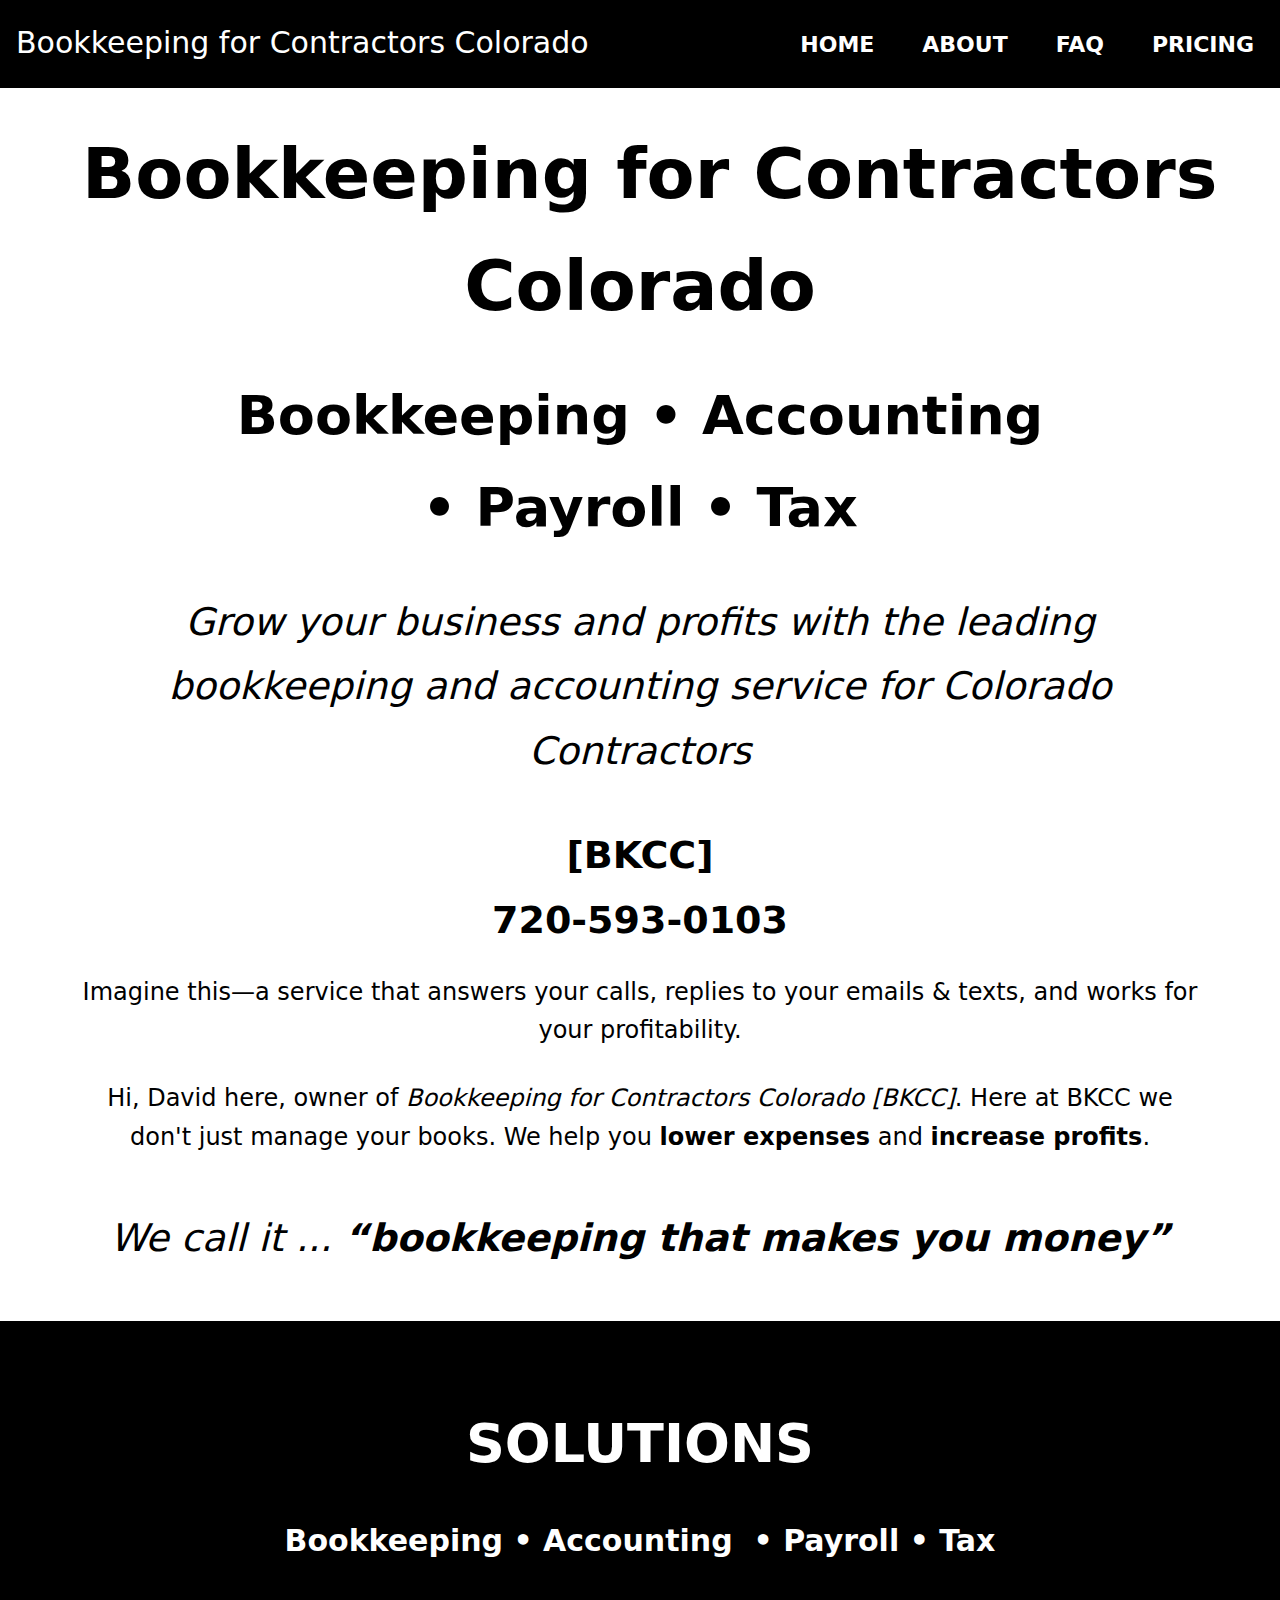
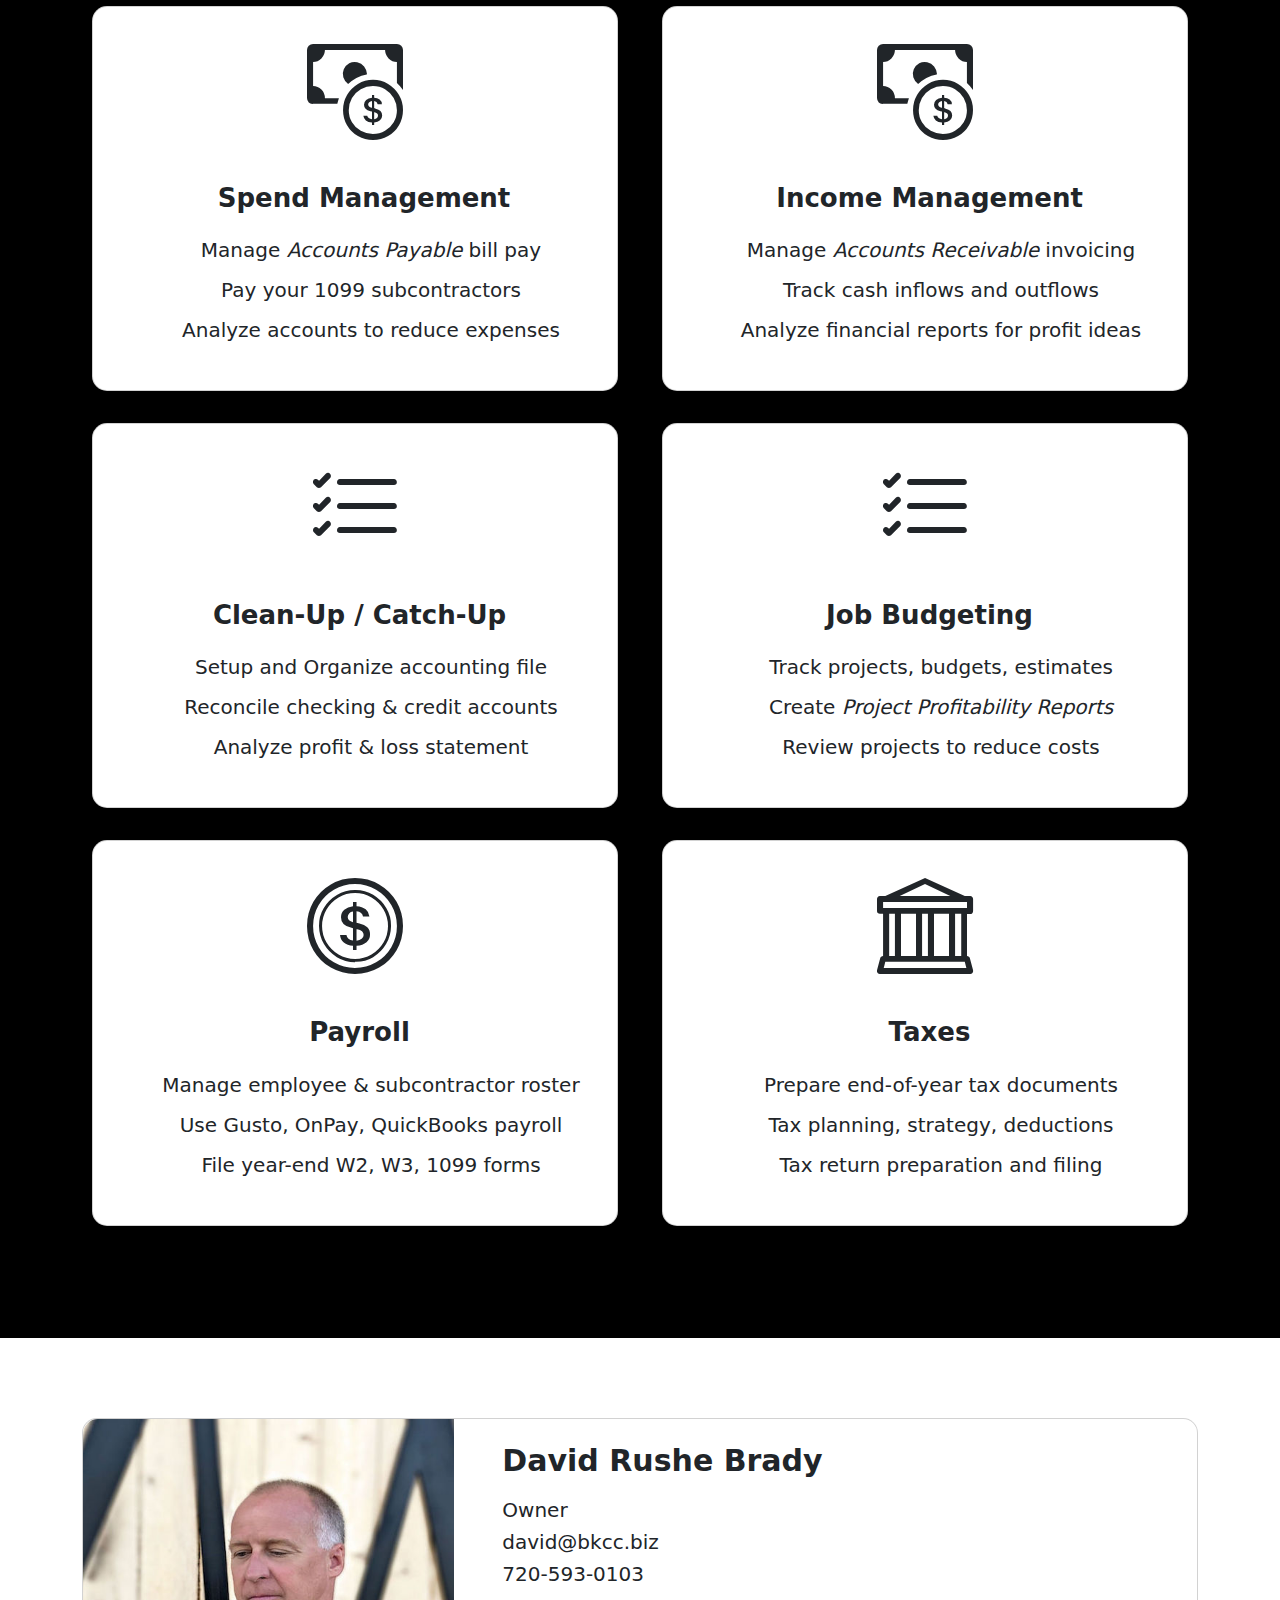
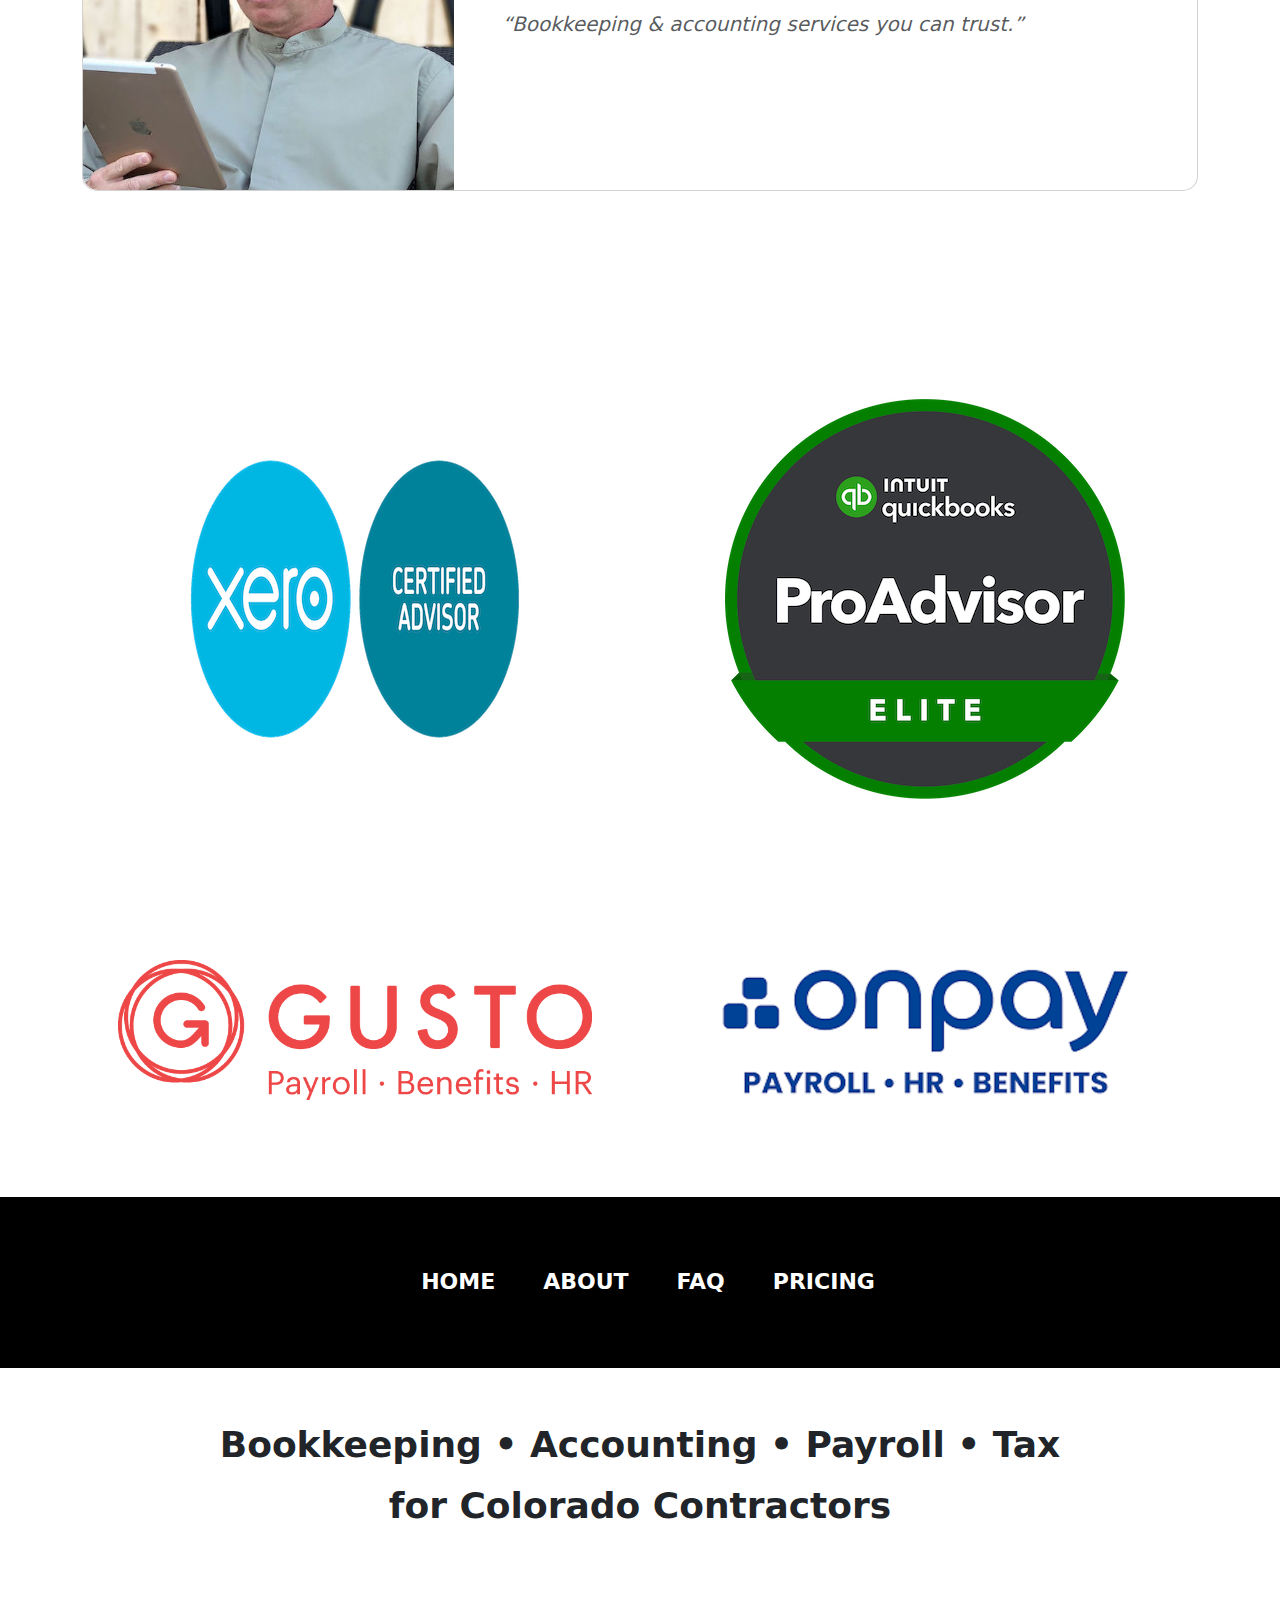
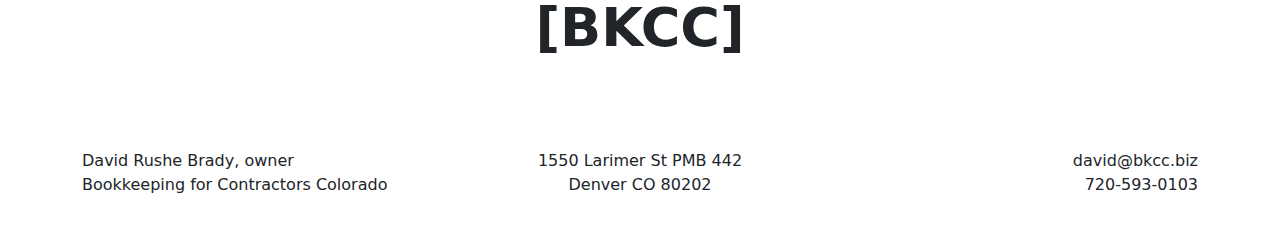
<file: index.html>
<!doctype html>
<html lang="en" data-bs-theme="auto">
    <head>
        <meta charset="utf-8">
        <meta name="viewport" content="width=device-width, initial-scale=1, shrink-to-fit=no">
        <meta name="description" content="Bookkeeping for Contractors Colorado">
        <meta name="author" content="David Rushe Brady">
        <meta name="publisher" content="David Rushe Brady">
        <meta name="generator" content="Bootstrap 5.3.3">
        <meta name="format-detection" content="telephone=no">
        <title>Bookkeeping for Contractors Colorado</title>
        <link href="favicon.ico" rel="icon" type="image/x-icon">
        <link href="https://cdn.jsdelivr.net/npm/bootstrap-icons@1.11.3/font/bootstrap-icons.min.css" rel="stylesheet">
        <link href="https://cdn.jsdelivr.net/npm/bootstrap@5.3.3/dist/css/bootstrap.min.css" rel="stylesheet" integrity="sha384-QWTKZyjpPEjISv5WaRU9OFeRpok6YctnYmDr5pNlyT2bRjXh0JMhjY6hW+ALEwIH" crossorigin="anonymous">
        <link href="global.css" rel="stylesheet">
        <style>
            body {background-color:#000000;}
            section {padding:80px 0; margin:0;}
            header {color:#000000; background-color:#ffffff; text-align:center; padding:30px 0; margin:0;}
            footer {padding-bottom:22px; background-color:#ffffff; text-align:center; margin:0;} footer h2 {padding:46px 0 48px 0;}
            address {padding:0; margin:0;}
            div#navbar-top h3 {font-size:30px; color:#ffffff; background-color:#000000; text-align:center; line-height:1; padding:20px 16px 0 16px;}
            div#navbar-top nav {font-size:22px; font-weight:700; color:#ffffff; background-color:#000000; padding:12px 10px 4px 0; margin:0;}
            div#navbar-top nav a.active {color:#ffffff; border-bottom-color:#ffffff;}
            div#navbar-top nav a.nav-link {color:#ffffff; border-bottom:2px solid transparent; margin-left:16px;}
            div#navbar-top nav a.nav-link:hover, a.nav-link:focus {border-bottom-color:#ffffff;}
            @media (max-width:575px) { div#navbar-top h3 {font-size:24px;} }
            div#navbar-bottom nav {font-size:22px; font-weight:700; color:#ffffff; background-color:#000000; padding:60px 0; margin:0;}
            div#navbar-bottom nav a.active {color:#ffffff; border-bottom-color:#ffffff;}
            div#navbar-bottom nav a.nav-link {color:#ffffff; border-bottom:2px solid transparent; margin-left:16px;}
            div#navbar-bottom nav a.nav-link:hover, a.nav-link:focus {border-bottom-color:#ffffff;}
            img{max-width:100%; height:auto; display:block; border:0; outline:0; margin:0 auto;}
            p {font-size:20px; padding-bottom:18px; line-height:1.6; margin:0;}
            h1 {font-size:54px; font-weight:800; line-height:1.6; text-align:center; padding:0 0 28px 0; margin:0;}
            h2 {font-size:36px; font-weight:600; line-height:1.7; margin:0;}
            h3 {font-size:30px; font-weight:400; line-height:1.7; margin:0;}
            h4 {font-size:26px; margin:0;}
            h5 {margin:0;}
            h6 {margin:0;}
            li {font-size:20px; line-height:2.0;}
            .lst-none {list-style-type:none;}
            .bg-black {background-color:#000000;}
            .bg-white {background-color:#ffffff;}
            .fc-black {color:#212529;}
            .fc-white {color:#ffffff;}
            .fs-italic {font-style:italic;}
            .fw-bold {font-weight:700;}
            .font22{font-size:22px;} .font24{font-size:24px;} .font26{font-size:26px;} .font36{font-size:36px;} .font40{font-size:40px;}

            header div p {padding-bottom:30px; text-align:center;}
            header div h3 {padding-top:20px; padding-bottom:20px; text-align:center;}
            @media (max-width:575px) { header div p {font-size:16px;} }
            @media (min-width:576px) { header div h1 {font-size:42px;} header div h2 {font-size:34px;} header div h3 {font-size:20px;} header div p {font-size:18px;} }
            @media (min-width:768px) { header div h1 {font-size:54px;} header div h2 {font-size:46px;} header div h3 {font-size:28px;} header div p {font-size:22px;} }
            @media (min-width:992px) { header div h1 {font-size:70px;} header div h2 {font-size:58px;} header div h3 {font-size:34px;} header div p {font-size:22px;} }
            @media (min-width:1200px) { header div h1 {font-size:70px;} header div h2 {font-size:54px;} header div h3 {font-size:38px;} header div p {font-size:24px;} }
            @media (min-width:1400px) { header div h1 {font-size:72px;} header div h2 {font-size:54px;} header div h3 {font-size:42px;} header div p {font-size:26px;} }

            section#solutions h1 {color:#ffffff;}
            section#solutions h3 {color:#ffffff; font-weight:700; text-align:center; padding-bottom:40px;}
            section#solutions h4 {font-weight:700; padding:16px 0;}
            section#solutions div.card {border-radius:15px; margin:0 10px 32px;}

            section#card div.card {border-radius:15px;}
            section#card img {height:100%; border-radius:15px 0 0 15px;}
            @media (min-width:1400px) { section#card {padding:100px 400px;} }
        </style>
        <!-- Google tag (gtag.js) -->
        <script async src="https://www.googletagmanager.com/gtag/js?id=AW-16987441065"></script>
        <script>
            window.dataLayer = window.dataLayer || [];
            function gtag(){dataLayer.push(arguments);}
            gtag('js', new Date());
            gtag('config', 'AW-16987441065');
        </script>
    </head>
<body>
  <div class="d-flex flex-column w-100 mx-auto">
    <!--NAV-->
    <div id="navbar-top" class="bg-black pt-2">
        <h3 class="justify-content-center float-xl-start"><a class="nav-link" href="index.html">Bookkeeping&nbsp;for&nbsp;Contractors&nbsp;Colorado</a>&nbsp;&nbsp;</h3>
        <nav class="nav justify-content-center float-xl-end">
          <a class="nav-link active" href="index.html">HOME</a>
          <a class="nav-link" href="about.html">ABOUT</a>
          <a class="nav-link" href="faq.html">FAQ</a>
          <a class="nav-link" href="pricing.html">PRICING</a>
          <!--<a class="nav-link fw-bold py-3 px-0" href="#contact">CONTACT</a>-->
        </nav>
    </div>
    <!--END NAV-->
    <!--HEADER-->
    <header>
        <div class="container-lg">
            <h1>Bookkeeping&nbsp;for&nbsp;Contractors Colorado</h1>
            <h2 class="pb-3">Bookkeeping&nbsp;&bull;&nbsp;Accounting &bull;&nbsp;Payroll&nbsp;&bull;&nbsp;Tax</h2>
            <h3 class="fs-italic">Grow your business and profits with the leading bookkeeping and accounting service for Colorado Contractors</h3>
            <h3 class="fw-bold">[BKCC]<br>720-593-0103</h3>
            <p>Imagine this&mdash;a service that answers your calls, replies to your emails &amp; texts, and works for your profitability.</p>
            <p>Hi, David here, owner of <em>Bookkeeping for Contractors Colorado [BKCC]</em>. Here at BKCC we don't just manage your books. We help you <strong>lower expenses</strong> and <strong>increase profits</strong>.</p>
            <h3 class="fs-italic">We call it ... <strong>&ldquo;bookkeeping that makes you money&rdquo;</strong></h3>
            <!--<p>We handle all your accounting needs with a focus on growing your profits.</p>-->
        </div>
    </header>
    <!--END HEADER-->
    <!--MAIN-->
    <main>
        <!--SOLUTIONS-->
        <section id="solutions" class="bg-black">
            <h1>SOLUTIONS</h1>
            <h3>Bookkeeping&nbsp;&bull;&nbsp;Accounting &nbsp;&bull;&nbsp;Payroll&nbsp;&bull;&nbsp;Tax</h3>
            <div class="container fc-black text-center">
                <div class="row">
                    <div class="col-md-6">
                        <div class="card bg-white pt-3 pb-4">
                            <i class="bi bi-cash-coin" style="font-size:96px;"></i>
                            <h4>&nbsp;&nbsp;Spend&nbsp;Management</h4>
                            <ul class="lst-none">
                                <li>Manage <em>Accounts Payable</em> bill pay</li>
                                <li>Pay your 1099 subcontractors</li>
                                <li>Analyze accounts to reduce expenses</li>
                            </ul>
                        </div>
                    </div>
                    <div class="col-md-6">
                        <div class="card bg-white pt-3 pb-4">
                            <i class="bi bi-cash-coin" style="font-size:96px;"></i>
                            <h4>&nbsp;Income&nbsp;Management</h4>
                            <ul class="lst-none">
                                <li>Manage <em>Accounts Receivable</em> invoicing</li>
                                <li>Track cash inflows and outflows</li>
                                <li>Analyze financial reports for profit ideas</li>
                            </ul>
                        </div>
                    </div>
                </div>
                <div class="row">
                    <div class="col-md-6">
                        <div class="card bg-white pt-3 pb-4">
                            <i class="bi bi-list-check" style="font-size:96px;"></i>
                            <h4>&nbsp;Clean-Up&nbsp;/&nbsp;Catch-Up</h4>
                            <ul class="lst-none">
                                <li>Setup and Organize accounting file</li>
                                <li>Reconcile checking &amp; credit accounts</li>
                                <li>Analyze profit &amp; loss statement</li>
                            </ul>
                        </div>
                    </div>
                    <div class="col-md-6">
                        <div class="card bg-white pt-3 pb-4">
                            <i class="bi bi-list-check" style="font-size:96px;"></i>
                            <h4>&nbsp;Job&nbsp;Budgeting</h4>
                            <ul class="lst-none">
                                <li>Track projects, budgets, estimates</li>
                                <li>Create <em>Project Profitability Reports</em></li>
                                <li>Review projects to reduce costs</li>
                            </ul>
                        </div>
                    </div>
                </div>
                <div class="row">
                    <div class="col-md-6">
                        <div class="card bg-white pt-3 pb-4">
                            <i class="bi bi-coin" style="font-size:96px;"></i>
                            <h4>&nbsp;Payroll</h4>
                            <ul class="lst-none">
                                <li>Manage employee &amp; subcontractor roster</li>
                                <li>Use Gusto, OnPay, QuickBooks payroll</li>
                                <li>File year-end W2, W3, 1099 forms</li>
                            </ul>
                        </div>
                    </div>
                    <div class="col-md-6">
                        <div class="card bg-white pt-3 pb-4">
                            <i class="bi bi-bank" style="font-size:96px;"></i>
                            <h4>&nbsp;Taxes</h4>
                            <ul class="lst-none">
                                <li>Prepare end-of-year tax documents</li>
                                <li>Tax planning, strategy, deductions</li>
                                <li>Tax return preparation and filing</li>
                            </ul>
                        </div>
                    </div>
                </div>
            </div>
        </section>
        <!--end SOLUTIONS-->
        <!--PORTFOLIO
        <section id="portfolio" class="bg-light">
            <div class="container-sm">
                <div class="text-center">
                    <h2 class="text-uppercase">Portfolio</h2>
                    <h3 class="text-muted">Lorem ipsum dolor sit amet consectetur.</h3>
                </div>
                <div class="row">
                    <div class="col-lg-4 col-sm-6 mb-4">
                        <div class="portfolio-item">
                            <div class="portfolio-caption">
                                <div class="portfolio-caption-heading">Threads</div>
                                <div class="portfolio-caption-subheading text-muted">Illustration</div>
                            </div>
                        </div>
                    </div>
                    <div class="col-lg-4 col-sm-6 mb-4">
                        <div class="portfolio-item">
                            <div class="portfolio-caption">
                                <div class="portfolio-caption-heading">Explore</div>
                                <div class="portfolio-caption-subheading text-muted">Graphic Design</div>
                            </div>
                        </div>
                    </div>
                    <div class="col-lg-4 col-sm-6 mb-4">
                        <div class="portfolio-item">
                            <div class="portfolio-caption">
                                <div class="portfolio-caption-heading">Finish</div>
                                <div class="portfolio-caption-subheading text-muted">Identity</div>
                            </div>
                        </div>
                    </div>
                    <div class="col-lg-4 col-sm-6 mb-4 mb-lg-0">
                        <div class="portfolio-item">
                            <div class="portfolio-caption">
                                <div class="portfolio-caption-heading">Lines</div>
                                <div class="portfolio-caption-subheading text-muted">Branding</div>
                            </div>
                        </div>
                    </div>
                    <div class="col-lg-4 col-sm-6 mb-4 mb-sm-0">
                        <div class="portfolio-item">
                            <div class="portfolio-caption">
                                <div class="portfolio-caption-heading">Southwest</div>
                                <div class="portfolio-caption-subheading text-muted">Website Design</div>
                            </div>
                        </div>
                    </div>
                    <div class="col-lg-4 col-sm-6">
                        <div class="portfolio-item">
                            <div class="portfolio-caption">
                                <div class="portfolio-caption-heading">Window</div>
                                <div class="portfolio-caption-subheading text-muted">Photography</div>
                            </div>
                        </div>
                    </div>
                </div>
            </div>
        </section>
        end PORTFOLIO-->
            
        <!--TEAM-->
        <!--
        <section id="team" class="bg-light">
            <div class="container-sm">
                <div class="text-center">
                    <h1 class="text-uppercase">Pricing</h1>
                    <h3 class="text-muted">[&nbsp;$900&nbsp;&mdash;&nbsp;$3900&nbsp;]</h3>
                </div>
                <div class="row">
                    <div class="col-lg-4">
                        <div class="team-member">
                            <img class="mx-auto rounded-circle" src="team1.jpg" alt="..." />
                            <h4>Parveen Anand</h4>
                            <p class="text-muted">Lead Designer</p>
                            <a class="btn btn-dark btn-social mx-2" href="#!" aria-label="Parveen Anand Twitter Profile"><i class="fab fa-twitter"></i></a>
                            <a class="btn btn-dark btn-social mx-2" href="#!" aria-label="Parveen Anand Facebook Profile"><i class="fab fa-facebook-f"></i></a>
                            <a class="btn btn-dark btn-social mx-2" href="#!" aria-label="Parveen Anand LinkedIn Profile"><i class="fab fa-linkedin-in"></i></a>
                        </div>
                    </div>
                    <div class="col-lg-4">
                        <div class="team-member">
                            <img class="mx-auto rounded-circle" src="team2.jpg" alt="..." />
                            <h4>Diana Petersen</h4>
                            <p class="text-muted">Lead Marketer</p>
                            <a class="btn btn-dark btn-social mx-2" href="#!"><i class="fab fa-twitter"></i></a>
                            <a class="btn btn-dark btn-social mx-2" href="#!"><i class="fab fa-facebook-f"></i></a>
                            <a class="btn btn-dark btn-social mx-2" href="#!"><i class="fab fa-linkedin-in"></i></a>
                        </div>
                    </div>
                    <div class="col-lg-4">
                        <div class="team-member">
                            <img class="mx-auto rounded-circle" src="team3.jpg" alt="..." />
                            <h4>Larry Parker</h4>
                            <p class="text-muted">Lead Developer</p>
                            <a class="btn btn-dark btn-social mx-2" href="#!" aria-label="Larry Parker Twitter Profile"><i class="fab fa-twitter"></i></a>
                            <a class="btn btn-dark btn-social mx-2" href="#!" aria-label="Larry Parker Facebook Profile"><i class="fab fa-facebook-f"></i></a>
                            <a class="btn btn-dark btn-social mx-2" href="#!" aria-label="Larry Parker LinkedIn Profile"><i class="fab fa-linkedin-in"></i></a>
                        </div>
                    </div>
                </div>
                <div class="row">
                    <div class="col-lg-8 mx-auto text-center"><p class="large text-muted">Lorem ipsum dolor sit amet, consectetur adipisicing elit. Aut eaque, laboriosam veritatis, quos non quis ad perspiciatis, totam corporis ea, alias ut unde.</p></div>
                </div>
            </div>
        </section>
        -->
        <!--end TEAM-->
    </main>
    <!--END MAIN-->
    <!--CARD-->
    <section id="card" class="bg-white">
        <div class="container-md">
            <div class="col">
              <div class="card">
                <div class="row g-0">
                  <div class="col-md-4"><img src="brady3.jpg" alt=&nbsp;"></div>
                  <div class="col-md-8">
                    <div class="card-body pt-3 ps-5">
                      <h3 class="card-title fw-bold">David&nbsp;Rushe&nbsp;Brady</h3>
                      <p class="card-text">Owner<br>david@bkcc.biz<br>720-593-0103</p>
                      <p class="card-text text-body-secondary fs-italic mb-0 pb-0">&ldquo;Bookkeeping &amp; accounting services you can trust.&rdquo;</p>
                    </div>
                </div>
              </div>
            </div>
          </div>
        </div>
    </section>
    <!--END CARD-->
    <!--BIZICONS-->
        <section id="bizicons" class="bg-white">
            <div class="container-md">
                <div class="row align-items-center">
                    <div class="col-md-6 px-5 my-4 py-4"><img src="xero-certified-400.png" alt="&nbsp;"></div>
                    <div class="col-md-6 px-5 my-4 py-4"><img src="qb-advisor-400.png" alt="&nbsp;"></div>
                </div>
                <div class="row align-items-center">
                    <div class="col-md-6 px-5 mt-5 pt-5"><img src="gusto1.png" alt="&nbsp;"></div>
                    <div class="col-md-6 px-5 mt-5 pt-5"><img src="onpay2.png" alt="&nbsp;"></div>
                </div>
            </div>
        </section>
    <!--END BIZICONS-->
    <!--NAV-->
    <div id="navbar-bottom" class="bg-black"><nav class="nav justify-content-center font24">
        <a class="nav-link active" href="index.html">HOME</a>
        <a class="nav-link" href="about.html">ABOUT</a>
        <a class="nav-link" href="faq.html">FAQ</a>
        <a class="nav-link" href="pricing.html">PRICING</a>
    </nav></div>
    <!--END NAV-->
    <!--FOOTER-->
    <footer id="contact">
        <h2>Bookkeeping&nbsp;&bull;&nbsp;Accounting &bull;&nbsp;Payroll&nbsp;&bull;&nbsp;Tax<br>for Colorado Contractors</h2>
        <h1>[BKCC]</h1><p>&nbsp;</p>
          <div class="container-lg">
            <div class="row align-items-center">
                <div class="col-md-4 text-md-start pb-3">David Rushe Brady, owner<br>Bookkeeping for Contractors Colorado</div>
                <div class="col-md-4 text-md-center pb-3"><address>1550 Larimer St PMB 442<br>Denver CO 80202</address></div>
                <div class="col-md-4 text-md-end pb-3">david@bkcc.biz<br>720-593-0103</div>
            </div>
          </div>
    </footer>
  </div>
  <script src="https://cdn.jsdelivr.net/npm/bootstrap@5.3.3/dist/js/bootstrap.bundle.min.js" integrity="sha384-YvpcrYf0tY3lHB60NNkmXc5s9fDVZLESaAA55NDzOxhy9GkcIdslK1eN7N6jIeHz" crossorigin="anonymous"></script>
  </body>
</html>
</file>
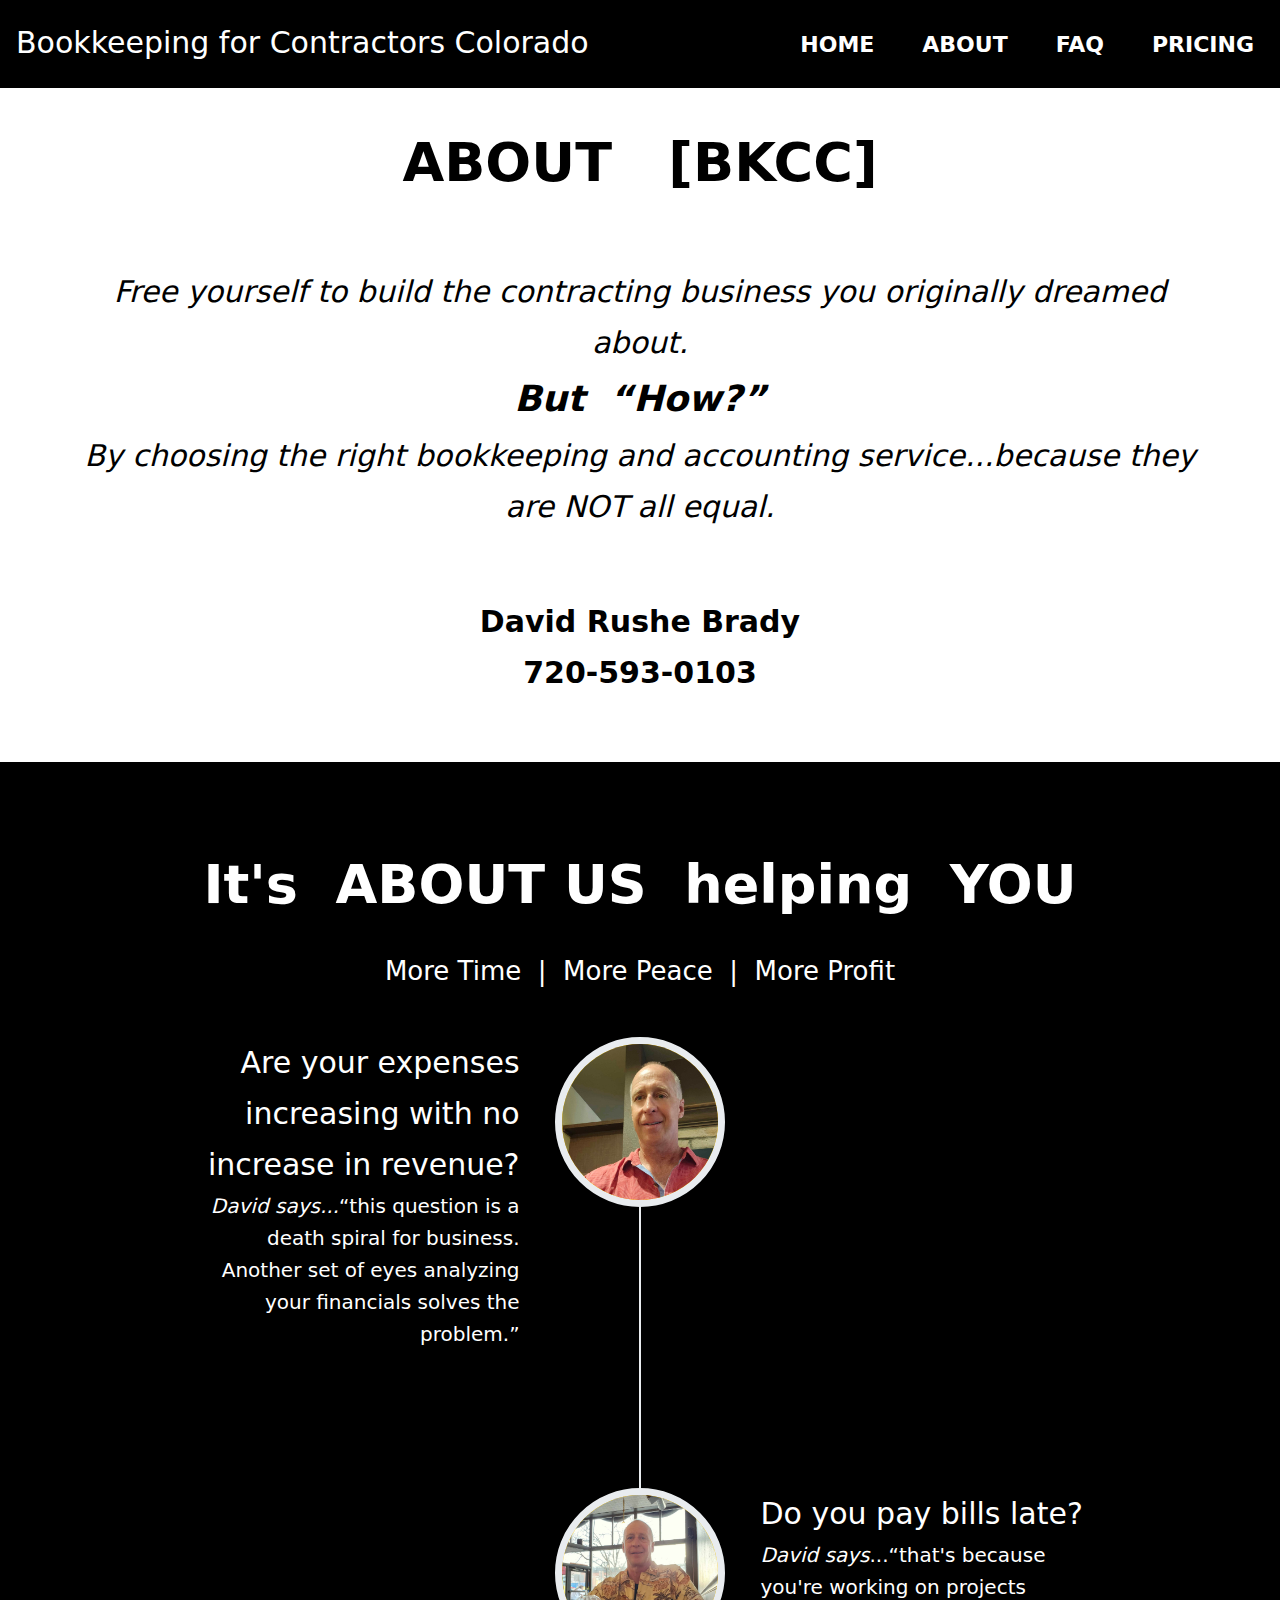
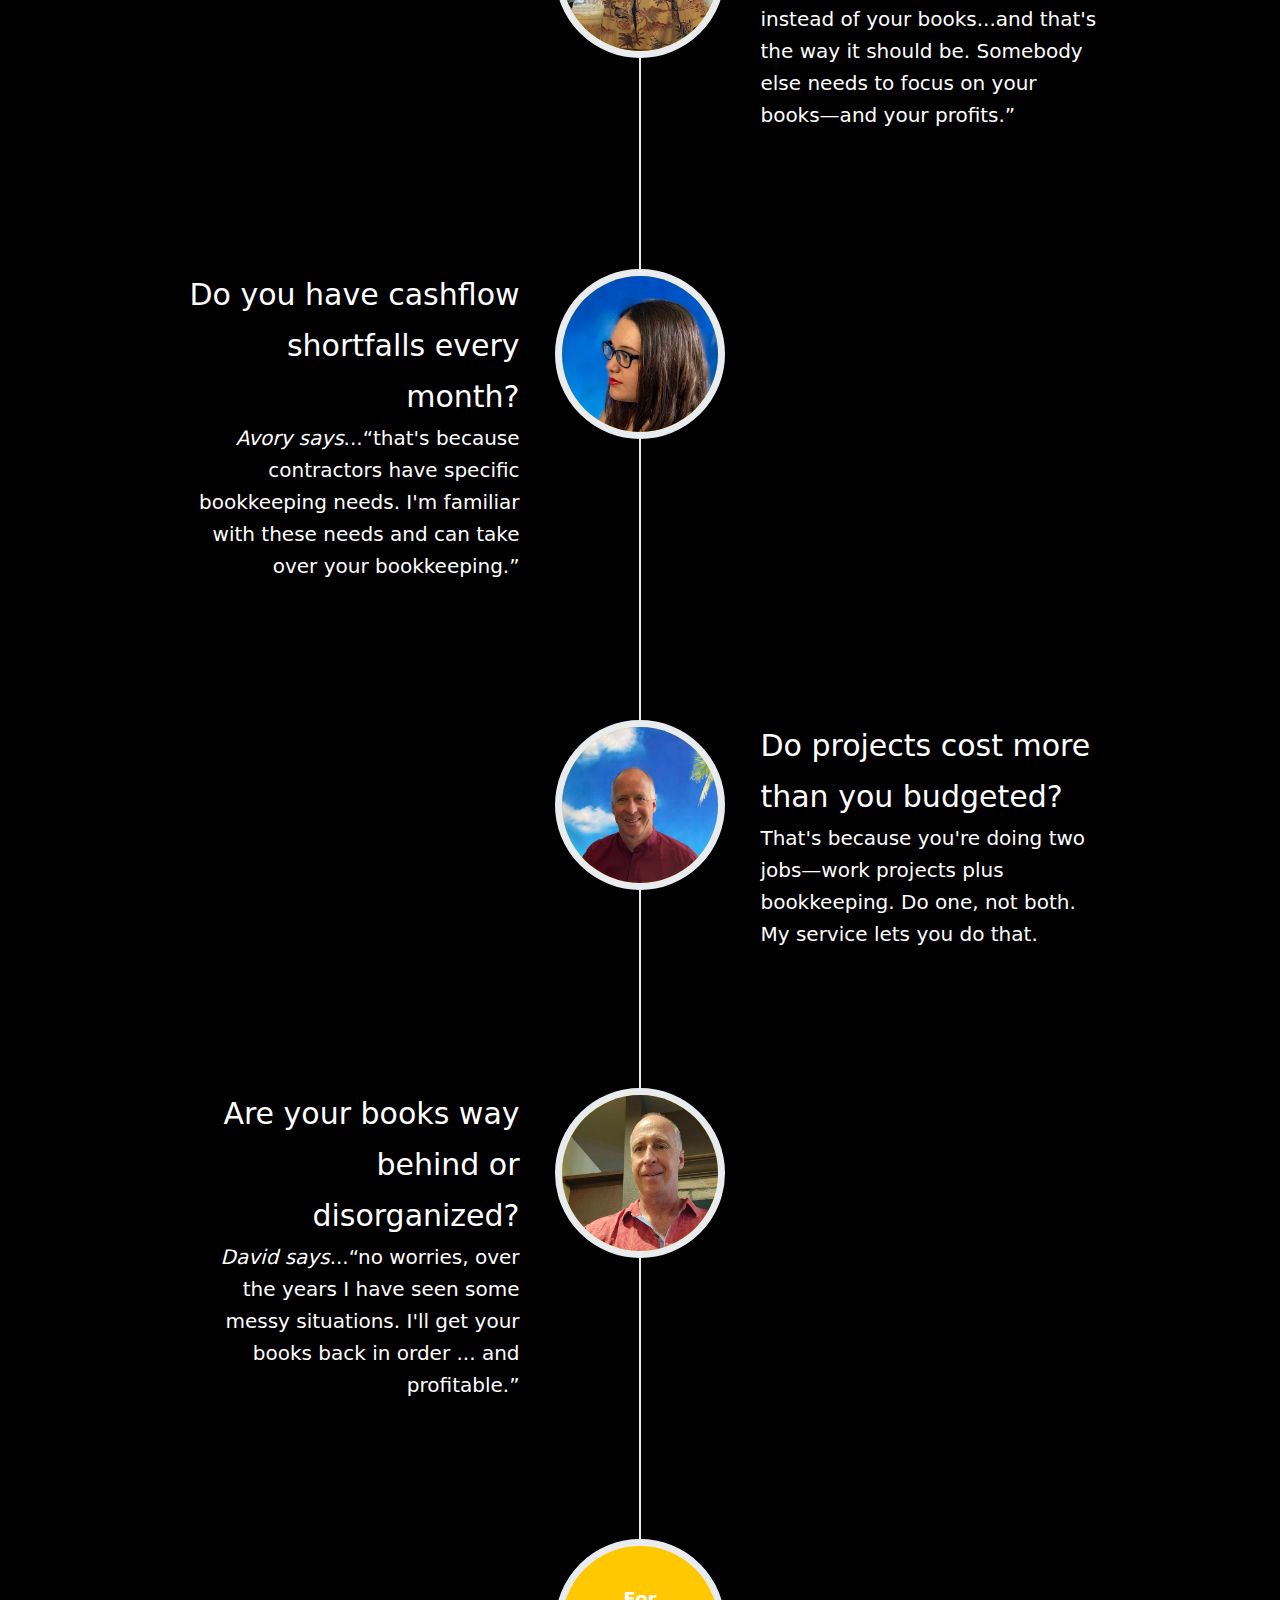
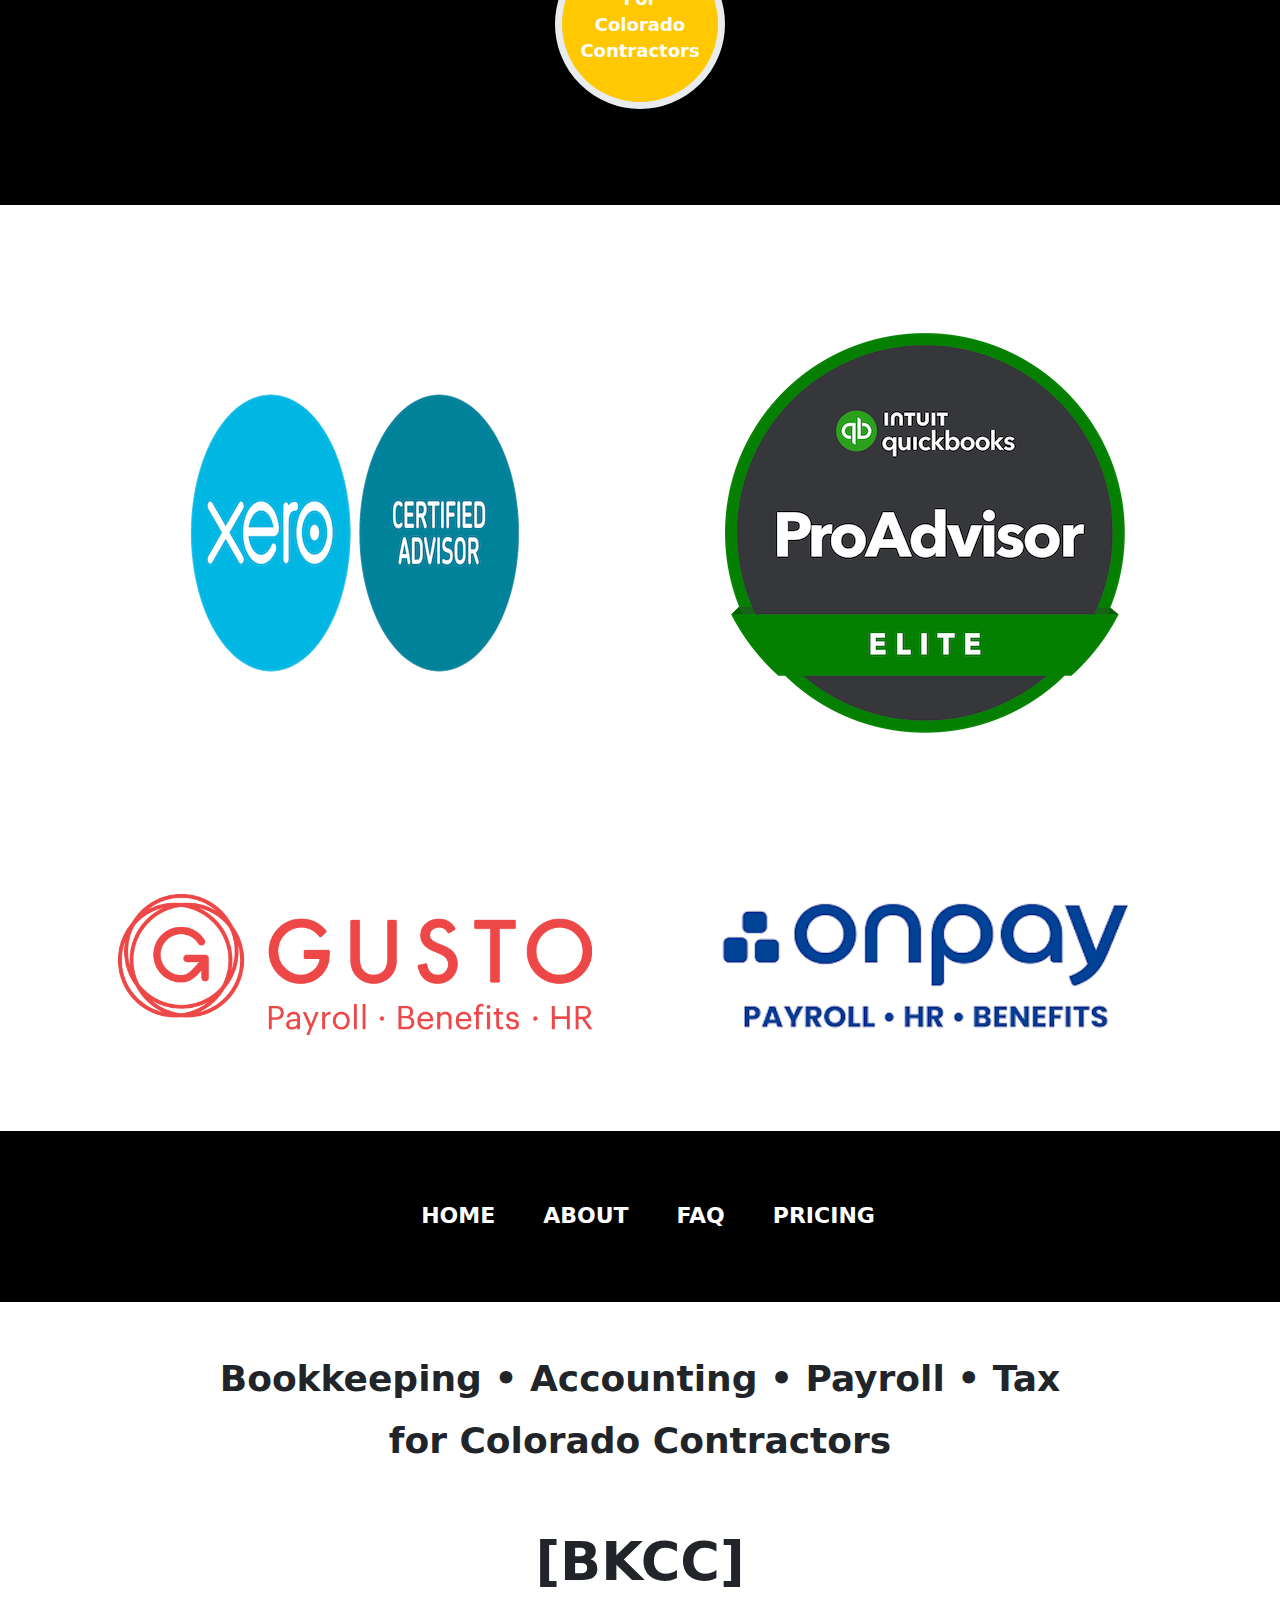
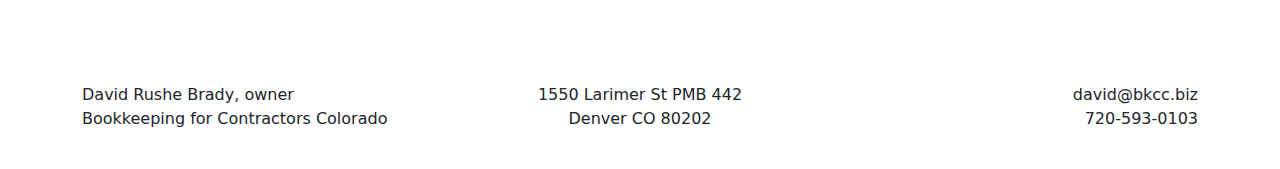
<file: about.html>
<!doctype html>
<html lang="en" data-bs-theme="auto">
    <head>
        <meta charset="utf-8">
        <meta name="viewport" content="width=device-width, initial-scale=1">
        <meta name="description" content="About Bookkeeping for Contractors Colorado">
        <meta name="author" content="David Rushe Brady">
        <meta name="generator" content="Bootstrap 5.3.3">
        <meta name="format-detection" content="telephone=no">
        <title>About [BKCC]</title>
        <link href="favicon.ico" rel="icon" type="image/x-icon">
        <link href="https://cdn.jsdelivr.net/npm/bootstrap-icons@1.11.3/font/bootstrap-icons.min.css" rel="stylesheet">
        <link href="https://cdn.jsdelivr.net/npm/bootstrap@5.3.3/dist/css/bootstrap.min.css" rel="stylesheet" integrity="sha384-QWTKZyjpPEjISv5WaRU9OFeRpok6YctnYmDr5pNlyT2bRjXh0JMhjY6hW+ALEwIH" crossorigin="anonymous">
        <link href="global.css" rel="stylesheet">
        <style>
            body {background-color:#000000;}
            section {padding:80px 0; margin:0;}
            header {color:#000000; background-color:#ffffff; text-align:center; padding:30px 0; margin:0;}
            footer {padding-bottom:22px; background-color:#ffffff; text-align:center; margin:0;} footer h2 {padding:46px 0 48px 0;}
            address {padding:0; margin:0;}
            div#navbar-top h3 {font-size:30px; color:#ffffff; background-color:#000000; text-align:center; line-height:1; padding:20px 16px 0 16px;}
            div#navbar-top nav {font-size:22px; font-weight:700; color:#ffffff; background-color:#000000; padding:12px 10px 4px 0; margin:0;}
            div#navbar-top nav a.active {color:#ffffff; border-bottom-color:#ffffff;}
            div#navbar-top nav a.nav-link {color:#ffffff; border-bottom:2px solid transparent; margin-left:16px;}
            div#navbar-top nav a.nav-link:hover, a.nav-link:focus {border-bottom-color:#ffffff;}
            @media (max-width:575px) { div#navbar-top h3 {font-size:24px;} }
            div#navbar-bottom nav {font-size:22px; font-weight:700; color:#ffffff; background-color:#000000; padding:60px 0; margin:0;}
            div#navbar-bottom nav a.active {color:#ffffff; border-bottom-color:#ffffff;}
            div#navbar-bottom nav a.nav-link {color:#ffffff; border-bottom:2px solid transparent; margin-left:16px;}
            div#navbar-bottom nav a.nav-link:hover, a.nav-link:focus {border-bottom-color:#ffffff;}
            img{max-width:100%; height:auto; display:block; border:0; outline:0; margin:0 auto;}
            p {font-size:20px; padding-bottom:18px; line-height:1.6; margin:0;}
            h1 {font-size:54px; font-weight:800; line-height:1.6; text-align:center; padding:0 0 28px 0; margin:0;}
            h2 {font-size:36px; font-weight:600; line-height:1.7; margin:0;}
            h3 {font-size:30px; font-weight:400; line-height:1.7; margin:0;}
            h4 {font-size:26px; margin:0;}
            h5 {margin:0;}
            h6 {margin:0;}
            li {font-size:20px; line-height:2.0;}
            .lst-none {list-style-type:none;}
            .bg-black {background-color:#000000;}
            .bg-white {background-color:#ffffff;}
            .fc-black {color:#212529;}
            .fc-white {color:#ffffff;}
            .fs-italic {font-style:italic;}
            .fw-bold {font-weight:700;}
            .font22{font-size:22px;} .font24{font-size:24px;} .font26{font-size:26px;} .font36{font-size:36px;} .font40{font-size:40px;}
            
            header {margin:0; padding:2.0rem 0; background-color:#ffffff; text-align:center;}
            header h3 {font-weight:400; padding-top:2.0rem; padding-bottom:2.0rem;}
            header h5 {font-size:32px; font-weight:400; line-height:1.6; margin:0; padding-bottom:30px;}
            header p {padding-bottom:30px;}

            section#about {background-color:#000000; color:#ffffff;}
            
            ul.list-group {margin:40px 0px 50px 0px;font-size:20px;}
            ul.list-group li {padding:20px 20px 40px 30px;}
            
            .timeline {position:relative; padding:0; list-style:none;}
            .timeline:before {position:absolute; top:0; bottom:0; left:40px; width:2px; margin-left:-1.5px; content:"";background-color:#e9ecef;}
            .timeline > li {position:relative; min-height:50px; margin-bottom:50px;}
            .timeline > li:after, .timeline > li:before {display:table;content:" ";}
            .timeline > li:after {clear:both;}
            .timeline > li .timeline-panel {position:relative; float:right; width:100%; padding:0 20px 0 100px; text-align:left;}
            .timeline > li .timeline-panel:before {right:auto; left:-15px; border-right-width:15px; border-left-width:0;}
            .timeline > li .timeline-panel:after {right:auto; left:-14px; border-right-width:14px; border-left-width:0;}
            .timeline > li .timeline-image {position:absolute; z-index:100; left:0; width:80px; height:80px; margin-left:0; text-align:center; color:white; border:7px solid #e9ecef; border-radius:100%; background-color:#ffc800;}
            .timeline > li .timeline-image h4, .timeline > li .timeline-image .h4 {font-size:10px; line-height:14px; margin-top:12px;}
            .timeline > li.timeline-inverted > .timeline-panel {float:right; padding:0 20px 0 100px; text-align:left;}
            .timeline > li.timeline-inverted > .timeline-panel:before {right:auto; left:-15px; border-right-width:15px; border-left-width:0;}
            .timeline > li.timeline-inverted > .timeline-panel:after {right:auto; left:-14px; border-right-width:14px; border-left-width:0;}
            .timeline > li:last-child {margin-bottom:0;}
            .timeline .timeline-heading h4, .timeline .timeline-heading .h4 {margin-top:0; color:inherit;}
            .timeline .timeline-heading h4.subheading, .timeline .timeline-heading .subheading.h4 {text-transform:none;}
            .timeline .timeline-body > ul, .timeline .timeline-body > p {margin-bottom:0;}
            @media (min-width: 768px) {
                .timeline:before {left:50%;} .timeline > li {min-height:100px;margin-bottom:100px;}
                .timeline > li .timeline-panel {float:left; width:41%; padding:0 20px 20px 30px; text-align:right;}
                .timeline > li .timeline-image {left:50%; width:100px; height:100px; margin-left:-50px;}
                .timeline > li .timeline-image h4, .timeline > li .timeline-image .h4 {font-size:13px; line-height:18px; margin-top:16px;}
                .timeline > li.timeline-inverted > .timeline-panel {float:right; padding:0 30px 20px 20px; text-align:left;}
            }
            @media (min-width: 992px) {
                .timeline > li {min-height:150px;}
                .timeline > li .timeline-panel {padding:0 20px 20px;}
                .timeline > li .timeline-image {width:150px; height:150px; margin-left:-75px;}
                .timeline > li .timeline-image h4, .timeline > li .timeline-image .h4 {font-size:18px; line-height:26px; margin-top:30px;}
                .timeline > li.timeline-inverted > .timeline-panel {padding:0 20px 20px;}
            }
@media (min-width: 1200px) {
  .timeline > li {
    min-height: 170px;
  }
  .timeline > li .timeline-panel {
    padding: 0 20px 20px 100px;
  }
  .timeline > li .timeline-image {
    width: 170px;
    height: 170px;
    margin-left: -85px;
  }
  .timeline > li .timeline-image h4, .timeline > li .timeline-image .h4 {
    margin-top: 40px;
  }
  .timeline > li.timeline-inverted > .timeline-panel {
    padding: 0 100px 20px 20px;
  }
}
        </style>
    </head>
<body class="d-flex">
<div class="d-flex flex-column w-100 mx-auto">
    <!--NAV-->
    <div id="navbar-top" class="bg-black pt-2">
        <h3 class="justify-content-center float-xl-start"><a class="nav-link" href="index.html">Bookkeeping for Contractors Colorado</a>&nbsp;&nbsp;</h3>
        <nav class="nav justify-content-center float-xl-end">
          <a class="nav-link" href="index.html">HOME</a>
          <a class="nav-link active" href="about.html">ABOUT</a>
          <a class="nav-link" href="faq.html">FAQ</a>
          <a class="nav-link" href="pricing.html">PRICING</a>
        </nav>
    </div>
    <!--END NAV-->
    <!--HEADER-->
    <header>
        <div class="container-lg">
            <h1>ABOUT&nbsp;&nbsp;&nbsp;[BKCC]</h1>
            <h3 class="fs-italic">Free yourself to build the contracting business you originally dreamed about.<br><span class="fw-bold font36">But&nbsp;&nbsp;&ldquo;How?&rdquo;</span><br>By choosing the right bookkeeping and accounting service...because they are NOT all equal.</h3>
            <h3 class="fw-bold">David Rushe Brady<br>720-593-0103</h3>
        </div>
    </header>
    <!--END HEADER-->
    <!--MAIN-->
    <main>
        <!--ABOUT-->
        <section id="about">
            <div class="container-lg">
                <h1>It's &nbsp;ABOUT&nbsp;US&nbsp; helping &nbsp;YOU</h1>
                <h4 class="text-center">More&nbsp;Time &nbsp;|&nbsp; More&nbsp;Peace &nbsp;|&nbsp; More&nbsp;Profit</h4>
                <p>&nbsp;</p>
                <ul class="timeline">
                    <li class="timeline-image">
                        <div class="timeline-image"><img class="rounded-circle img-fluid" src="brady5b.jpg" alt="about photo 1" /></div>
                        <div class="timeline-panel">
                            <div class="timeline-heading"><h3>Are your expenses increasing with no increase in revenue?</h3></div>
                            <div class="timeline-body"><p><em>David says...</em>&ldquo;this question is a death spiral for business. Another set of eyes analyzing your financials solves the problem.&rdquo;</p></div>
                        </div>
                    </li>
                    <li class="timeline-inverted">
                        <div class="timeline-image"><img class="rounded-circle img-fluid" src="brady2b.jpg" alt="about photo 2" /></div>
                        <div class="timeline-panel">
                            <div class="timeline-heading"><h3>Do you pay bills late?</h3></div>
                            <div class="timeline-body"><p><em>David says</em>...&ldquo;that's because you're working on projects instead of your books...and that's the way it should be. Somebody else needs to focus on your books&mdash;and your profits.&rdquo;</p></div>
                        </div>
                    </li>
                    <li>
                        <div class="timeline-image"><img class="rounded-circle img-fluid" src="avory1.jpg" alt="about photo 3" /></div>
                        <div class="timeline-panel">
                            <div class="timeline-heading"><h3>Do you have cashflow shortfalls every month?</h3></div>
                            <div class="timeline-body"><p><em>Avory says</em>...&ldquo;that's because contractors have specific bookkeeping needs. I'm familiar with these needs and can take over your bookkeeping.&rdquo;</p></div>
                        </div>
                    </li>
                    <li class="timeline-inverted">
                        <div class="timeline-image"><img class="rounded-circle img-fluid" src="brady4.jpg" alt="about photo 4" /></div>
                        <div class="timeline-panel">
                            <div class="timeline-heading"><h3>Do projects cost more than you budgeted?</h3></div>
                            <div class="timeline-body"><p>That's because you're doing two jobs&mdash;work projects plus bookkeeping. Do one, not both. My service lets you do that.</p></div>
                        </div>
                    </li>
                    <li>
                        <div class="timeline-image"><img class="rounded-circle img-fluid" src="brady5b.jpg" alt="about photo 5" /></div>
                        <div class="timeline-panel">
                            <div class="timeline-heading"><h3>Are your books way behind or disorganized?</h3></div>
                            <div class="timeline-body"><p><em>David says</em>...&ldquo;no worries, over the years I have seen some messy situations. I'll get your books back in order ... and profitable.&rdquo;</p></div>
                        </div>
                    </li>
                    <li class="timeline-inverted">
                        <div class="timeline-image">
                            <h4 style="font-weight:900;">For<br>Colorado<br>Contractors</h4>
                        </div>
                    </li>
                </ul>
            </div>
        </section>
        <!--end ABOUT-->
            
        <!--TEAM-->
        <!--
        <section id="team" class="bg-light">
            <div class="container-sm">
                <div class="text-center">
                    <h1 class="text-uppercase">Pricing</h1>
                    <h3 class="text-muted">[&nbsp;$900&nbsp;&mdash;&nbsp;$3900&nbsp;]</h3>
                </div>
                <div class="row">
                    <div class="col-lg-4">
                        <div class="team-member">
                            <img class="mx-auto rounded-circle" src="team1.jpg" alt="..." />
                            <h4>Parveen Anand</h4>
                            <p class="text-muted">Lead Designer</p>
                            <a class="btn btn-dark btn-social mx-2" href="#!"><i class="fab fa-twitter"></i></a>
                            <a class="btn btn-dark btn-social mx-2" href="#!"><i class="fab fa-facebook-f"></i></a>
                            <a class="btn btn-dark btn-social mx-2" href="#!"><i class="fab fa-linkedin-in"></i></a>
                        </div>
                    </div>
                    <div class="col-lg-4">
                        <div class="team-member">
                            <img class="mx-auto rounded-circle" src="team2.jpg" alt="..." />
                            <h4>Diana Petersen</h4>
                            <p class="text-muted">Lead Marketer</p>
                            <a class="btn btn-dark btn-social mx-2" href="#!"><i class="fab fa-twitter"></i></a>
                            <a class="btn btn-dark btn-social mx-2" href="#!"><i class="fab fa-facebook-f"></i></a>
                            <a class="btn btn-dark btn-social mx-2" href="#!"><i class="fab fa-linkedin-in"></i></a>
                        </div>
                    </div>
                    <div class="col-lg-4">
                        <div class="team-member">
                            <img class="mx-auto rounded-circle" src="team3.jpg" alt="..." />
                            <h4>Larry Parker</h4>
                            <p class="text-muted">Lead Developer</p>
                            <a class="btn btn-dark btn-social mx-2" href="#!"><i class="fab fa-twitter"></i></a>
                            <a class="btn btn-dark btn-social mx-2" href="#!"><i class="fab fa-facebook-f"></i></a>
                            <a class="btn btn-dark btn-social mx-2" href="#!"><i class="fab fa-linkedin-in"></i></a>
                        </div>
                    </div>
                </div>
                <div class="row">
                    <div class="col-lg-8 mx-auto text-center"><p class="large text-muted">Lorem ipsum dolor sit amet, consectetur adipisicing elit. Aut eaque, laboriosam veritatis, quos non quis ad perspiciatis, totam corporis ea, alias ut unde.</p></div>
                </div>
            </div>
        </section>
        -->
        <!--end TEAM-->
        
    </main>
    <!--END MAIN-->
        <!--BIZICONS-->
        <section id="bizicons" class="bg-white">
            <div class="container">
                <div class="row align-items-center">
                    <div class="col-md-6 px-5 my-4 py-4">
                        <img src="xero-certified-400.png" alt="&nbsp;">
                    </div>
                    <div class="col-md-6 px-5 my-4 py-4">
                        <img src="qb-advisor-400.png" alt="&nbsp;">
                    </div>
                </div>
                <div class="row align-items-center">
                    <div class="col-md-6 px-5 mt-5 pt-5">
                        <img src="gusto1.png" alt="&nbsp;">
                    </div>
                    <div class="col-md-6 px-5 mt-5 pt-5">
                        <img src="onpay2.png" alt="&nbsp;">
                    </div>
                </div>
            </div>
        </section>
    <!--END BIZICONS-->
        <!--NAV-->
        <div id="navbar-bottom" class="bg-black"><nav class="nav justify-content-center font24">
          <a class="nav-link active" href="index.html">HOME</a>
          <a class="nav-link" href="about.html">ABOUT</a>
          <a class="nav-link" href="faq.html">FAQ</a>
          <a class="nav-link" href="pricing.html">PRICING</a>
        </nav></div>
        <!--END NAV-->
        <!--FOOTER-->
        <footer id="contact">
            <h2>Bookkeeping &bull; Accounting &bull; Payroll &bull; Tax<br>for Colorado Contractors</h2>
            <h1>[BKCC]</h1><p>&nbsp;</p>
            <div class="container-lg">
                <div class="row align-items-center">
                    <div class="col-md-4 text-md-start pb-3">David Rushe Brady, owner<br>Bookkeeping for Contractors Colorado</div>
                    <div class="col-md-4 text-md-center pb-3"><address>1550 Larimer St PMB 442<br>Denver CO 80202</address></div>
                    <div class="col-md-4 text-md-end pb-3">david@bkcc.biz<br>720-593-0103</div>
                </div>
            </div>
        </footer>
  </div>
  <script src="https://cdn.jsdelivr.net/npm/bootstrap@5.3.3/dist/js/bootstrap.bundle.min.js" integrity="sha384-YvpcrYf0tY3lHB60NNkmXc5s9fDVZLESaAA55NDzOxhy9GkcIdslK1eN7N6jIeHz" crossorigin="anonymous"></script>
  </body>
</html>
</file>
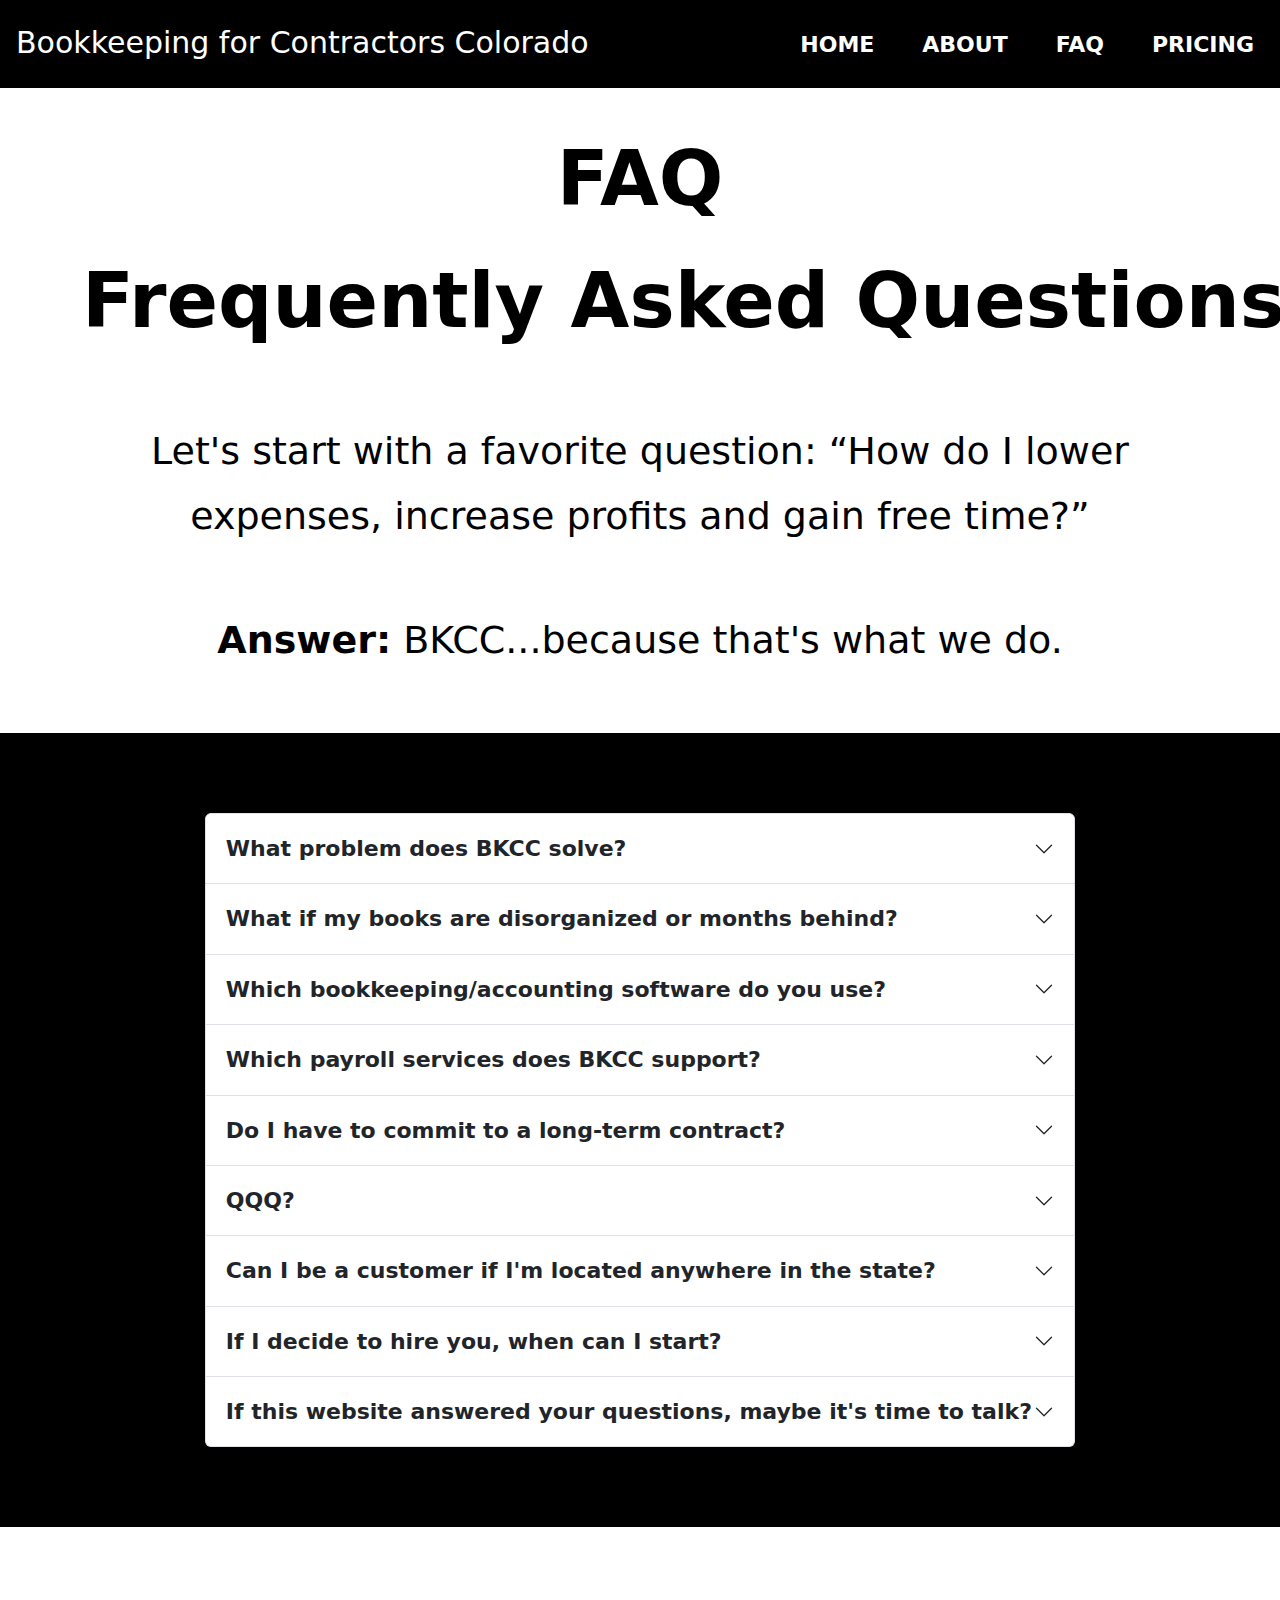
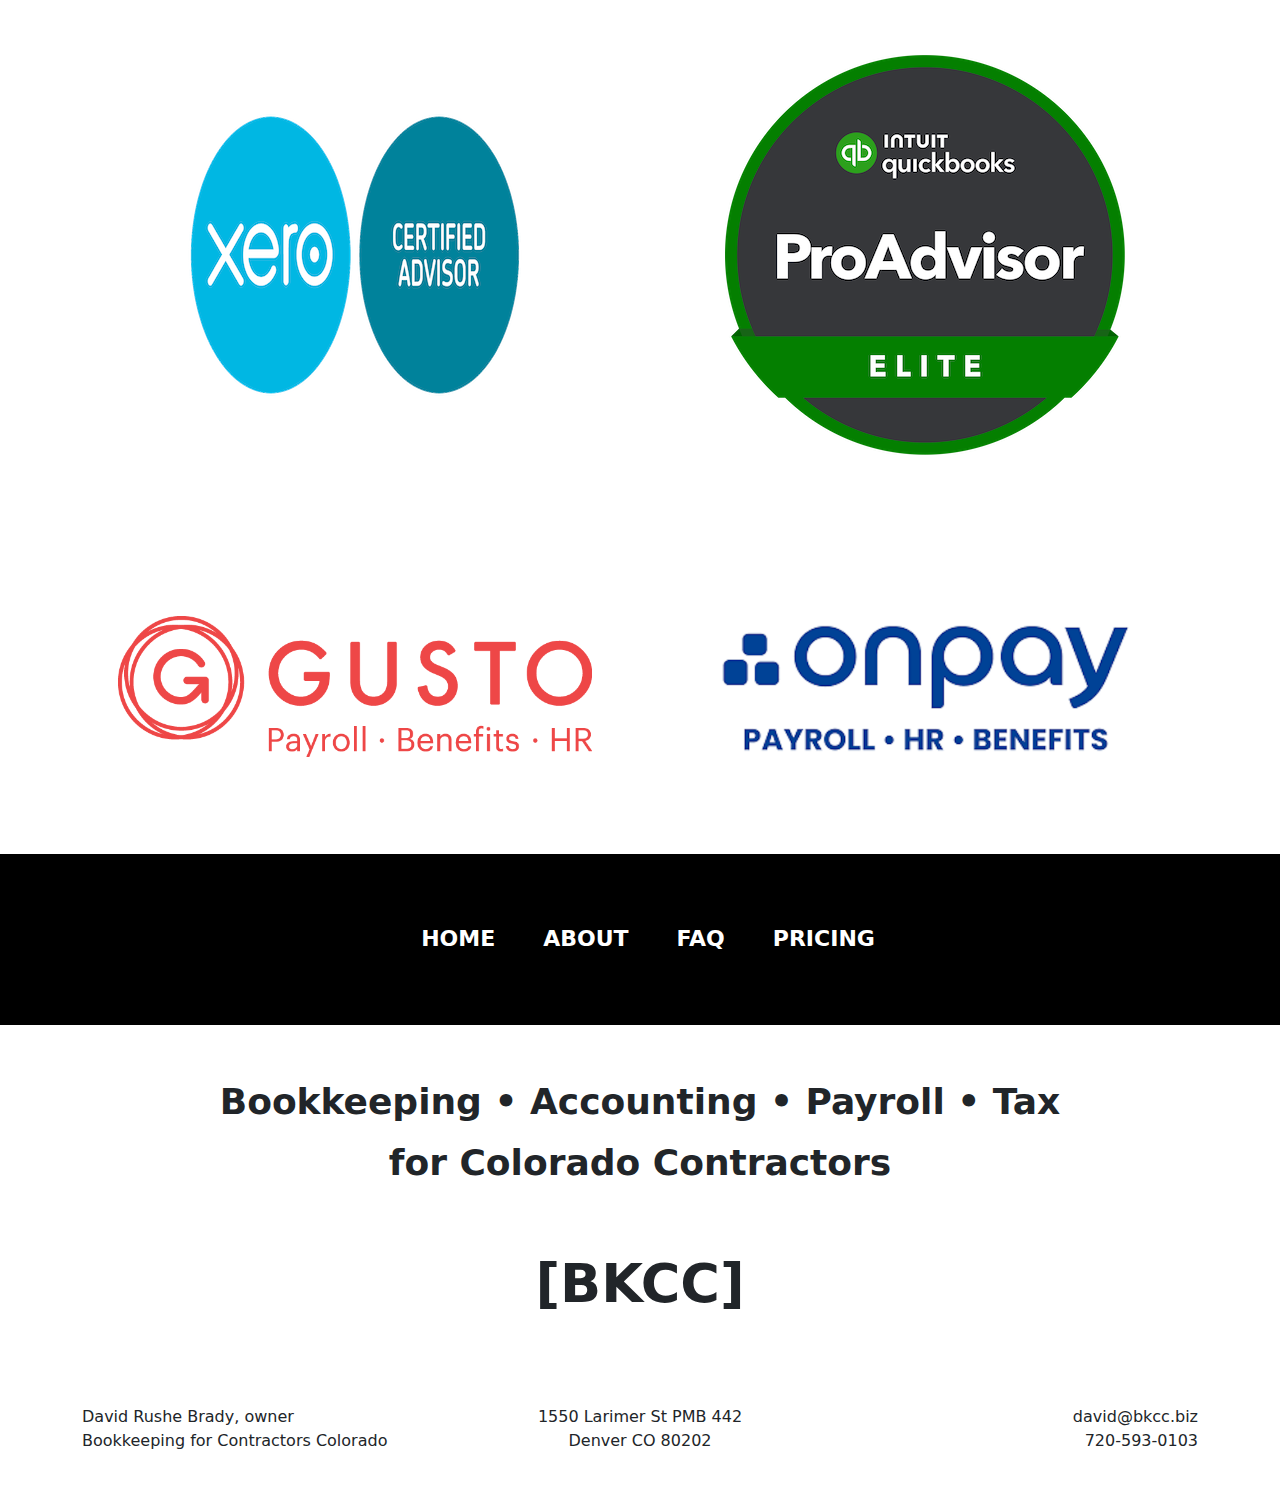
<file: faq.html>
<!doctype html>
<html lang="en" data-bs-theme="auto">
    <head>
        <meta charset="utf-8">
        <meta name="viewport" content="width=device-width, initial-scale=1">
        <meta name="description" content="FAQ Frequently Asked Questions">
        <meta name="author" content="David Rushe Brady">
        <meta name="generator" content="Bootstrap 5.3.3">
        <meta name="format-detection" content="telephone=no">
        <title>FAQ Frequently Asked Questions</title>
        <link href="favicon.ico" rel="icon" type="image/x-icon">
        <link href="https://cdn.jsdelivr.net/npm/bootstrap-icons@1.11.3/font/bootstrap-icons.min.css" rel="stylesheet">
        <link href="https://cdn.jsdelivr.net/npm/bootstrap@5.3.3/dist/css/bootstrap.min.css" rel="stylesheet" integrity="sha384-QWTKZyjpPEjISv5WaRU9OFeRpok6YctnYmDr5pNlyT2bRjXh0JMhjY6hW+ALEwIH" crossorigin="anonymous">
        <link href="components.css" rel="stylesheet">
        <style>
            body {background-color:#000000;}
            section {padding:80px 0; margin:0;}
            header {color:#000000; background-color:#ffffff; text-align:center; padding:30px 0; margin:0;}
            footer {padding-bottom:22px; background-color:#ffffff; text-align:center; margin:0;} footer h2 {padding:46px 0 48px 0;}
            address {padding:0; margin:0;}
            div#navbar-top h3 {font-size:30px; color:#ffffff; background-color:#000000; text-align:center; line-height:1; padding:20px 16px 0 16px;}
            div#navbar-top nav {font-size:22px; font-weight:700; color:#ffffff; background-color:#000000; padding:12px 10px 4px 0; margin:0;}
            div#navbar-top nav a.active {color:#ffffff; border-bottom-color:#ffffff;}
            div#navbar-top nav a.nav-link {color:#ffffff; border-bottom:2px solid transparent; margin-left:16px;}
            div#navbar-top nav a.nav-link:hover, a.nav-link:focus {border-bottom-color:#ffffff;}
            @media (max-width:575px) { div#navbar-top h3 {font-size:24px;} }
            div#navbar-bottom nav {font-size:22px; font-weight:700; color:#ffffff; background-color:#000000; padding:60px 0; margin:0;}
            div#navbar-bottom nav a.active {color:#ffffff; border-bottom-color:#ffffff;}
            div#navbar-bottom nav a.nav-link {color:#ffffff; border-bottom:2px solid transparent; margin-left:16px;}
            div#navbar-bottom nav a.nav-link:hover, a.nav-link:focus {border-bottom-color:#ffffff;}
            img{max-width:100%; height:auto; display:block; border:0; outline:0; margin:0 auto;}
            p {font-size:20px; padding-bottom:18px; line-height:1.6; margin:0;}
            h1 {font-size:54px; font-weight:800; line-height:1.6; text-align:center; padding:0 0 28px 0; margin:0;}
            h2 {font-size:36px; font-weight:600; line-height:1.7; margin:0;}
            h3 {font-size:30px; font-weight:400; line-height:1.7; margin:0;}
            h4 {font-size:26px; margin:0;}
            h5 {margin:0;}
            h6 {margin:0;}
            li {font-size:20px; line-height:2.0;}
            .lst-none {list-style-type:none;}
            .bg-black {background-color:#000000;}
            .bg-white {background-color:#ffffff;}
            .fc-black {color:#212529;}
            .fc-white {color:#ffffff;}
            .fs-italic {font-style:italic;}
            .fw-bold {font-weight:700;}
            .font22{font-size:22px;} .font24{font-size:24px;} .font26{font-size:26px;} .font36{font-size:36px;} .font40{font-size:40px;}
    
            header h3 {padding-top:30px; padding-bottom:30px; text-align:center;}
            @media (min-width:576px) {header div h1 {font-size:42px;} header div h3 {font-size:24px;} }
            @media (min-width:768px) {header div h1 {font-size:54px;} header div h3 {font-size:30px;} }
            @media (min-width:992px) {header div h1 {font-size:70px;} header div h3 {font-size:34px;} }
            @media (min-width:1200px) {header div h1 {font-size:76px;} header div h3 {font-size:38px;} }
            @media (min-width:1400px) {header div h1 {font-size:82px;} header div h3 {font-size:42px;} }
            
            @media (min-width:1200px) {section#faq {padding-right:16%; padding-left:16%;}}
            @media (min-width:1400px) {section#faq {padding-right:20%; padding-left:20%;}}
            button.accordion-button {font-size:22px;}
            div.accordion-body {font-size:20px; padding-left:5%;}
        </style>
    </head>
<body class="d-flex">
<div class="d-flex flex-column w-100 mx-auto">
    <!--NAV-->
    <div id="navbar-top" class="bg-black pt-2">
        <h3 class="justify-content-center float-xl-start"><a class="nav-link" href="index.html">Bookkeeping for Contractors Colorado</a>&nbsp;&nbsp;</h3>
        <nav class="nav justify-content-center float-xl-end">
          <a class="nav-link" href="index.html">HOME</a>
          <a class="nav-link" href="about.html">ABOUT</a>
          <a class="nav-link active" href="faq.html">FAQ</a>
          <a class="nav-link" href="pricing.html">PRICING</a>
          <!--<a class="nav-link fw-bold py-3 px-0" href="#contact">CONTACT</a>-->
        </nav>
    </div>
    <!--END NAV-->
    <!--HEADER-->
    <header>
        <div class="container-lg">
            <h1>FAQ<br>Frequently&nbsp;Asked&nbsp;Questions</h1>
            <h3>Let's start with a favorite question: &ldquo;How do I lower expenses, increase profits and gain&nbsp;free&nbsp;time?&rdquo;</h3>
            <h3><strong>Answer:</strong>&nbsp;BKCC...because that's what we do.</h3>
        </div>
    </header>
    <!--END HEADER-->
    <!--MAIN-->
    <main>
        <!--FAQ-->
        <section id="faq" class="bg-black">
            <div id="accordionfaq" class="accordion">
                <div class="accordion-item">
                    <h2 class="accordion-header">
                        <button class="accordion-button collapsed fw-bold" type="button" data-bs-toggle="collapse" data-bs-target="#collapseOne">
                            What problem does BKCC solve?</button>
                    </h2>
                    <div id="collapseOne" class="accordion-collapse collapse" data-bs-parent="#accordionfaq">
                        <div class="accordion-body">We specialize in transforming bookkeeping &amp; accounting from a source of confusion to a tool that allows you to grow a profitable contracting business. Our customers are just like you…they lack the time and resources to maintain a &ldquo;profit-focused&rdquo; bookkeeping &amp; accounting system.</div>
                    </div>
                </div>
                <div class="accordion-item">
                    <h2 class="accordion-header">
                        <button class="accordion-button collapsed fw-bold" type="button" data-bs-toggle="collapse" data-bs-target="#collapseTwo">
                            What if my books are disorganized or months behind?</button>
                    </h2>
                    <div id="collapseTwo" class="accordion-collapse collapse" data-bs-parent="#accordionfaq">
                        <div class="accordion-body">No worries, we don't judge, because we're masters at doing bookkeeping clean-up and catch-up.</div>
                    </div>
                </div>
                <div class="accordion-item">
                    <h2 class="accordion-header">
                        <button class="accordion-button collapsed fw-bold" type="button" data-bs-toggle="collapse" data-bs-target="#collapseThree">
                            Which bookkeeping/accounting software do you use?</button>
                    </h2>
                    <div id="collapseThree" class="accordion-collapse collapse" data-bs-parent="#accordionfaq">
                        <div class="accordion-body">We use (...and really like) QuickBooks and Xero.</div>
                    </div>
                </div>
                <div class="accordion-item">
                    <h2 class="accordion-header">
                        <button class="accordion-button collapsed fw-bold" type="button" data-bs-toggle="collapse" data-bs-target="#collapseFour">
                            Which payroll services does BKCC support?</button>
                    </h2>
                    <div id="collapseFour" class="accordion-collapse collapse" data-bs-parent="#accordionfaq">
                        <div class="accordion-body">In order for us to manage your payroll, we prefer that it be Gusto, OnPay or QuickBooks payroll.</div>
                    </div>
                </div>
                <div class="accordion-item">
                    <h2 class="accordion-header">
                        <button class="accordion-button collapsed fw-bold" type="button" data-bs-toggle="collapse" data-bs-target="#collapseFive">
                            Do I have to commit to a long-term contract?</button>
                    </h2>
                    <div id="collapseFive" class="accordion-collapse collapse" data-bs-parent="#accordionfaq">
                        <div class="accordion-body">No. Our service is month-to-month, and you can cancel any time. We believe in earning your business and trust every month instead of handcuffing you to a contract.</div>
                    </div>
                </div>
                <div class="accordion-item">
                    <h2 class="accordion-header">
                        <button class="accordion-button collapsed fw-bold" type="button" data-bs-toggle="collapse" data-bs-target="#collapseSix">
                            QQQ?</button>
                    </h2>
                    <div id="collapseSix" class="accordion-collapse collapse" data-bs-parent="#accordionfaq">
                        <div class="accordion-body">AAA.</div>
                    </div>
                </div>
                <div class="accordion-item">
                    <h2 class="accordion-header">
                        <button class="accordion-button collapsed fw-bold" type="button" data-bs-toggle="collapse" data-bs-target="#collapseSeven">
                            Can I be a customer if I'm located anywhere in the state?</button>
                    </h2>
                    <div id="collapseSeven" class="accordion-collapse collapse" data-bs-parent="#accordionfaq">
                        <div class="accordion-body">Of course you can. BKCC is 100% online remote. We don't waste your time or interfere with your work by requiring in person meetings.</div>
                    </div>
                </div>
                <div class="accordion-item">
                    <h2 class="accordion-header">
                        <button class="accordion-button collapsed fw-bold" type="button" data-bs-toggle="collapse" data-bs-target="#collapseEight">
                            If I decide to hire you, when can I start?</button>
                    </h2>
                    <div id="collapseEight" class="accordion-collapse collapse" data-bs-parent="#accordionfaq">
                        <div class="accordion-body">We start new customers on the 10th and 25th every month. Your choice.</div>
                    </div>
                </div>
                <div class="accordion-item">
                    <h2 class="accordion-header">
                        <button class="accordion-button collapsed fw-bold" type="button" data-bs-toggle="collapse" data-bs-target="#collapseNine">
                            If this website answered your questions, maybe it's time to talk?</button>
                    </h2>
                    <div id="collapseNine" class="accordion-collapse collapse" data-bs-parent="#accordionfaq">
                        <div class="accordion-body">Great. We've been waiting for you. Call BKCC at 303-619-2477.</div>
                    </div>
                </div>
            </div>
        </section>
        <!--END FAQ-->    
    </main>
    <!--END MAIN-->
        <!--BIZICONS-->
        <section id="bizicons" class="bg-white">
            <div class="container">
                <div class="row align-items-center">
                    <div class="col-md-6 px-5 my-4 py-4">
                        <img src="xero-certified-400.png" alt="&nbsp;">
                    </div>
                    <div class="col-md-6 px-5 my-4 py-4">
                        <img src="qb-advisor-400.png" alt="&nbsp;">
                    </div>
                </div>
                <div class="row align-items-center">
                    <div class="col-md-6 px-5 mt-5 pt-5">
                        <img src="gusto1.png" alt="&nbsp;">
                    </div>
                    <div class="col-md-6 px-5 mt-5 pt-5">
                        <img src="onpay2.png" alt="&nbsp;">
                    </div>
                </div>
            </div>
        </section>
    <!--END BIZICONS-->
        <!--NAV-->
        <div id="navbar-bottom" class="bg-black"><nav class="nav justify-content-center font24">
          <a class="nav-link active" href="index.html">HOME</a>
          <a class="nav-link" href="about.html">ABOUT</a>
          <a class="nav-link" href="faq.html">FAQ</a>
          <a class="nav-link" href="pricing.html">PRICING</a>
        </nav></div>
        <!--END NAV-->
        <!--FOOTER-->
        <footer id="contact">
            <h2>Bookkeeping &bull; Accounting &bull; Payroll &bull; Tax<br>for Colorado Contractors</h2>
            <h1>[BKCC]</h1><p>&nbsp;</p>
            <div class="container-lg">
                <div class="row align-items-center">
                    <div class="col-md-4 text-md-start pb-3">David Rushe Brady, owner<br>Bookkeeping for Contractors Colorado</div>
                    <div class="col-md-4 text-md-center pb-3"><address>1550 Larimer St PMB 442<br>Denver CO 80202</address></div>
                    <div class="col-md-4 text-md-end pb-3">david@bkcc.biz<br>720-593-0103</div>
                </div>
            </div>
        </footer>
  </div>
  <script src="https://cdn.jsdelivr.net/npm/bootstrap@5.3.3/dist/js/bootstrap.bundle.min.js" integrity="sha384-YvpcrYf0tY3lHB60NNkmXc5s9fDVZLESaAA55NDzOxhy9GkcIdslK1eN7N6jIeHz" crossorigin="anonymous"></script>
  </body>
</html>
</file>
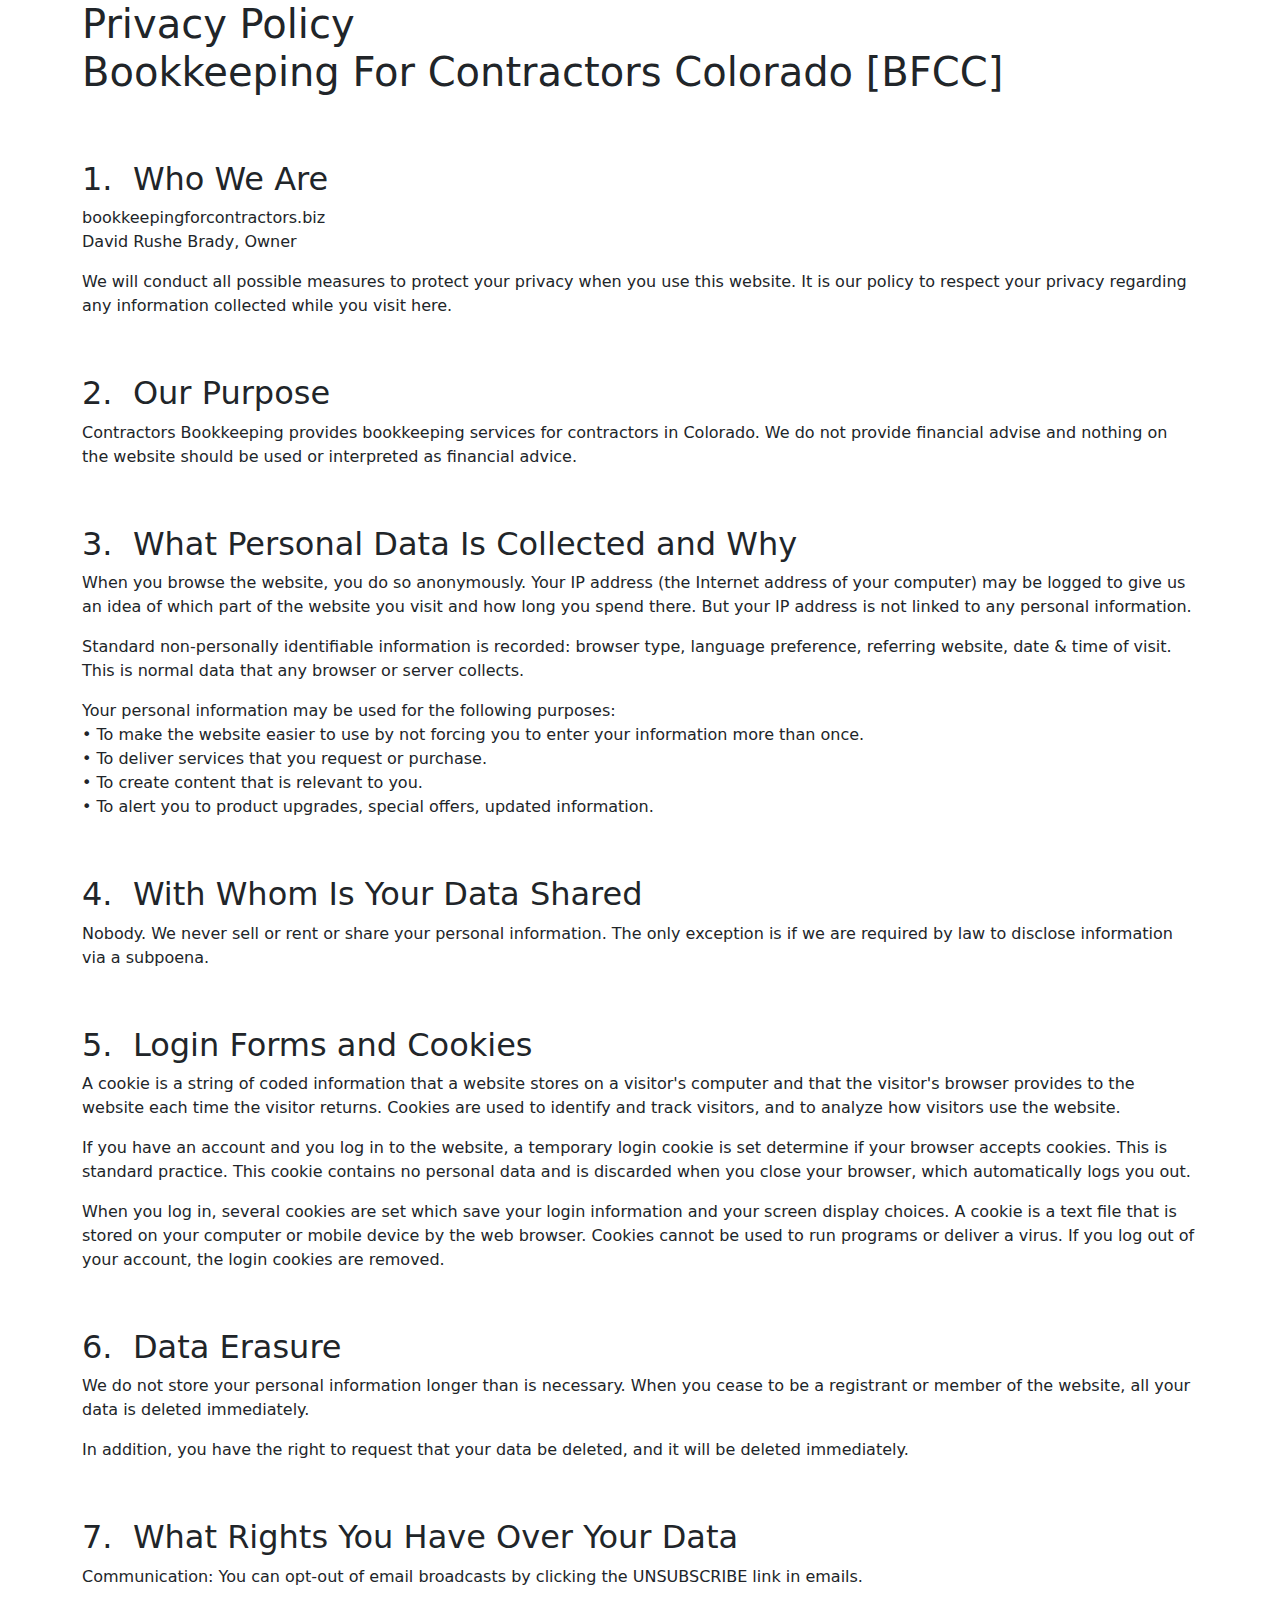
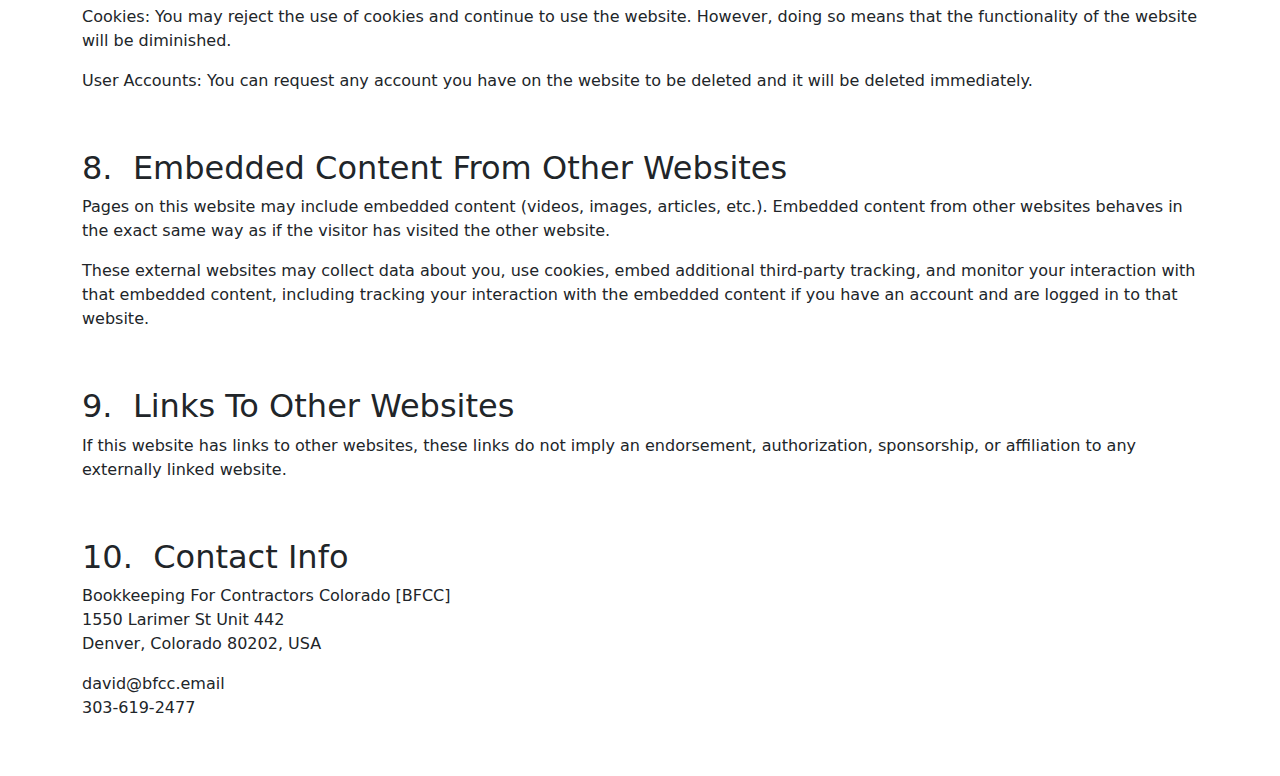
<file: policy.html>
<!doctype html>
<html lang="en" data-bs-theme="auto">
    <head>
        <meta charset="utf-8">
        <meta name="viewport" content="width=device-width, initial-scale=1">
        <meta name="description" content="Privacy Policy for Bookkeeping for Contractors Colorado">
        <meta name="author" content="David Rushe Brady">
        <meta name="generator" content="Bootstrap 5.3.3">
        <meta name="format-detection" content="telephone=no">
        <title>Privacy Policy for Bookkeeping for Contractors Colorado</title>
        <link rel="icon" type="image/x-icon" href="favicon.ico">
        <link href="https://cdn.jsdelivr.net/npm/bootstrap@5.3.3/dist/css/bootstrap.min.css" rel="stylesheet" integrity="sha384-QWTKZyjpPEjISv5WaRU9OFeRpok6YctnYmDr5pNlyT2bRjXh0JMhjY6hW+ALEwIH" crossorigin="anonymous">
    </head>
    <body>
    <div class="container">
<h1>Privacy Policy<br>Bookkeeping For Contractors Colorado [BFCC]
<p>&nbsp;</p>
<h2>1. &nbsp;Who We Are</h2>
<p>
bookkeepingforcontractors.biz<br>
David&nbsp;Rushe&nbsp;Brady,&nbsp;Owner<br>
</p>
<p>
We will conduct all possible measures to protect your privacy when you use this website. It is our policy to respect your privacy regarding any information collected while you visit here.
</p>
<p>&nbsp;</p>
<h2>2. &nbsp;Our Purpose</h2>
<p>
Contractors Bookkeeping provides bookkeeping services for contractors in Colorado. We do not provide financial advise and nothing on the website should be used or interpreted as financial advice. 
</p>
<p>&nbsp;</p>
<h2>3. &nbsp;What Personal Data Is Collected and Why</h2>
<p>
When you browse the website, you do so anonymously. Your IP address (the Internet address of your computer) may be logged to give us an idea of which part of the website you visit and how long you spend there. But your IP address is not linked to any personal information.
</p>
<p>
Standard non-personally identifiable information is recorded: browser type, language preference, referring website, date & time of visit. This is normal data that any browser or server collects.
</p>
<p>
Your personal information may be used for the following purposes:<br />
&bull;&nbsp;To make the website easier to use by not forcing you to enter your information more than once.<br />
&bull;&nbsp;To deliver services that you request or purchase.<br />
&bull;&nbsp;To create content that is relevant to you.<br />
&bull;&nbsp;To alert you to product upgrades, special offers, updated information.
</p>
<p>&nbsp;</p>
<h2>4. &nbsp;With Whom Is Your Data Shared</h2>
<p>
Nobody. We never sell or rent or share your personal information. The only exception is if we are required by law to disclose information via a subpoena.
</p>
<p>&nbsp;</p>
<h2>5. &nbsp;Login Forms and Cookies</h2>
<p>
A cookie is a string of coded information that a website stores on a visitor's computer and that the visitor's browser provides to the website each time the visitor returns. Cookies are used to identify and track visitors, and to analyze how visitors use the website.
</p>
<p>
If you have an account and you log in to the website, a temporary login cookie is set determine if your browser accepts cookies. This is standard practice. This cookie contains no personal data and is discarded when you close your browser, which automatically logs you out.
</p>
<p>
When you log in, several cookies are set which save your login information and your screen display choices. A cookie is a text file that is stored on your computer or mobile device by the web browser. Cookies cannot be used to run programs or deliver a virus. If you log out of your account, the login cookies are removed.
</p>
<p>&nbsp;</p>
<h2>6. &nbsp;Data Erasure</h2>
<p>
We do not store your personal information longer than is necessary. When you cease to be a registrant or member of the website, all your data is deleted immediately.
</p>
<p>
In addition, you have the right to request that your data be deleted, and it will be deleted immediately.
</p>
<p>&nbsp;</p>
<h2>7. &nbsp;What Rights You Have Over Your Data</h2>
<p>
<span class="bold">Communication:</span> You can opt-out of email broadcasts by clicking the UNSUBSCRIBE link in emails.
</p>
<p>
<span class="bold">Cookies:</span> You may reject the use of cookies and continue to use the website. However, doing so means that the functionality of the website will be diminished.
</p>
<p>
<span class="bold">User Accounts:</span> You can request any account you have on the website to be deleted and it will be deleted immediately.
</p>
<p>&nbsp;</p>
<h2>8. &nbsp;Embedded Content From Other Websites</h2>
<p>Pages on this website may include embedded content (videos, images, articles, etc.). Embedded content from other websites behaves in the exact same way as if the visitor has visited the other website.
</p>
<p>These external websites may collect data about you, use cookies, embed additional third-party tracking, and monitor your interaction with that embedded content, including tracking your interaction with the embedded content if you have an account and are logged in to that website.
</p>
<p>&nbsp;</p>
<h2>9. &nbsp;Links To Other Websites</h2>
<p>
If this website has links to other websites, these links do not imply an endorsement, authorization, sponsorship, or affiliation to any externally linked website.
</p>
<p>&nbsp;</p>
<h2>10. &nbsp;Contact Info</h2>
<p>Bookkeeping For Contractors Colorado [BFCC]<br>1550&nbsp;Larimer&nbsp;St&nbsp;Unit&nbsp;442<br>Denver,&nbsp;Colorado&nbsp;80202,&nbsp;USA</p>
<p>david@bfcc.email<br>303-619-2477</p><p>&nbsp;</p>
</div></body></html>
</file>
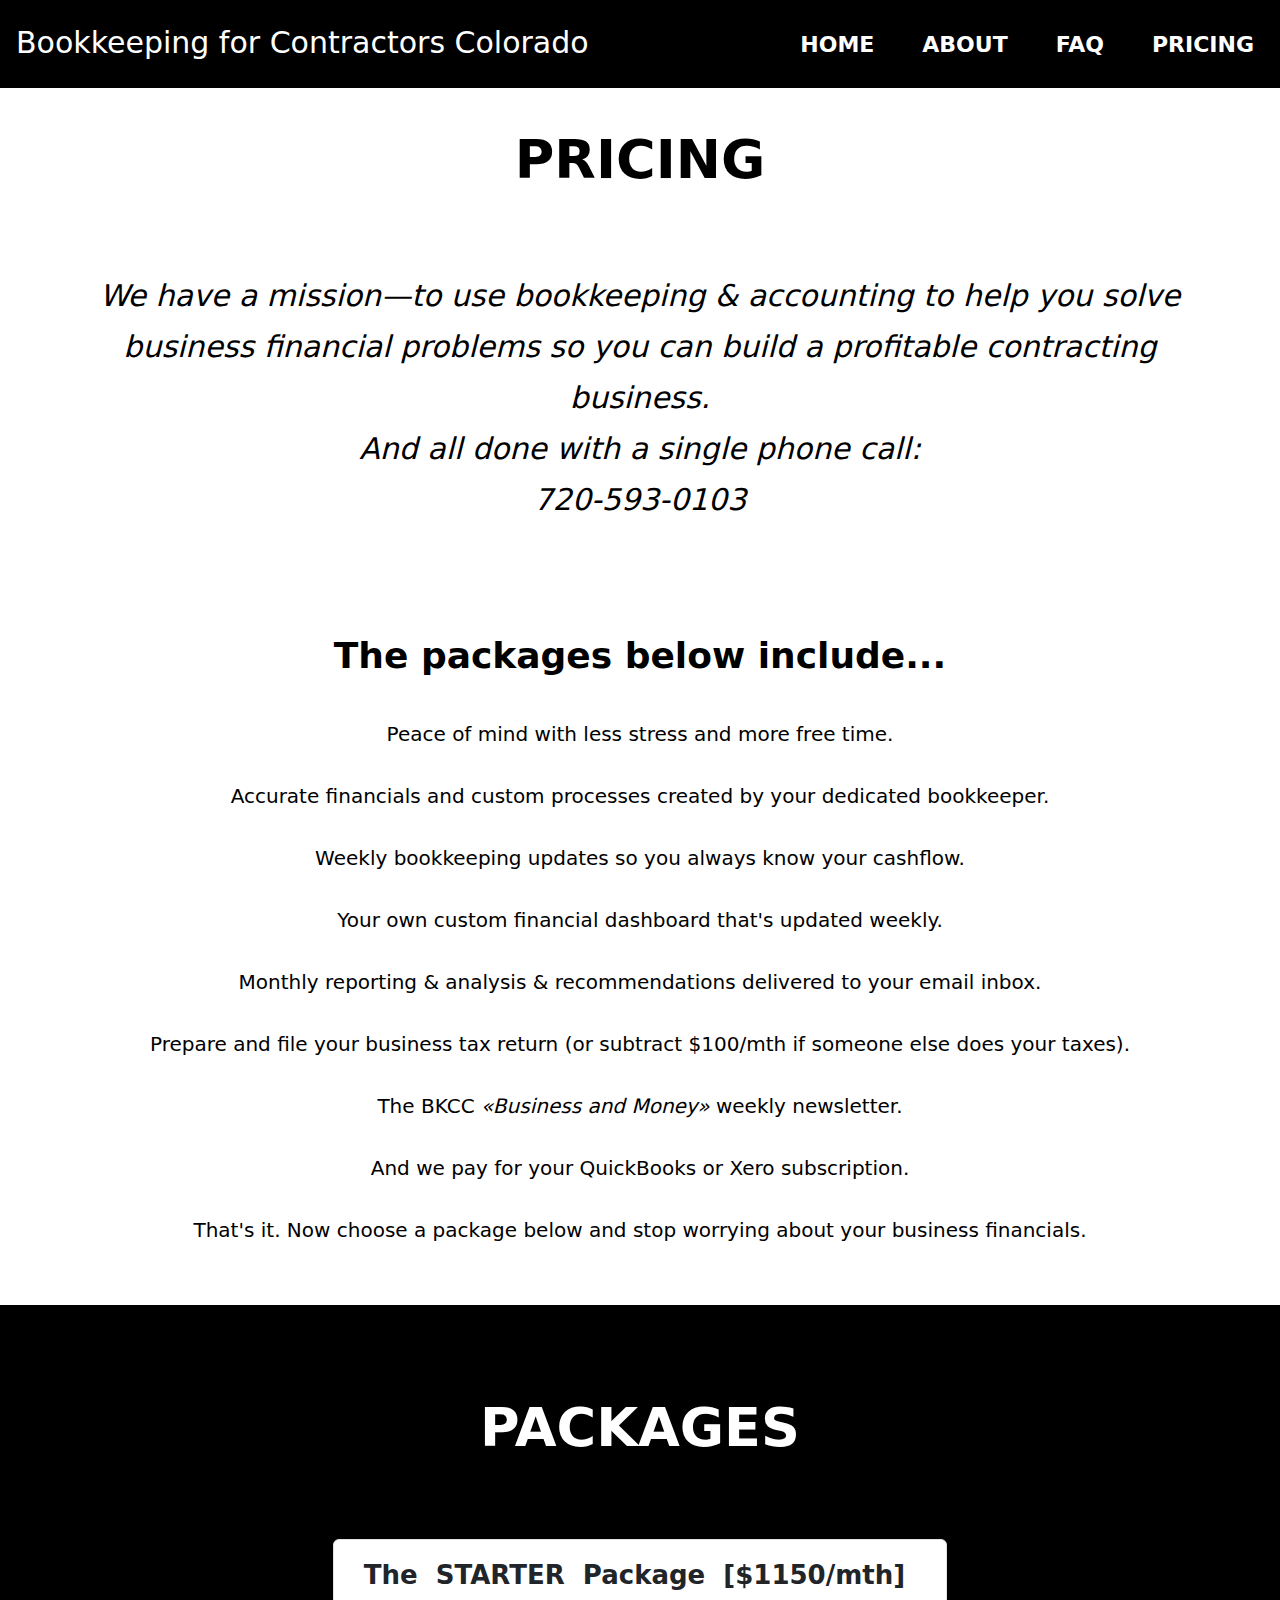
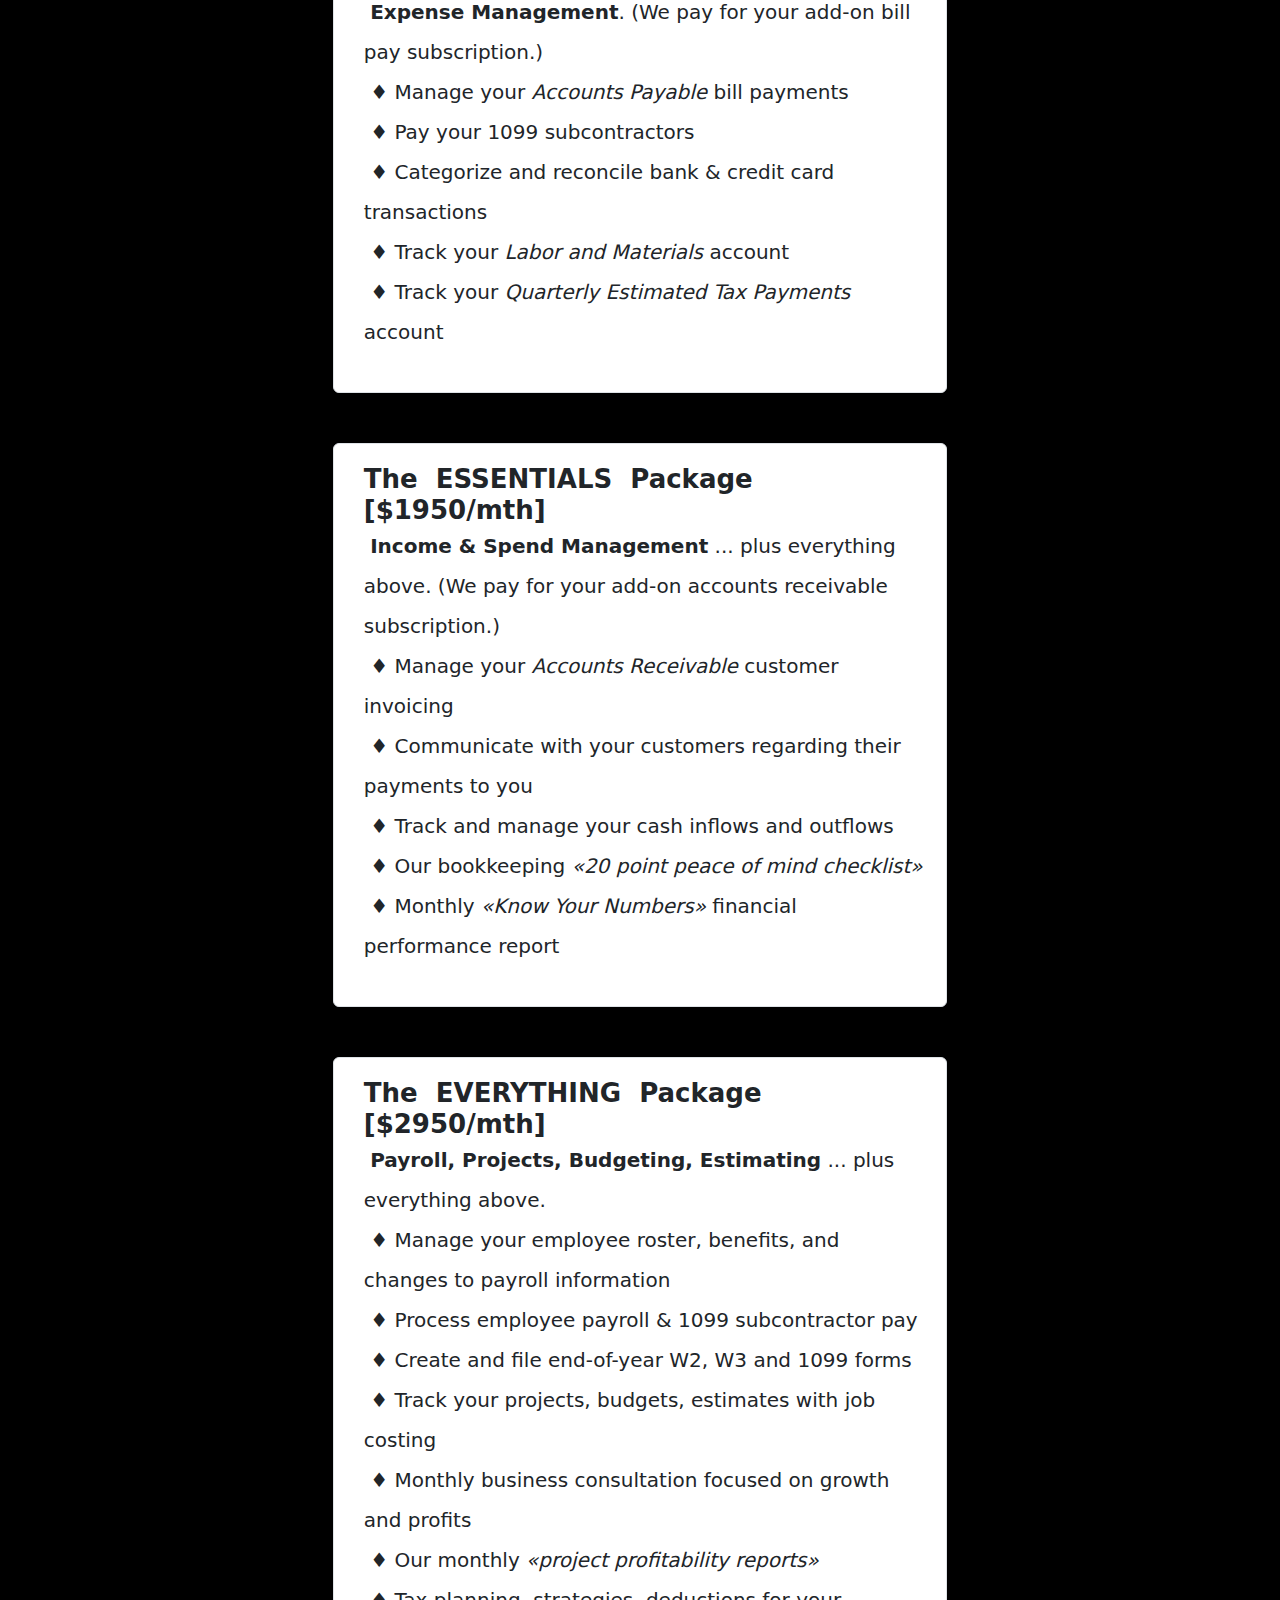
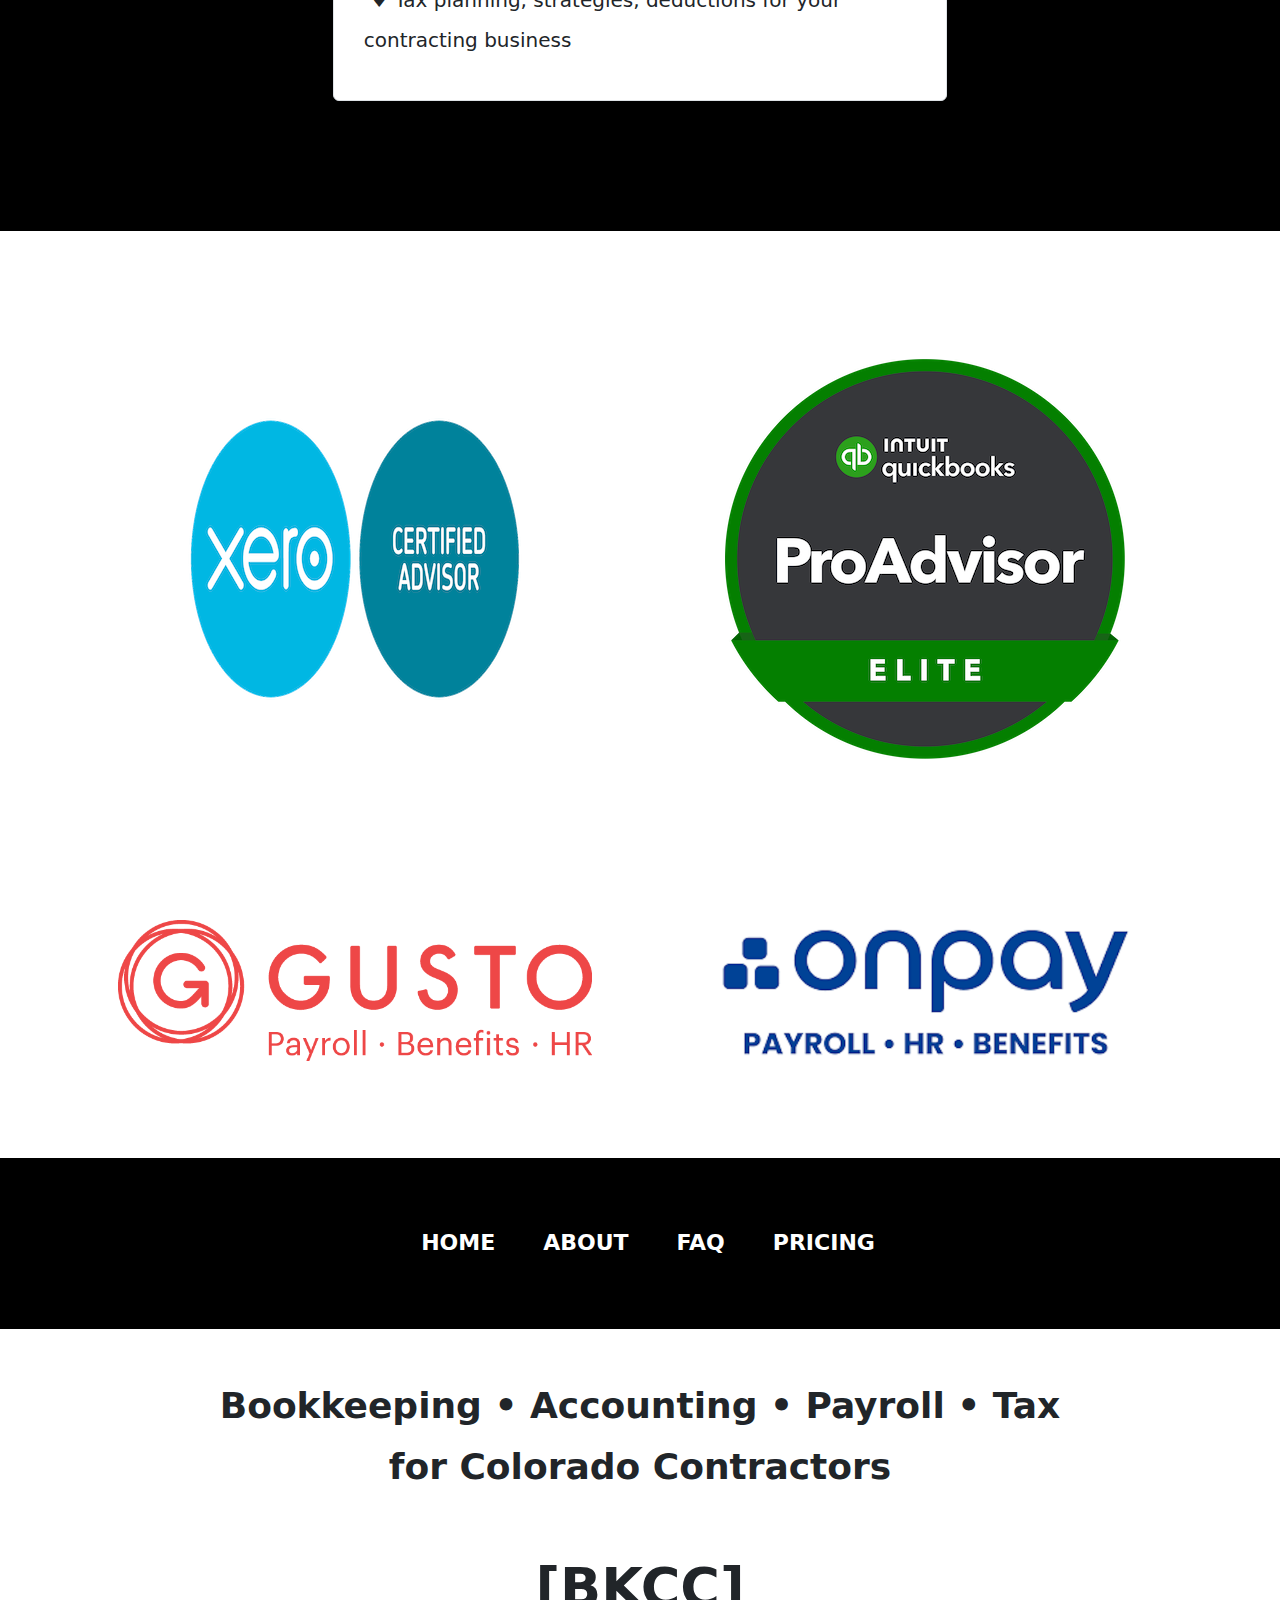
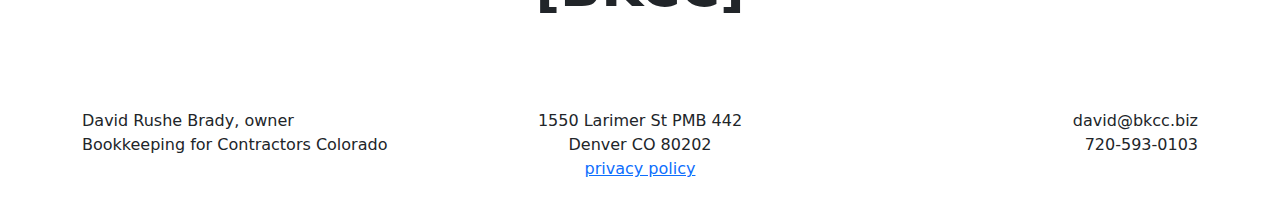
<file: pricing.html>
<!doctype html>
<html lang="en" data-bs-theme="auto">
    <head>
        <meta charset="utf-8">
        <meta name="viewport" content="width=device-width, initial-scale=1">
        <meta name="description" content="Pricing">
        <meta name="author" content="David Rushe Brady">
        <meta name="generator" content="Bootstrap 5.3.3">
        <meta name="format-detection" content="telephone=no">
        <title>Pricing for BKCC</title>
        <link href="favicon.ico" rel="icon" type="image/x-icon">
        <link href="https://cdn.jsdelivr.net/npm/bootstrap-icons@1.11.3/font/bootstrap-icons.min.css" rel="stylesheet">
        <link href="https://cdn.jsdelivr.net/npm/bootstrap@5.3.3/dist/css/bootstrap.min.css" rel="stylesheet" integrity="sha384-QWTKZyjpPEjISv5WaRU9OFeRpok6YctnYmDr5pNlyT2bRjXh0JMhjY6hW+ALEwIH" crossorigin="anonymous">
        <link href="global.css" rel="stylesheet">
        <style>
            body {background-color:#000000;}
            section {padding:80px 0; margin:0;}
            header {color:#000000; background-color:#ffffff; text-align:center; padding:30px 0; margin:0;}
            footer {padding-bottom:22px; background-color:#ffffff; text-align:center; margin:0;} footer h2 {padding:46px 0 48px 0;}
            address {padding:0; margin:0;}
            div#navbar-top h3 {font-size:30px; color:#ffffff; background-color:#000000; text-align:center; line-height:1; padding:20px 16px 0 16px;}
            div#navbar-top nav {font-size:22px; font-weight:700; color:#ffffff; background-color:#000000; padding:12px 10px 4px 0; margin:0;}
            div#navbar-top nav a.active {color:#ffffff; border-bottom-color:#ffffff;}
            div#navbar-top nav a.nav-link {color:#ffffff; border-bottom:2px solid transparent; margin-left:16px;}
            div#navbar-top nav a.nav-link:hover, a.nav-link:focus {border-bottom-color:#ffffff;}
            @media (max-width:575px) { div#navbar-top h3 {font-size:24px;} }
            div#navbar-bottom nav {font-size:22px; font-weight:700; color:#ffffff; background-color:#000000; padding:60px 0; margin:0;}
            div#navbar-bottom nav a.active {color:#ffffff; border-bottom-color:#ffffff;}
            div#navbar-bottom nav a.nav-link {color:#ffffff; border-bottom:2px solid transparent; margin-left:16px;}
            div#navbar-bottom nav a.nav-link:hover, a.nav-link:focus {border-bottom-color:#ffffff;}
            img{max-width:100%; height:auto; display:block; border:0; outline:0; margin:0 auto;}
            p {font-size:20px; padding-bottom:18px; line-height:1.6; margin:0;}
            h1 {font-size:54px; font-weight:800; line-height:1.6; text-align:center; padding:0 0 28px 0; margin:0;}
            h2 {font-size:36px; font-weight:600; line-height:1.7; margin:0;}
            h3 {font-size:30px; font-weight:400; line-height:1.7; margin:0;}
            h4 {font-size:26px; margin:0;}
            h5 {margin:0;}
            h6 {margin:0;}
            li {font-size:20px; line-height:2.0;}
            .lst-none {list-style-type:none;}
            .bg-black {background-color:#000000;}
            .bg-white {background-color:#ffffff;}
            .fc-black {color:#212529;}
            .fc-white {color:#ffffff;}
            .fs-italic {font-style:italic;}
            .fw-bold {font-weight:700;}
            .font22{font-size:22px;} .font24{font-size:24px;} .font26{font-size:26px;} .font36{font-size:36px;} .font40{font-size:40px;}
            
            header {color:#000000; background-color:#ffffff; margin:0; padding:1.8rem 0; text-align:center;}
            header h2 {padding-bottom:2.0rem;}
            header h3 {padding-top:2.4rem; padding-bottom:2.4rem; font-weight:400; font-style:italic;}
            header p {padding-bottom:30px;}

            @media (min-width:1400px) {section#pricing {padding-right:26%; padding-left:26%;}}
            @media (min-width:1200px) {section#pricing {padding-right:26%; padding-left:26%;}}
            section#pricing h1 {color:#ffffff;}
            ul.list-group {margin:40px 0px 50px 0px;font-size:20px;}
            ul.list-group li {padding:20px 20px 40px 30px;}
        </style>
    </head>
<!--BODY and DIV BODY-->
<body class="d-flex">
<div class="d-flex flex-column w-100 mx-auto">
    <!--NAV-->
    <div id="navbar-top" class="bg-black pt-2">
        <h3 class="justify-content-center float-xl-start"><a class="nav-link" href="index.html">Bookkeeping for Contractors Colorado</a>&nbsp;&nbsp;</h3>
        <nav class="nav justify-content-center float-xl-end">
          <a class="nav-link" href="index.html">HOME</a>
          <a class="nav-link" href="about.html">ABOUT</a>
          <a class="nav-link" href="faq.html">FAQ</a>
          <a class="nav-link active" href="pricing.html">PRICING</a>
          <!--<a class="nav-link fw-bold py-3 px-0" href="#contact">CONTACT</a>-->
        </nav>
    </div>
    <!--END NAV-->
    <!--HEADER-->
    <header>
        <div class="container-lg">
          <h1>PRICING</h1>
          <h3>We have a mission&mdash;to use bookkeeping &amp; accounting to help you solve business financial problems so you can build a profitable contracting business.<br>And all done with a single phone call:<br>720-593-0103</h3>
          <p>&nbsp;</p>
          <h2>The packages below include...</h2>
          <p>Peace of mind with less stress and more free time.</p>
          <p>Accurate financials and custom processes created by your dedicated bookkeeper.</p>
          <p>Weekly bookkeeping updates so you always know your cashflow.</p>
          <p>Your own custom financial dashboard that's updated weekly.</p>
          <p>Monthly reporting &amp; analysis &amp; recommendations delivered to your email inbox.</p>
          <p>Prepare and file your business tax return (or subtract $100/mth if someone else does your taxes).</p>
          <p>The BKCC <em>&laquo;Business and Money&raquo;</em> weekly newsletter.</p>
          <p>And we pay for your QuickBooks or Xero subscription.</p>
          <p>That's it. Now choose a package below and stop worrying about your business financials.</p>
        </div>
    </header>
    <!--END HEADER-->
    <!--MAIN-->
    <main>
        <!--PRICING-->
        <section id="pricing" class="bg-black">
            <h1>PACKAGES</h1>
                        <ul class="list-group">
                            <li class="list-group-item"><h4 class="fw-bold">The &nbsp;STARTER&nbsp; Package&nbsp; [$1150/mth]</h4>&nbsp;<strong>Expense Management</strong>. (We pay for your add-on bill pay subscription.)<br>
                                &nbsp;&diams;&nbsp;Manage your <em>Accounts Payable</em> bill payments<br>
                                &nbsp;&diams;&nbsp;Pay your 1099 subcontractors<br>
                                &nbsp;&diams;&nbsp;Categorize and reconcile bank &amp; credit card transactions<br>
                                &nbsp;&diams;&nbsp;Track your <em>Labor and Materials</em> account<br>
                                &nbsp;&diams;&nbsp;Track your <em>Quarterly Estimated Tax Payments</em> account<br>
                            </li>
                        </ul>
                        <ul class="list-group">
                            <li class="list-group-item"><h4 class="fw-bold">The &nbsp;ESSENTIALS&nbsp; Package&nbsp; [$1950/mth]</h4>&nbsp;<strong>Income &amp; Spend Management</strong> ... plus everything above. (We pay for your add-on accounts receivable subscription.)<br>
                                &nbsp;&diams;&nbsp;Manage your <em>Accounts Receivable</em> customer invoicing<br>
                                &nbsp;&diams;&nbsp;Communicate with your customers regarding their payments to you<br>
                                &nbsp;&diams;&nbsp;Track and manage your cash inflows and outflows<br>
                                &nbsp;&diams;&nbsp;Our bookkeeping <em>&laquo;20 point peace of mind checklist&raquo;</em><br>
                                &nbsp;&diams;&nbsp;Monthly <em>&laquo;Know Your Numbers&raquo;</em> financial performance report<br>

                            </li>
                        </ul>
                        <ul class="list-group">
                            <li class="list-group-item"><h4 class="fw-bold">The &nbsp;EVERYTHING&nbsp; Package&nbsp; [$2950/mth]</h4>&nbsp;<strong>Payroll, Projects, Budgeting, Estimating</strong> ... plus everything above.<br>
                                &nbsp;&diams;&nbsp;Manage your employee roster, benefits, and changes to payroll information<br>
                                &nbsp;&diams;&nbsp;Process employee payroll &amp; 1099 subcontractor pay<br>
                                &nbsp;&diams;&nbsp;Create and file end-of-year W2, W3 and 1099 forms<br>
                                &nbsp;&diams;&nbsp;Track your projects, budgets, estimates with job costing<br>
                                &nbsp;&diams;&nbsp;Monthly business consultation focused on growth and profits<br>
                                &nbsp;&diams;&nbsp;Our monthly <em>&laquo;project profitability reports&raquo;</em><br>
                                &nbsp;&diams;&nbsp;Tax planning, strategies, deductions for your contracting business</em><br>
                            </li>
                        </ul>
        </section>
        <!--end PRICING-->
    </main>
    <!--END MAIN-->
        <!--BIZICONS-->
        <section id="bizicons" class="bg-white">
            <div class="container">
                <div class="row align-items-center">
                    <div class="col-md-6 px-5 my-4 py-4">
                        <img src="xero-certified-400.png" alt="&nbsp;">
                    </div>
                    <div class="col-md-6 px-5 my-4 py-4">
                        <img src="qb-advisor-400.png" alt="&nbsp;">
                    </div>
                </div>
                <div class="row align-items-center">
                    <div class="col-md-6 px-5 mt-5 pt-5">
                        <img src="gusto1.png" alt="&nbsp;">
                    </div>
                    <div class="col-md-6 px-5 mt-5 pt-5">
                        <img src="onpay2.png" alt="&nbsp;">
                    </div>
                </div>
            </div>
        </section>
    <!--END BIZICONS-->
        <!--NAV-->
        <div id="navbar-bottom" class="bg-black"><nav class="nav justify-content-center font24">
          <a class="nav-link active" href="index.html">HOME</a>
          <a class="nav-link" href="about.html">ABOUT</a>
          <a class="nav-link" href="faq.html">FAQ</a>
          <a class="nav-link" href="pricing.html">PRICING</a>
        </nav></div>
        <!--END NAV-->
        <!--FOOTER-->
        <footer id="contact">
            <h2>Bookkeeping &bull; Accounting &bull; Payroll &bull; Tax<br>for Colorado Contractors</h2>
            <h1>[BKCC]</h1><p>&nbsp;</p>
            <div class="container-lg">
                <div class="row align-items-center">
                    <div class="col-md-4 text-md-start pb-3">David Rushe Brady, owner<br>Bookkeeping for Contractors Colorado<br>&nbsp;</div>
                    <div class="col-md-4 text-md-center pb-3"><address>1550 Larimer St PMB 442<br>Denver CO 80202<br><a id="policy" href="privacy-policy.html">privacy policy</a></address></div>
                    <div class="col-md-4 text-md-end pb-3">david@bkcc.biz<br>720-593-0103<br>&nbsp;</div>
                </div>
            </div>
        </footer>
  </div>
  <script src="https://cdn.jsdelivr.net/npm/bootstrap@5.3.3/dist/js/bootstrap.bundle.min.js" integrity="sha384-YvpcrYf0tY3lHB60NNkmXc5s9fDVZLESaAA55NDzOxhy9GkcIdslK1eN7N6jIeHz" crossorigin="anonymous"></script>
  </body>
</html>
</file>
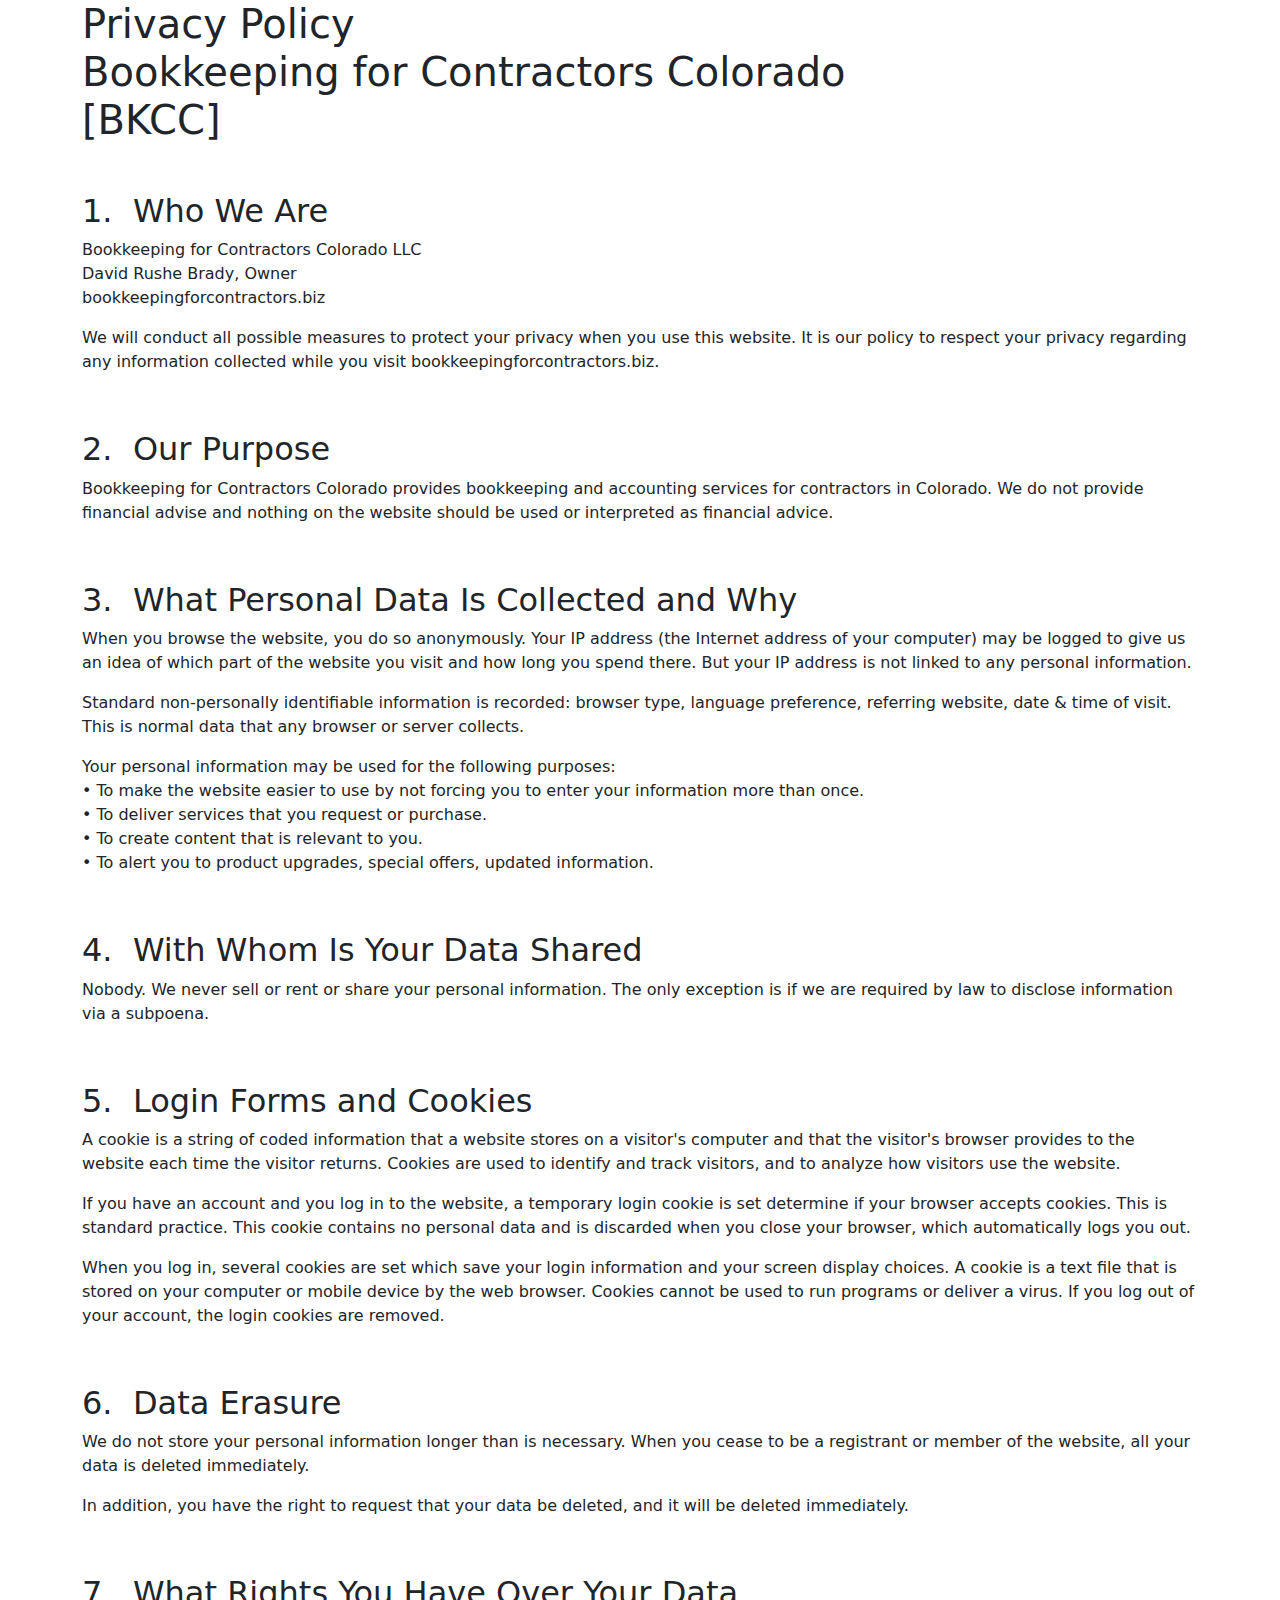
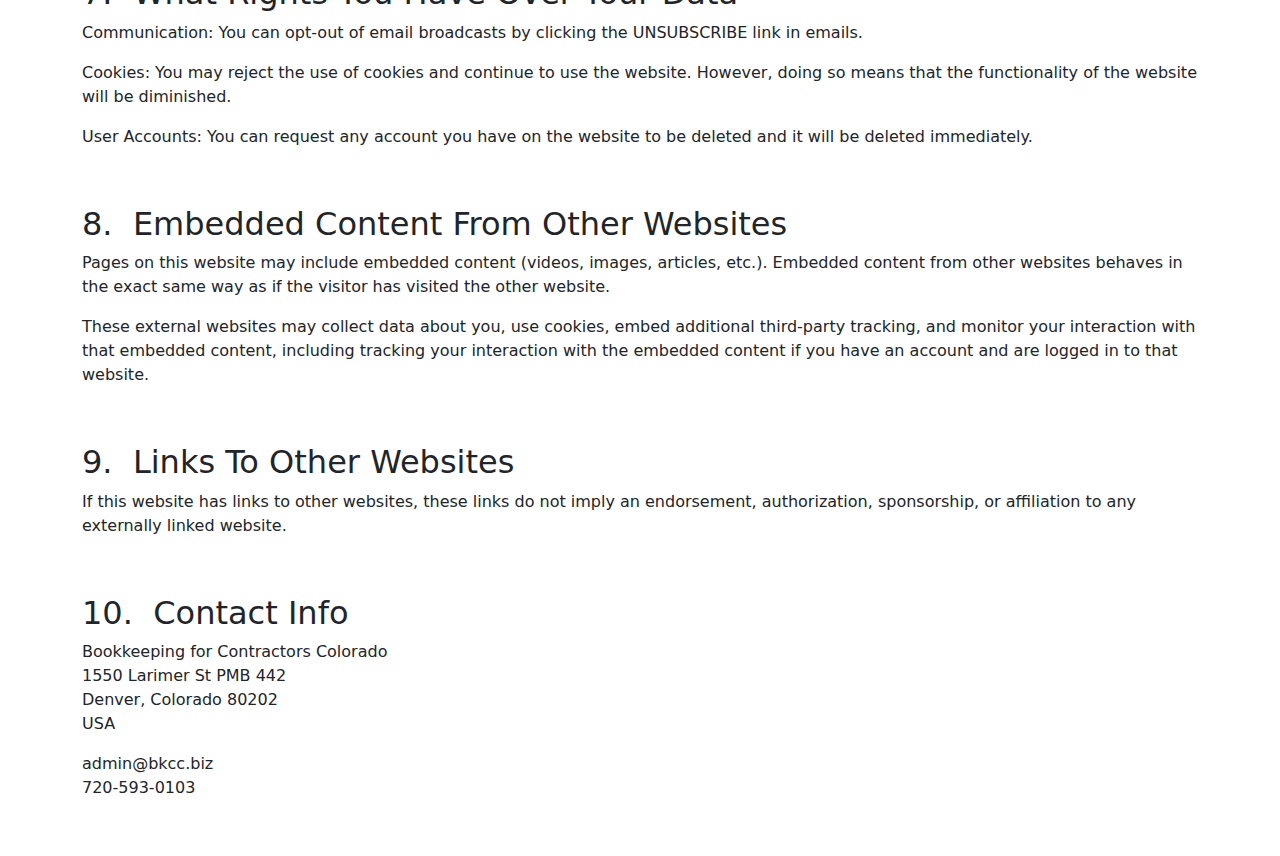
<file: privacy-policy.html>
<!doctype html>
<html lang="en" data-bs-theme="auto">
    <head>
        <meta charset="utf-8">
        <meta name="viewport" content="width=device-width, initial-scale=1">
        <meta name="description" content="Privacy Policy for Bookkeeping for Contractors Colorado">
        <meta name="author" content="David Rushe Brady">
        <meta name="generator" content="Bootstrap 5.3.3">
        <meta name="format-detection" content="telephone=no">
        <title>Privacy Policy for Bookkeeping for Contractors Colorado</title>
        <link rel="icon" type="image/x-icon" href="favicon.ico">
        <link href="https://cdn.jsdelivr.net/npm/bootstrap@5.3.3/dist/css/bootstrap.min.css" rel="stylesheet" integrity="sha384-QWTKZyjpPEjISv5WaRU9OFeRpok6YctnYmDr5pNlyT2bRjXh0JMhjY6hW+ALEwIH" crossorigin="anonymous">
    </head>
    <body>
    <div class="container">
<h1>Privacy Policy<br>Bookkeeping for Contractors Colorado<br>[BKCC]</h1>
<p>&nbsp;</p>
<h2>1. &nbsp;Who We Are</h2>
<p>
Bookkeeping for Contractors Colorado LLC<br>
David&nbsp;Rushe&nbsp;Brady,&nbsp;Owner<br>
bookkeepingforcontractors.biz<br>
</p>
<p>
We will conduct all possible measures to protect your privacy when you use this website. It is our policy to respect your privacy regarding any information collected while you visit bookkeepingforcontractors.biz.
</p>
<p>&nbsp;</p>
<h2>2. &nbsp;Our Purpose</h2>
<p>
Bookkeeping for Contractors Colorado provides bookkeeping and accounting services for contractors in Colorado. We do not provide financial advise and nothing on the website should be used or interpreted as financial advice. 
</p>
<p>&nbsp;</p>
<h2>3. &nbsp;What Personal Data Is Collected and Why</h2>
<p>
When you browse the website, you do so anonymously. Your IP address (the Internet address of your computer) may be logged to give us an idea of which part of the website you visit and how long you spend there. But your IP address is not linked to any personal information.
</p>
<p>
Standard non-personally identifiable information is recorded: browser type, language preference, referring website, date & time of visit. This is normal data that any browser or server collects.
</p>
<p>
Your personal information may be used for the following purposes:<br />
&bull;&nbsp;To make the website easier to use by not forcing you to enter your information more than once.<br />
&bull;&nbsp;To deliver services that you request or purchase.<br />
&bull;&nbsp;To create content that is relevant to you.<br />
&bull;&nbsp;To alert you to product upgrades, special offers, updated information.
</p>
<p>&nbsp;</p>
<h2>4. &nbsp;With Whom Is Your Data Shared</h2>
<p>
Nobody. We never sell or rent or share your personal information. The only exception is if we are required by law to disclose information via a subpoena.
</p>
<p>&nbsp;</p>
<h2>5. &nbsp;Login Forms and Cookies</h2>
<p>
A cookie is a string of coded information that a website stores on a visitor's computer and that the visitor's browser provides to the website each time the visitor returns. Cookies are used to identify and track visitors, and to analyze how visitors use the website.
</p>
<p>
If you have an account and you log in to the website, a temporary login cookie is set determine if your browser accepts cookies. This is standard practice. This cookie contains no personal data and is discarded when you close your browser, which automatically logs you out.
</p>
<p>
When you log in, several cookies are set which save your login information and your screen display choices. A cookie is a text file that is stored on your computer or mobile device by the web browser. Cookies cannot be used to run programs or deliver a virus. If you log out of your account, the login cookies are removed.
</p>
<p>&nbsp;</p>
<h2>6. &nbsp;Data Erasure</h2>
<p>
We do not store your personal information longer than is necessary. When you cease to be a registrant or member of the website, all your data is deleted immediately.
</p>
<p>
In addition, you have the right to request that your data be deleted, and it will be deleted immediately.
</p>
<p>&nbsp;</p>
<h2>7. &nbsp;What Rights You Have Over Your Data</h2>
<p>
<span class="bold">Communication:</span> You can opt-out of email broadcasts by clicking the UNSUBSCRIBE link in emails.
</p>
<p>
<span class="bold">Cookies:</span> You may reject the use of cookies and continue to use the website. However, doing so means that the functionality of the website will be diminished.
</p>
<p>
<span class="bold">User Accounts:</span> You can request any account you have on the website to be deleted and it will be deleted immediately.
</p>
<p>&nbsp;</p>
<h2>8. &nbsp;Embedded Content From Other Websites</h2>
<p>Pages on this website may include embedded content (videos, images, articles, etc.). Embedded content from other websites behaves in the exact same way as if the visitor has visited the other website.
</p>
<p>These external websites may collect data about you, use cookies, embed additional third-party tracking, and monitor your interaction with that embedded content, including tracking your interaction with the embedded content if you have an account and are logged in to that website.
</p>
<p>&nbsp;</p>
<h2>9. &nbsp;Links To Other Websites</h2>
<p>
If this website has links to other websites, these links do not imply an endorsement, authorization, sponsorship, or affiliation to any externally linked website.
</p>
<p>&nbsp;</p>
<h2>10. &nbsp;Contact Info</h2>
<p>Bookkeeping for Contractors Colorado<br>1550&nbsp;Larimer&nbsp;St&nbsp;PMB&nbsp;442<br>Denver,&nbsp;Colorado&nbsp;80202<br>USA</p>
<p>admin@bkcc.biz<br>720-593-0103</p><p>&nbsp;</p>
</div></body></html>
</file>
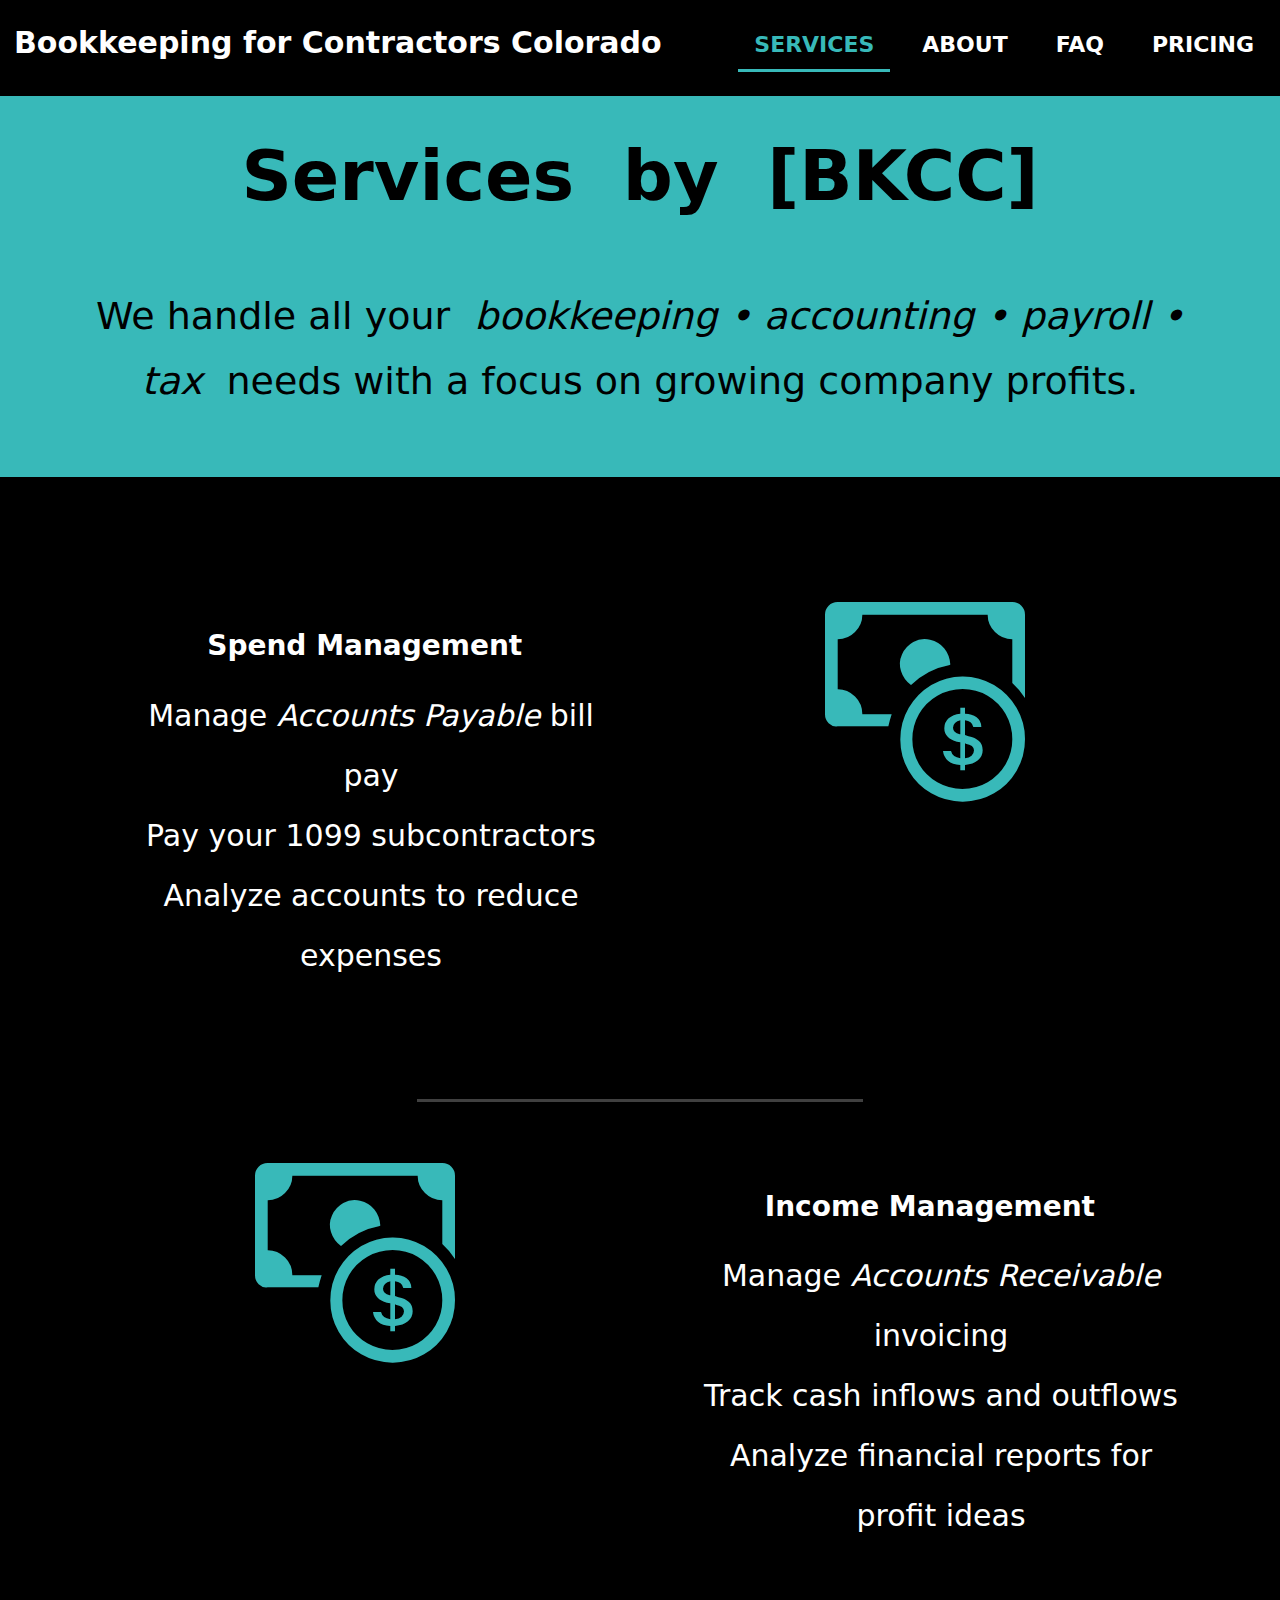
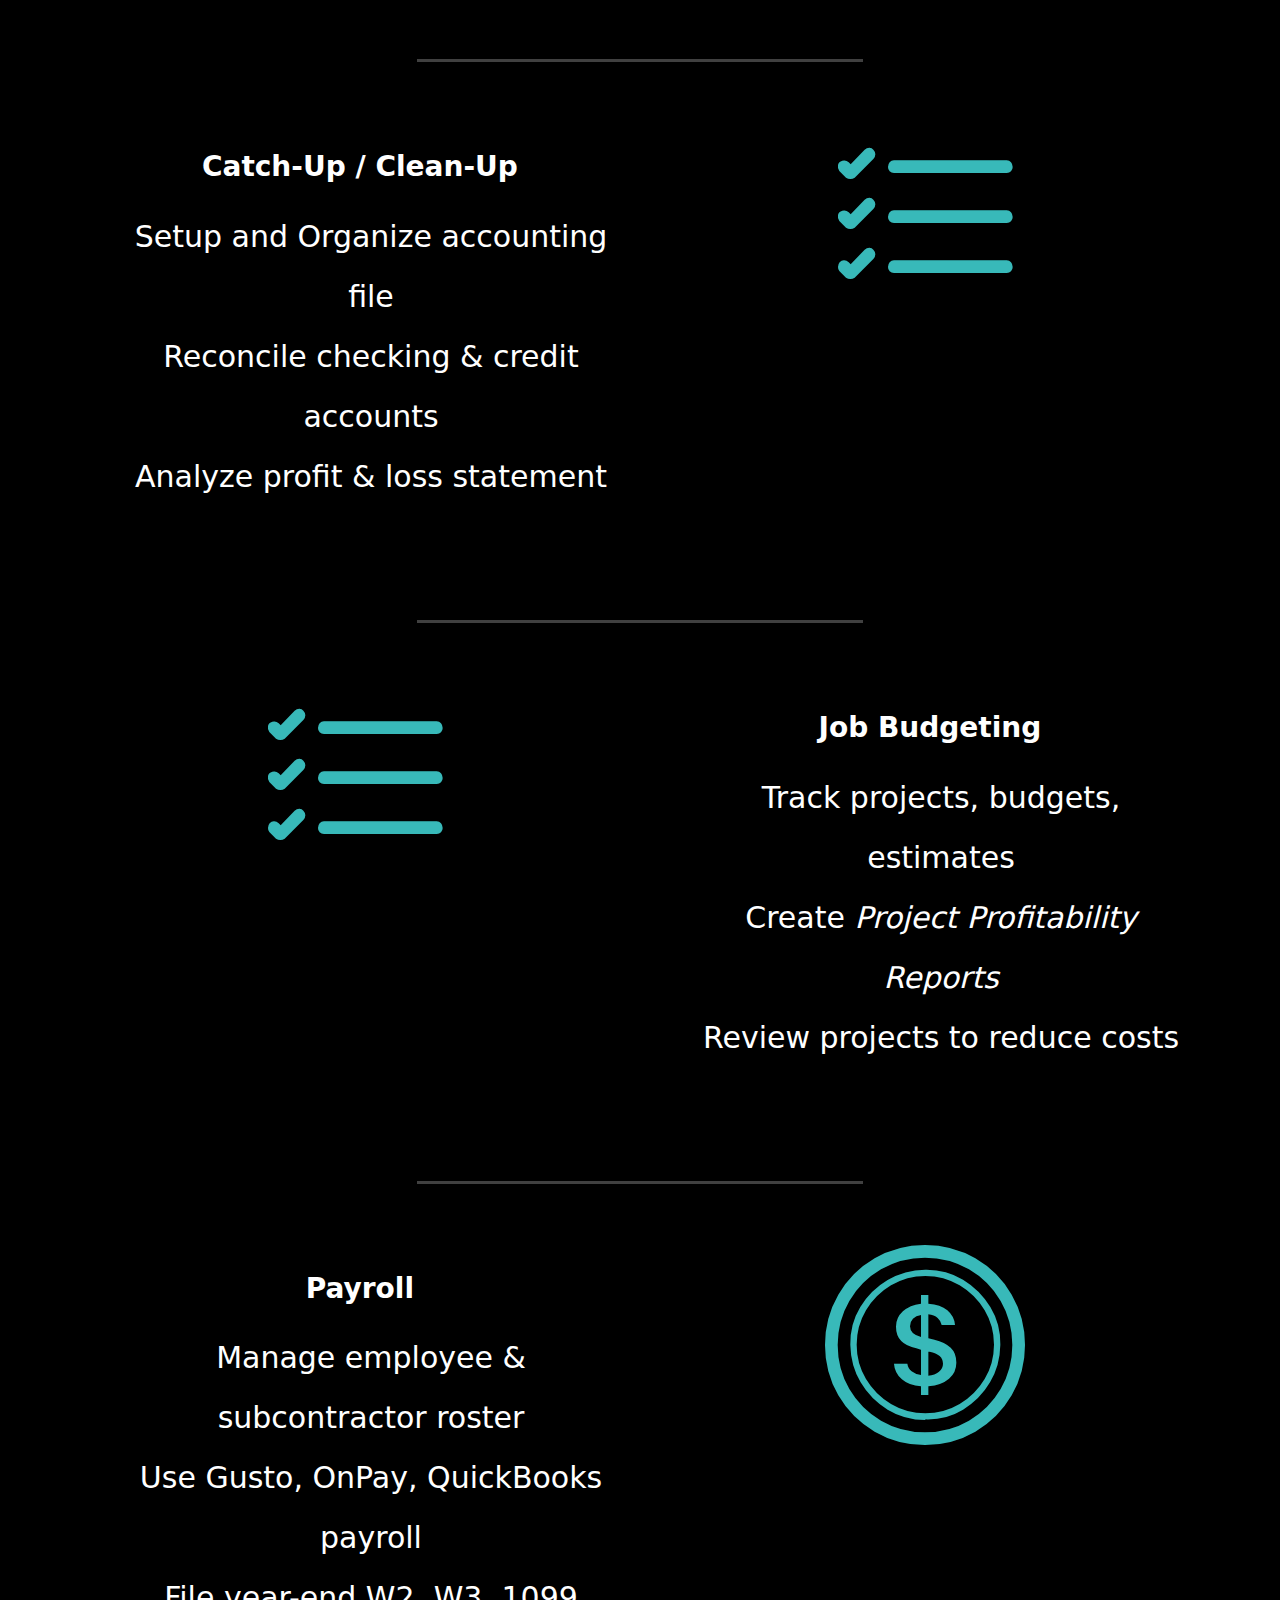
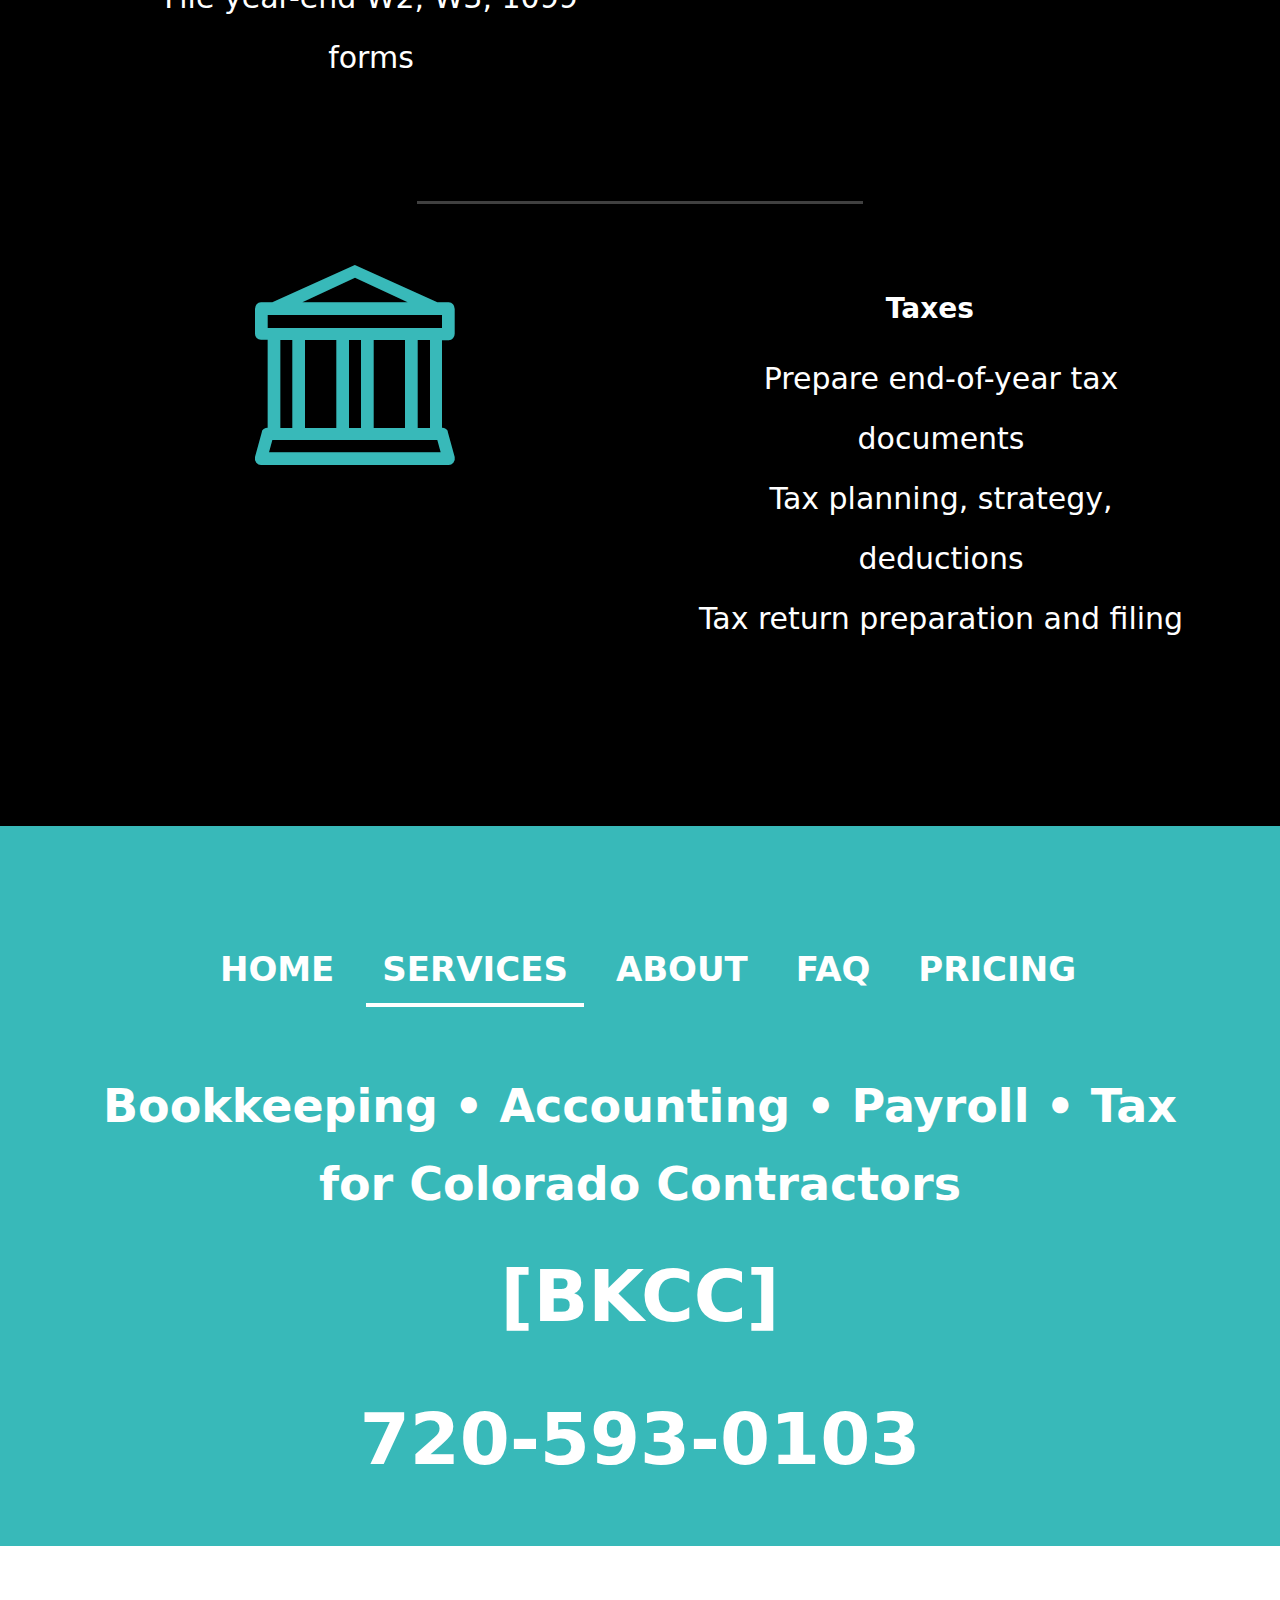
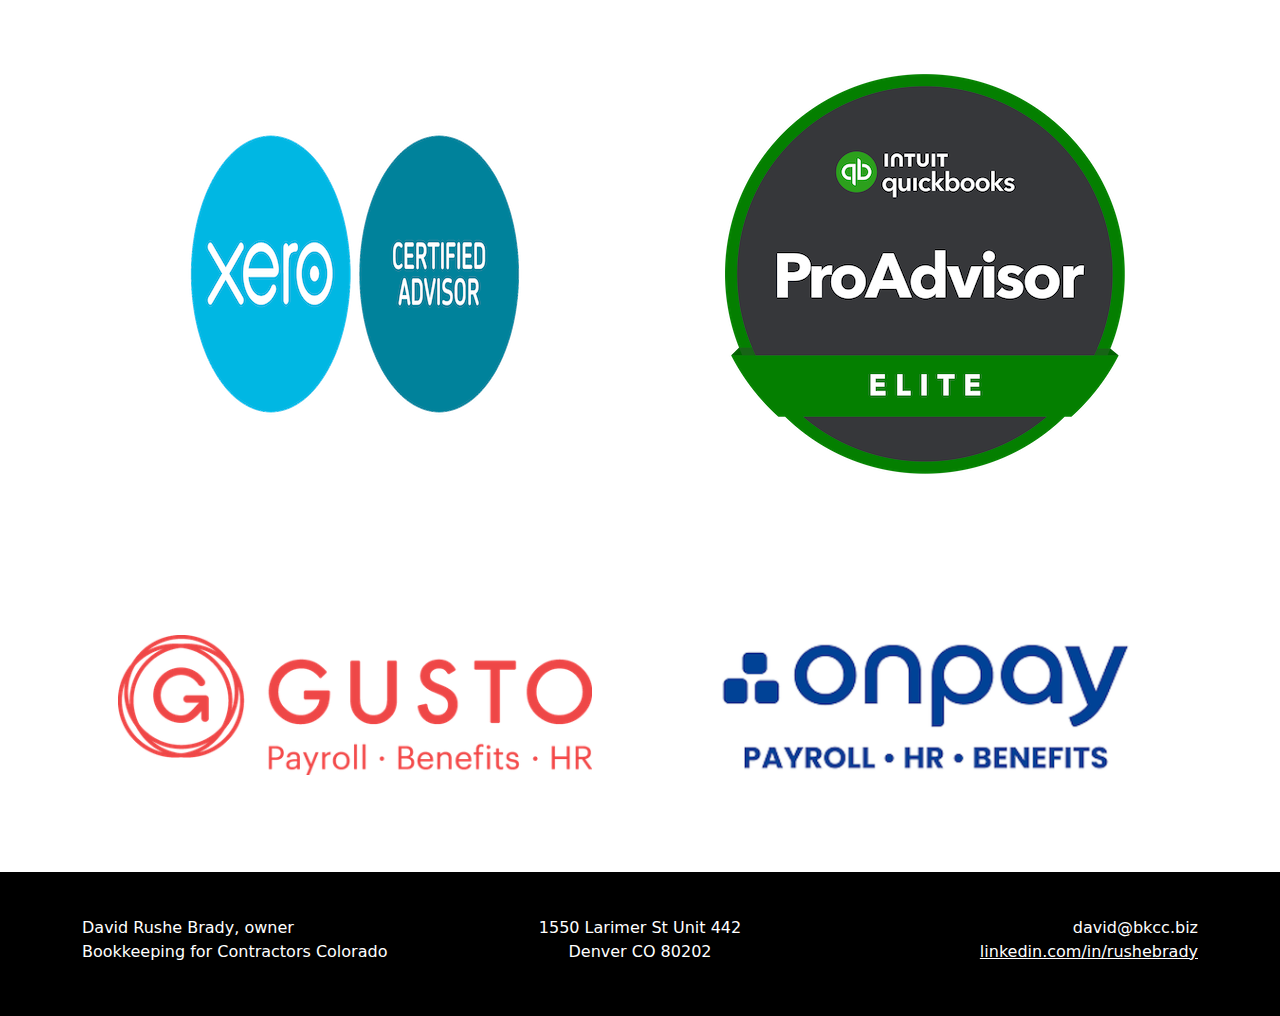
<file: services.html>
<!doctype html>
<html lang="en" data-bs-theme="auto">
    <head>
        <meta charset="utf-8">
        <meta name="viewport" content="width=device-width, initial-scale=1, shrink-to-fit=no">
        <meta name="description" content="Services">
        <meta name="author" content="David Rushe Brady">
        <meta name="publisher" content="David Rushe Brady">
        <meta name="generator" content="Bootstrap 5.3.3">
        <meta name="format-detection" content="telephone=no">
        <title>Services by BKCC</title>
        <link href="favicon.ico" rel="icon" type="image/x-icon">
        <link href="https://bookkeepingforcontractors.biz/services.html" rel="canonical">
        <link href="https://cdn.jsdelivr.net/npm/bootstrap-icons@1.11.3/font/bootstrap-icons.min.css" rel="stylesheet">
        <link href="https://cdn.jsdelivr.net/npm/bootstrap@5.3.3/dist/css/bootstrap.min.css" rel="stylesheet" integrity="sha384-QWTKZyjpPEjISv5WaRU9OFeRpok6YctnYmDr5pNlyT2bRjXh0JMhjY6hW+ALEwIH" crossorigin="anonymous">
        <link href="navbar.css" rel="stylesheet">
        <style>
            div#navbar-top {color:#ffffff; background-color:#000000; font-weight:700; padding:18px 10px 24px 14px;}
            div#navbar-top a#logo.nav-link {color:#ffffff; font-size:30px; text-align:center; border-bottom:3px solid transparent; padding-top:2px;}
            div#navbar-top a#logo.nav-link.active {color:#38b9b9; border-bottom:3px solid #38b9b9;}
            div#navbar-top a#logo.nav-link:hover {color:#38b9b9; border-bottom:3px solid #38b9b9;}
            div#navbar-top nav {padding:2px 0 0 0; margin:0;}
            div#navbar-top nav a.nav-link {color:#ffffff; font-size:22px; border-bottom:3px solid transparent; margin-left:16px;}
            div#navbar-top nav a.nav-link.active {color:#38b9b9; border-bottom:3px solid #38b9b9;}
            div#navbar-top nav a.nav-link:hover, a.nav-link:focus {color:#38b9b9; border-bottom:3px solid #38b9b9;}
            @media (max-width:575px) { div#navbar-top a#logo.nav-link {font-size:20px; font-weight:600;} }
            @media (max-width:575px) { div#navbar-top nav {font-size:20px; font-weight:400;} }
            div#navbar-bottom {color:#ffffff; background-color:#38b9b9; font-weight:900; padding:50px 0 20px 0;}
            div#navbar-bottom nav {font-size:24px; font-weight:900; padding:60px 0; margin:0;}
            div#navbar-bottom nav a.nav-link {color:#ffffff; border-bottom:4px solid transparent; margin-left:16px;}
            div#navbar-bottom nav a.nav-link.active {border-bottom-color:#ffffff;}
            div#navbar-bottom nav a.nav-link:hover, a.nav-link:focus {border-bottom-color:#ffffff;}
            @media (max-width:575px) { div#navbar-bottom h2 {font-size:29px;} div#navbar-bottom h1 {font-size:36px;} }
            @media (min-width:576px) { div#navbar-bottom h2 {font-size:46px;} }
            @media (min-width:1200px) { div#navbar-bottom nav {font-size:34px;} }
            @media (min-width:1400px) { div#navbar-bottom nav {font-size:38px;} }
            section {padding:80px 0; margin:0;}
            header {color:#000000; background-color:#38b9b9; text-align:center; padding:24px 0 44px 0; margin:0;}
            footer {color:#ffffff; background-color:#000000; font-weight:300; text-align:center; padding:44px 0 36px 0; margin:0;} footer div a {border-bottom-color:#ffffff;}
            address {padding:0; margin:0;}
            img {max-width:100%; height:auto; display:block; border:0; outline:0; margin:0 auto;}
            p {font-size:20px; font-weight:400; line-height:1.6; padding-bottom:18px; margin:0;}
            h1 {font-size:72px; font-weight:800; line-height:1.6; text-align:center; padding:0 0 28px 0; margin:0;}
            h2 {font-size:52px; font-weight:600; line-height:1.7; text-align:center; margin:0;}
            h3 {font-size:42px; font-weight:400; line-height:1.7; margin:0;}
            h4 {font-size:28px; font-weight:400; line-height:1.7; padding:0; margin:0;} h5{margin:0;} h6{margin:0;}
            li {font-size:30px; line-height:2.0;}
            .ps-6{padding-left:60px;} .ps-7{padding-left:70px;} .ps-8{padding-left:80px;}
            .lst-none {list-style-type:none;}
            .fs-italic{font-style:italic;} .fc-black{color:#000000} .fc-white{color:#ffffff;}
            .bold500{font-weight:500;} .bold600{font-weight:600;} .bold700{font-weight:700;} .bold800{font-weight:800;} .bold900{font-weight:900;}
            .font22{font-size:22px;} .font24{font-size:24px;} .font26{font-size:26px;} .font36{font-size:36px;} .font40{font-size:40px;} .font44{font-size:44px;}

            hr {margin-left:30%;margin-right:30%;height:3px;color:#ffffff;background-color:#ffffff;overflow:visible;}

            header div h3 {padding-top:24px; padding-bottom:20px; text-align:center;}
            @media (max-width:575px) { header div p {font-size:16px;} }
            @media (min-width:576px) { header div h1 {font-size:42px;} header div h2 {font-size:34px;} header div h3 {font-size:20px;} header div p {font-size:18px;} }
            @media (min-width:768px) { header div h1 {font-size:54px;} header div h2 {font-size:46px;} header div h3 {font-size:28px;} header div p {font-size:22px;} }
            @media (min-width:992px) { header div h1 {font-size:70px;} header div h2 {font-size:58px;} header div h3 {font-size:34px;} header div p {font-size:22px;} }
            @media (min-width:1200px) { header div h1 {font-size:70px;} header div h2 {font-size:54px;} header div h3 {font-size:38px;} header div p {font-size:24px;} }
            @media (min-width:1400px) { header div h1 {font-size:72px;} header div h2 {font-size:54px;} header div h3 {font-size:42px;padding:16px 120px;} header div p {font-size:26px;} }

            section#services h3 {font-weight:700; text-align:center; padding-bottom:40px;}
            section#services h4 {font-weight:700; padding:16px 0;}
            section#services div.card {color:#ffffff; background-color:#000000; border-radius:15px; margin:0 10px 32px;}

            section#card div.card {border-radius:15px;}
            section#card img {height:100%; border-radius:15px 0 0 15px;}
            @media (min-width:1400px) { section#card {padding:100px 400px;} }
        </style>
    </head>
<body class="bg-black">
  <div class="d-flex flex-column w-100 mx-auto">
    <!--NAV-->
    <div id="navbar-top">
        <a id="logo" class="nav-link justify-content-center float-xl-start" href="./">Bookkeeping&nbsp;for&nbsp;Contractors&nbsp;Colorado</a>
        <nav class="nav justify-content-center float-xl-end">
          <a class="nav-link active" href="./services.html">SERVICES</a>
          <a class="nav-link" href="./about.html">ABOUT</a>
          <a class="nav-link" href="./faq.html">FAQ</a>
          <a class="nav-link" href="./pricing.html">PRICING</a>
        </nav>
    </div>
    <!--END NAV--->
    <!--HEADER-->
    <header>
        <div class="container-md">
            <h1>Services &nbsp;by&nbsp; [BKCC]</h1>
            <h3>We handle all your <em>&nbsp;bookkeeping &bull; accounting &bull; payroll &bull; tax&nbsp;</em> needs with a focus on growing company profits.</h3>
        </div>
    </header>
    <!--END HEADER-->
    <!--MAIN-->
    <main>
        <!--SERVICES-->
        <section id="services" class="fc-white">
            <!--<h2 class="text-center fc-white">Bookkeeping&nbsp;&bull;&nbsp;Accounting &nbsp;&bull;&nbsp;Payroll&nbsp;&bull;&nbsp;Tax</h2>-->
            <div class="container-lg text-center"> 
                <div class="row pb-5">
                    <div class="col-md-6">
                        <div class="card pt-5">
                            <h4>&nbsp;&nbsp;Spend&nbsp;Management</h4>
                            <ul class="lst-none">
                                <li>Manage <em>Accounts Payable</em> bill pay</li>
                                <li>Pay your 1099 subcontractors</li>
                                <li>Analyze accounts to reduce expenses</li>
                            </ul>
                        </div>
                    </div>
                    <div class="col-md-6">
                        <div class="card py-0 my-0"><i class="bi bi-cash-coin" style="font-size:200px;color:#38b9b9;"></i></div>
                    </div>
                </div>
                <hr>
                <div class="row pb-5">
                    <div class="col-md-6">
                        <div class="card py-0 my-0"><i class="bi bi-cash-coin" style="font-size:200px;color:#38b9b9;"></i></div>
                    </div>
                    <div class="col-md-6">
                        <div class="card pt-5">
                            <h4>&nbsp;Income&nbsp;Management</h4>
                            <ul class="lst-none">
                                <li>Manage <em>Accounts Receivable</em> invoicing</li>
                                <li>Track cash inflows and outflows</li>
                                <li>Analyze financial reports for profit ideas</li>
                            </ul>
                        </div>
                    </div>
                </div>
                <hr>
                <div class="row pb-5">
                    <div class="col-md-6">
                        <div class="card pt-5">
                            <h4>&nbsp;Catch-Up&nbsp;/&nbsp;Clean-Up</h4>
                            <ul class="lst-none">
                                <li>Setup and Organize accounting file</li>
                                <li>Reconcile checking &amp; credit accounts</li>
                                <li>Analyze profit &amp; loss statement</li>
                            </ul>
                        </div>
                    </div>
                    <div class="col-md-6">
                        <div class="card py-0 my-0"><i class="bi bi-list-check" style="font-size:200px;color:#38b9b9;"></i></div>
                    </div>
                </div>
                <hr>
                <div class="row pb-5">
                    <div class="col-md-6">
                        <div class="card py-0 my-0"><i class="bi bi-list-check" style="font-size:200px;color:#38b9b9;"></i></div>
                    </div>
                    <div class="col-md-6">
                        <div class="card pt-5">
                            <h4>&nbsp;Job&nbsp;Budgeting</h4>
                            <ul class="lst-none">
                                <li>Track projects, budgets, estimates</li>
                                <li>Create <em>Project Profitability Reports</em></li>
                                <li>Review projects to reduce costs</li>
                            </ul>
                        </div>
                    </div>    
                </div>
                <hr>
                <div class="row pb-5">
                    <div class="col-md-6">
                        <div class="card pt-5">
                            <h4>&nbsp;Payroll</h4>
                            <ul class="lst-none">
                                <li>Manage employee &amp; subcontractor roster</li>
                                <li>Use Gusto, OnPay, QuickBooks payroll</li>
                                <li>File year-end W2, W3, 1099 forms</li>
                            </ul>
                        </div>
                    </div>
                    <div class="col-md-6">
                        <div class="card py-0 my-0"><i class="bi bi-coin" style="font-size:200px;color:#38b9b9;"></i></div>
                    </div>
                </div>
                <hr>
                <div class="row pb-5">
                    <div class="col-md-6">
                        <div class="card py-0 my-0"><i class="bi bi-bank" style="font-size:200px;color:#38b9b9;"></i></div>
                    </div>
                    <div class="col-md-6">
                        <div class="card pt-5">
                            <h4>&nbsp;Taxes</h4>
                            <ul class="lst-none">
                                <li>Prepare end-of-year tax documents</li>
                                <li>Tax planning, strategy, deductions</li>
                                <li>Tax return preparation and filing</li>
                            </ul>
                        </div>
                    </div>
                </div>
            </div>
        </section>
        <!--END SERVICES-->
    </main>
    <!--END MAIN-->
    <!--CARDS
    <section id="card" class="bg-white fc-black">
        <div class="container-md">
            <div class="col">
              <div class="card">
                <div class="row g-0">
                  <div class="col-md-8">
                    <div class="card-body pt-3 ps-5">
                      <h3 class="card-title bold600">David&nbsp;Rushe&nbsp;Brady</h3>
                      <p class="card-text">Owner<br>david@bkcc.biz<br>720-593-0103</p>
                      <p class="card-text text-body-secondary fs-italic mb-0 pb-0">&ldquo;Bookkeeping &amp; accounting services you can trust.&rdquo;</p>
                    </div>
                  </div>
                  <div class="col-md-4"><img src="brady3.jpg" alt=&nbsp;"></div>
              </div>
            </div>
          </div>
        </div>
        <p>&nbsp;</p>
        <p>&nbsp;</p>
        <div class="container-md">
            <div class="col">
              <div class="card">
                <div class="row g-0">
                  <div class="col-md-4"><img src="avory1.jpg" alt=&nbsp;"></div>
                  <div class="col-md-8">
                    <div class="card-body pt-3 ps-5">
                      <h3 class="card-title bold600">Avory&nbsp;Gallegos</h3>
                      <p class="card-text">Operations Manager<br>avory@bkcc.biz<br>720-593-0103</p>
                      <p class="card-text text-body-secondary fs-italic mb-0 pb-0">&ldquo;Keep more of what you earn with accurate financials.&rdquo;</p>
                    </div>
                </div>
              </div>
            </div>
          </div>
        </div>
    </section>
    END CARDS-->
    <!--NAVBAR BOTTOM-->
    <div id="navbar-bottom"><nav class="nav justify-content-center">
        <a class="nav-link" href="./">HOME</a>
        <a class="nav-link active" href="./services.html">SERVICES</a>
        <a class="nav-link" href="./about.html">ABOUT</a>
        <a class="nav-link" href="./faq.html">FAQ</a>
        <a class="nav-link" href="./pricing.html">PRICING</a>
        </nav>
        <h2>&nbsp;&nbsp;Bookkeeping&nbsp;&bull;&nbsp;Accounting &bull;&nbsp;Payroll&nbsp;&bull;&nbsp;Tax&nbsp;&nbsp;<br>for&nbsp;Colorado&nbsp;Contractors</h2>
        <h1 class="pt-3">[BKCC]</h1>
        <h1>720-593-0103</h1>
    </div>
    <!--END NAVBAR BOTTOM-->
    <!--BIZICONS-->
        <section id="bizicons" class="bg-white">
        <div class="container-md">
                <div class="row align-items-center">
                    <div class="col-sm-6 px-5 my-4 py-4"><img src="xero-certified-400.png" alt="&nbsp;"></div>
                    <div class="col-sm-6 px-5 my-4 py-4"><img src="qb-advisor-400.png" alt="&nbsp;"></div>
                </div>
                <div class="row align-items-center">
                    <div class="col-sm-6 px-5 mt-5 pt-5"><img src="gusto-500.png" alt="&nbsp;"></div>
                    <div class="col-sm-6 px-5 mt-5 pt-5"><img src="onpay-500.png" alt="&nbsp;"></div>
                </div>
        </div>
        </section>
    <!--END BIZICONS-->
    <!--FOOTER-->
    <footer>
          <div class="container-lg">
            <div class="row align-items-center">
                <div class="col-md-4 text-md-start pb-3">David Rushe Brady, owner<br>Bookkeeping for Contractors Colorado</div>
                <div class="col-md-4 text-md-center pb-3"><address>1550 Larimer St Unit 442<br>Denver CO 80202</address></div>
                <div class="col-md-4 text-md-end pb-3">david@bkcc.biz<br><a class="fc-white" target="blank" href="https://www.linkedin.com/in/rushebrady">linkedin.com/in/rushebrady</a></div>
            </div>
          </div>
    </footer>
    <!--END FOOTER-->
  </div>
  <script src="https://cdn.jsdelivr.net/npm/bootstrap@5.3.5/dist/js/bootstrap.min.js" integrity="sha384-VQqxDN0EQCkWoxt/0vsQvZswzTHUVOImccYmSyhJTp7kGtPed0Qcx8rK9h9YEgx+" crossorigin="anonymous"></script>
  </body>
</html>
</file>
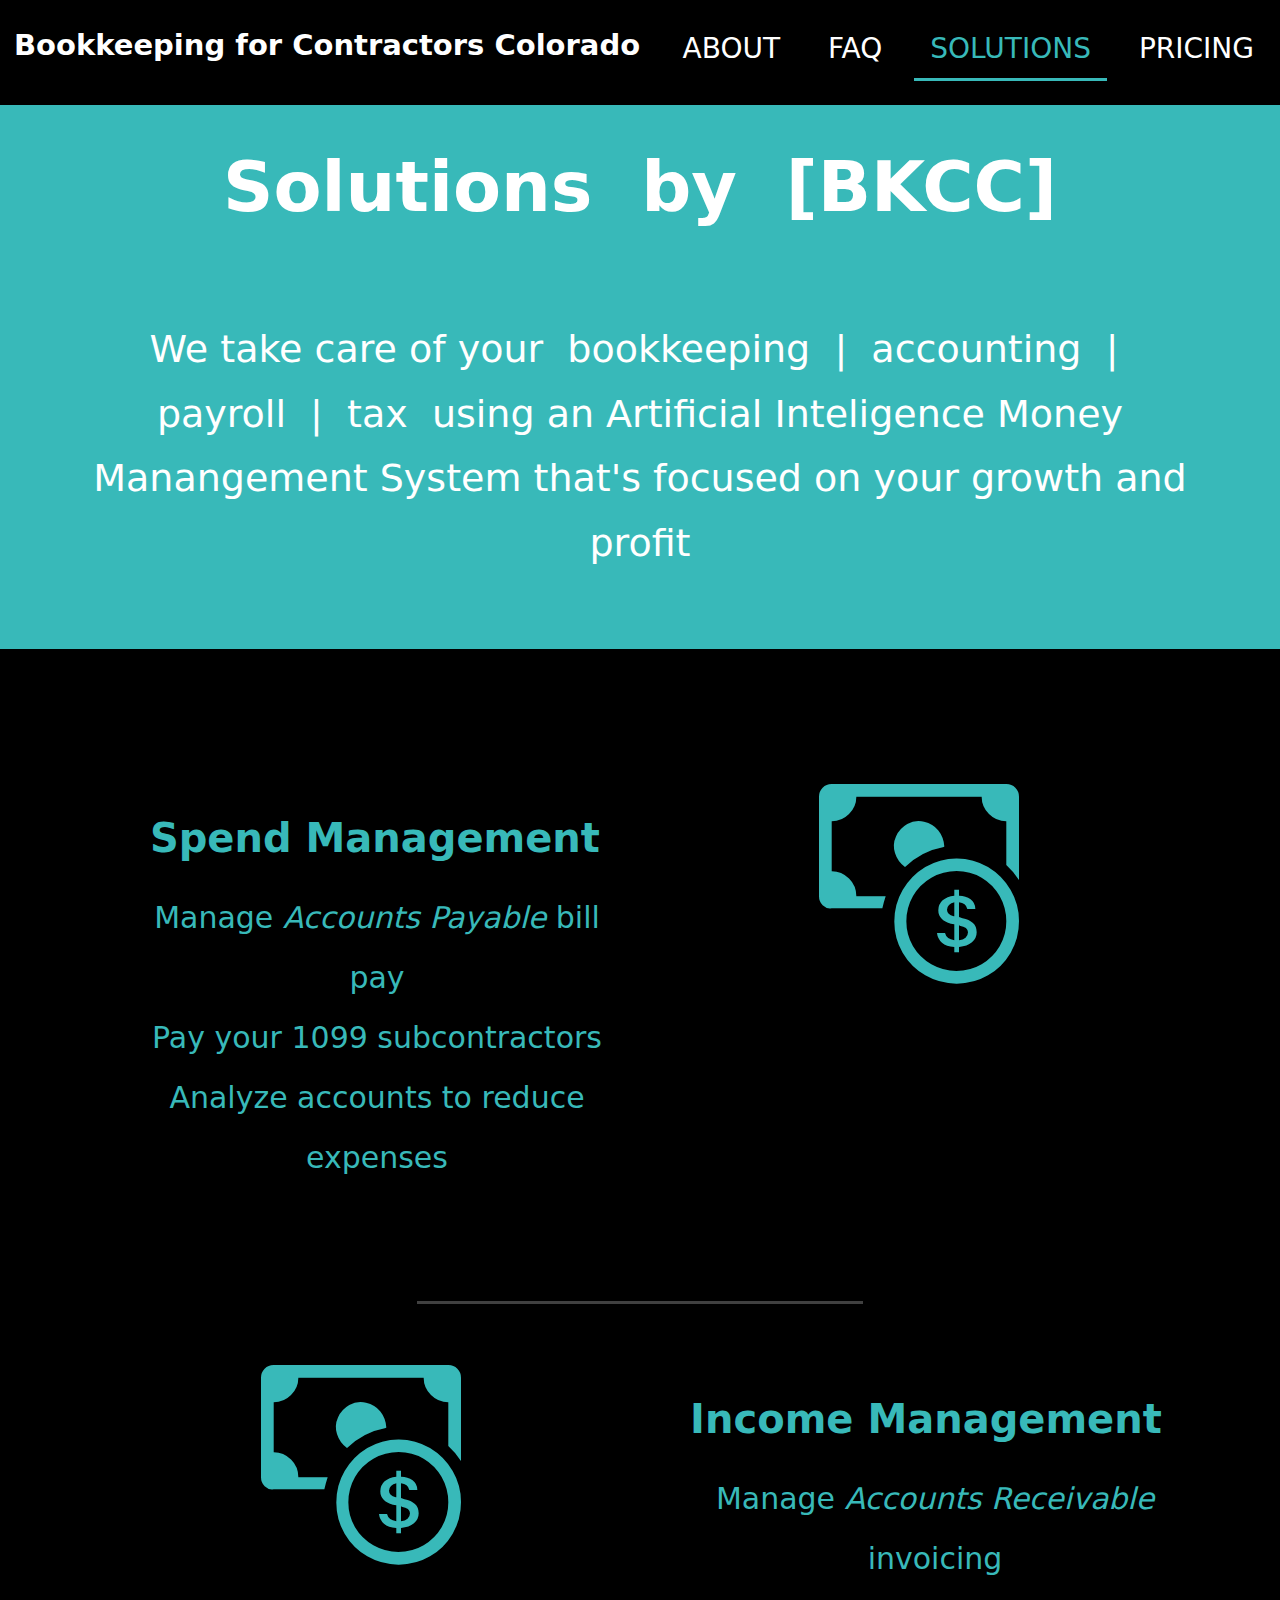
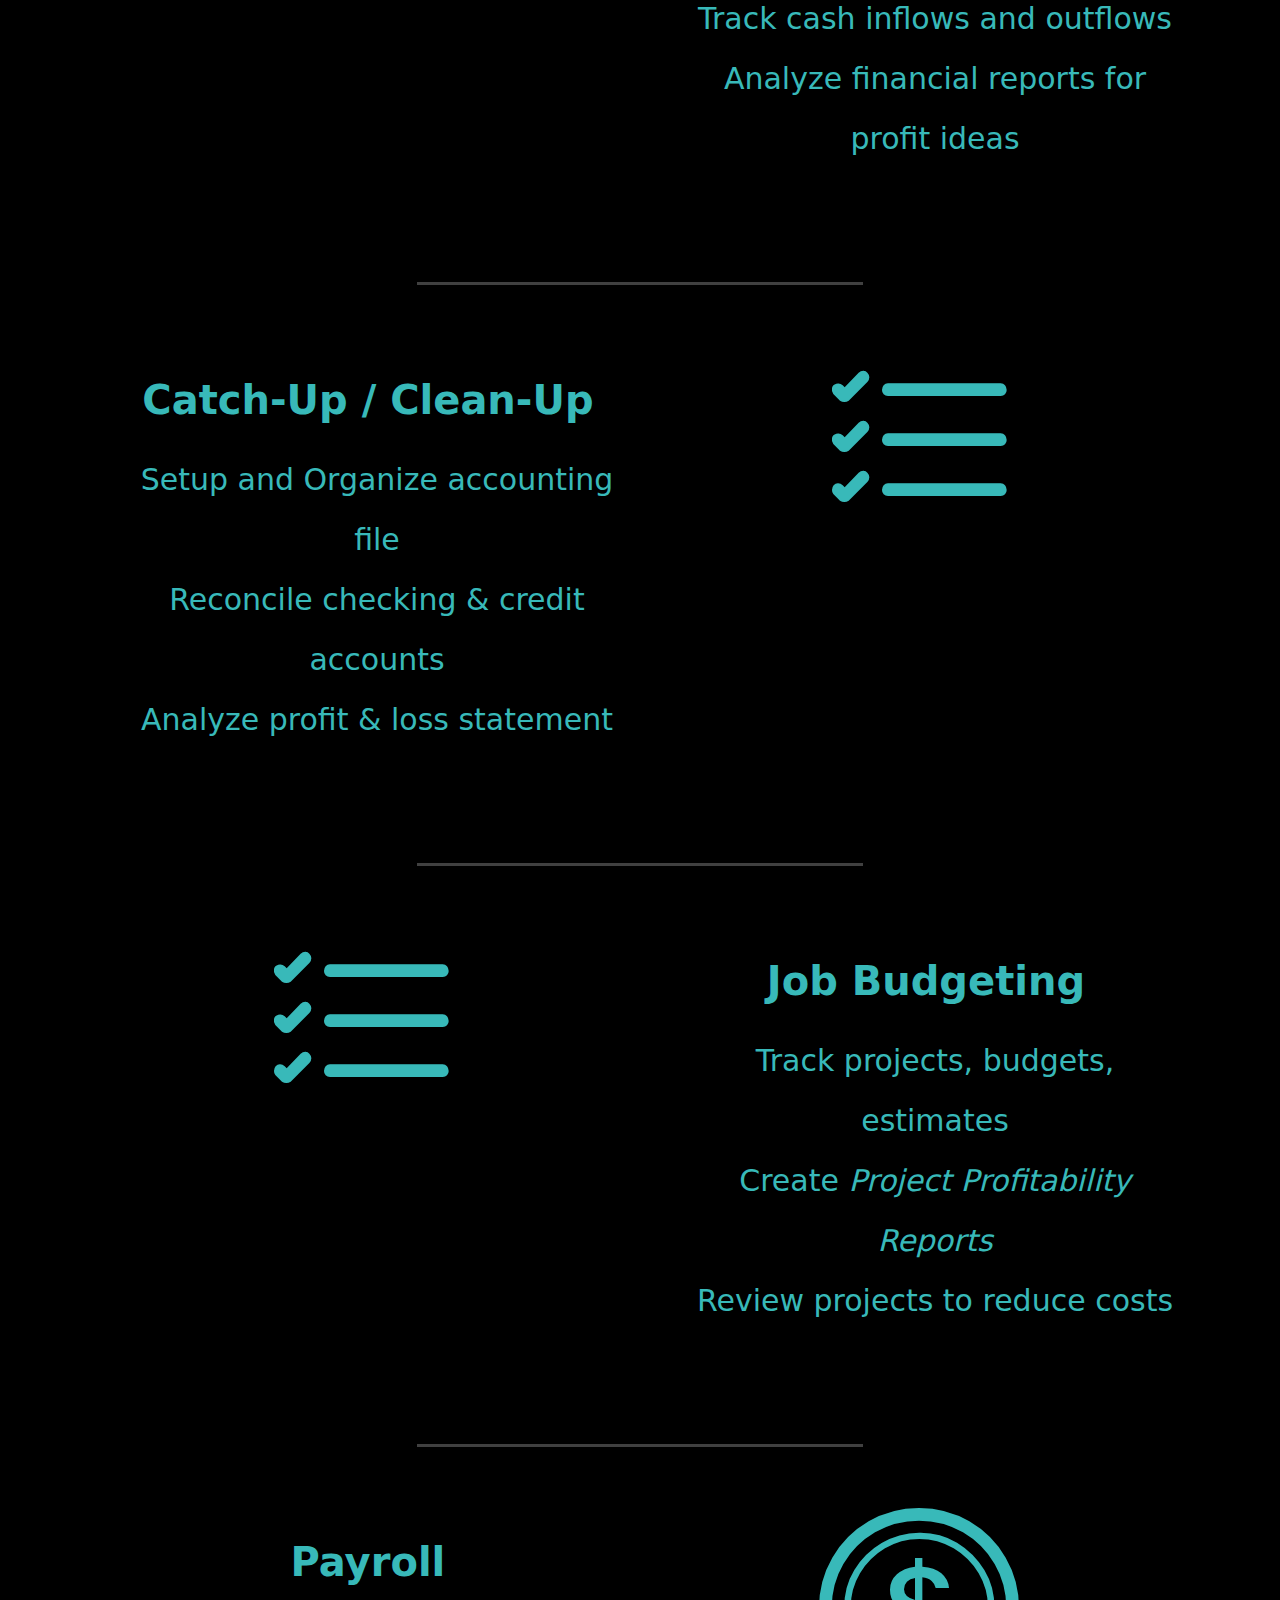
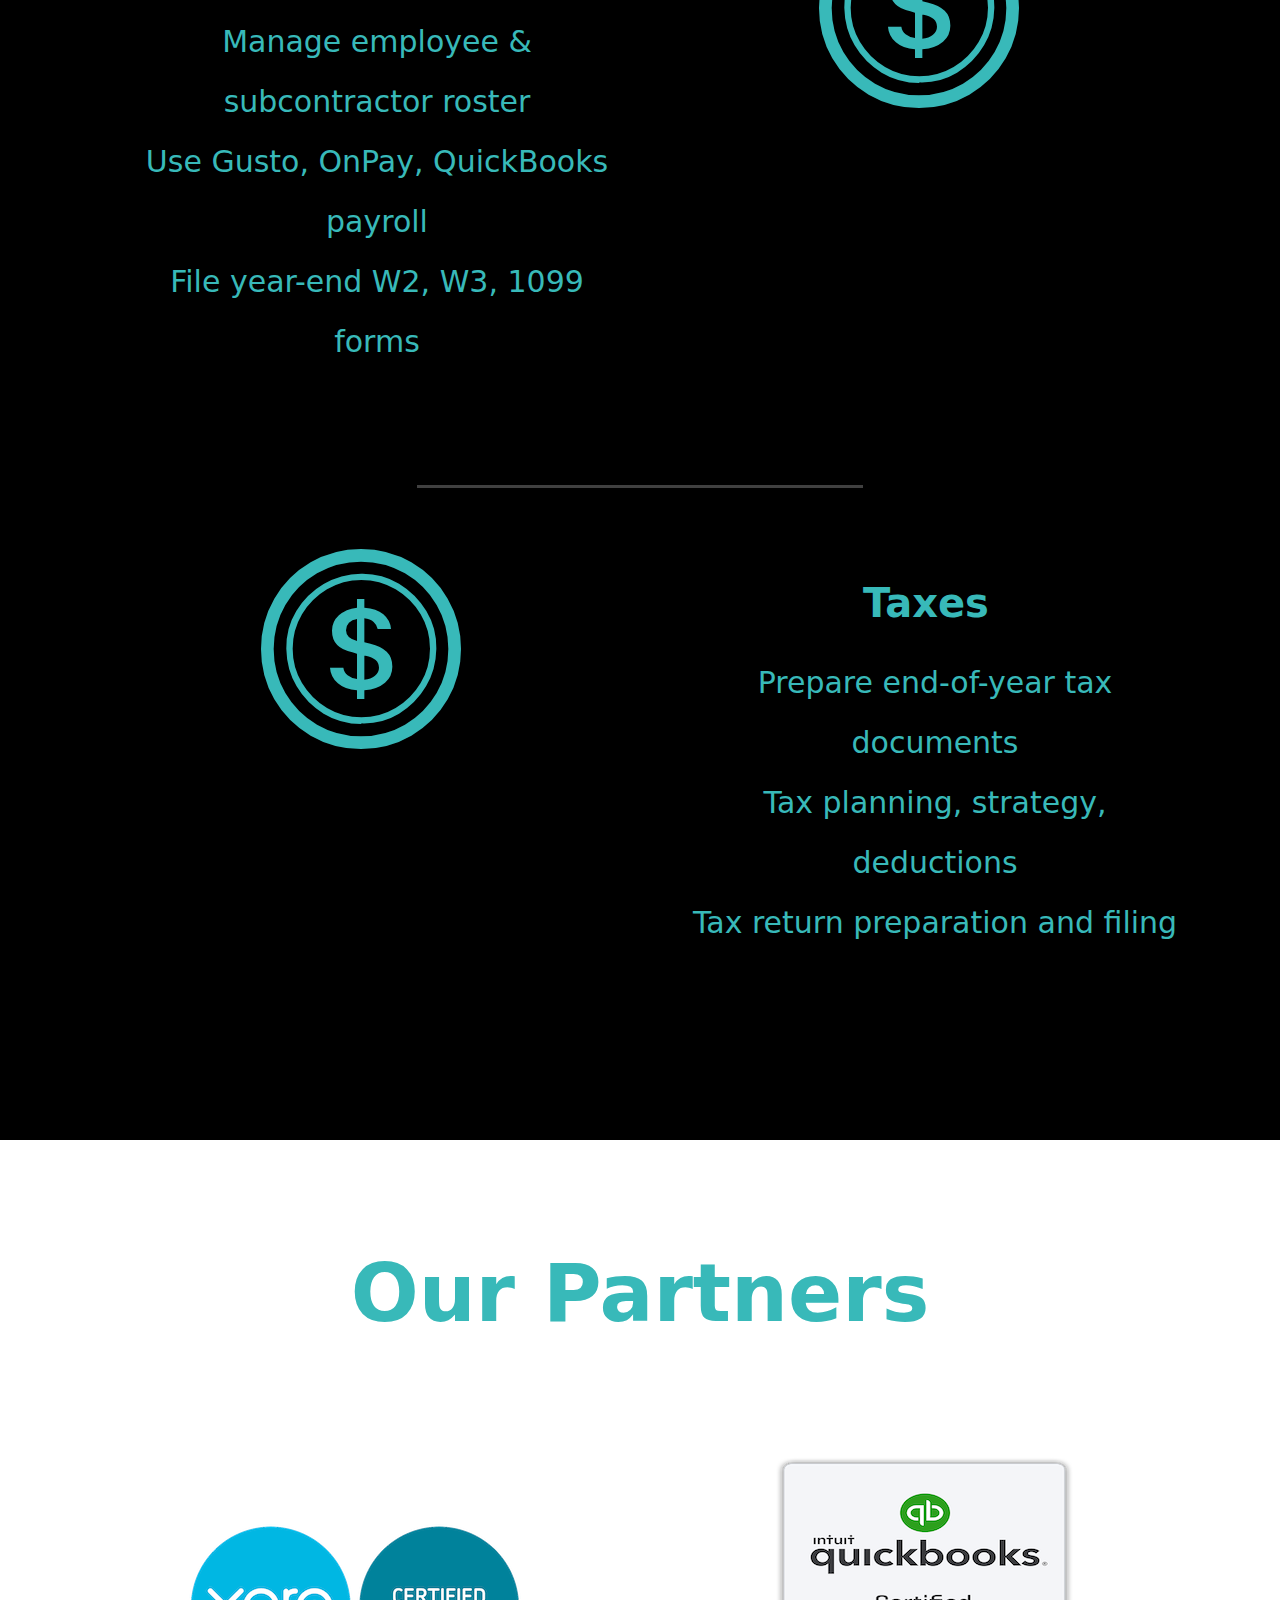
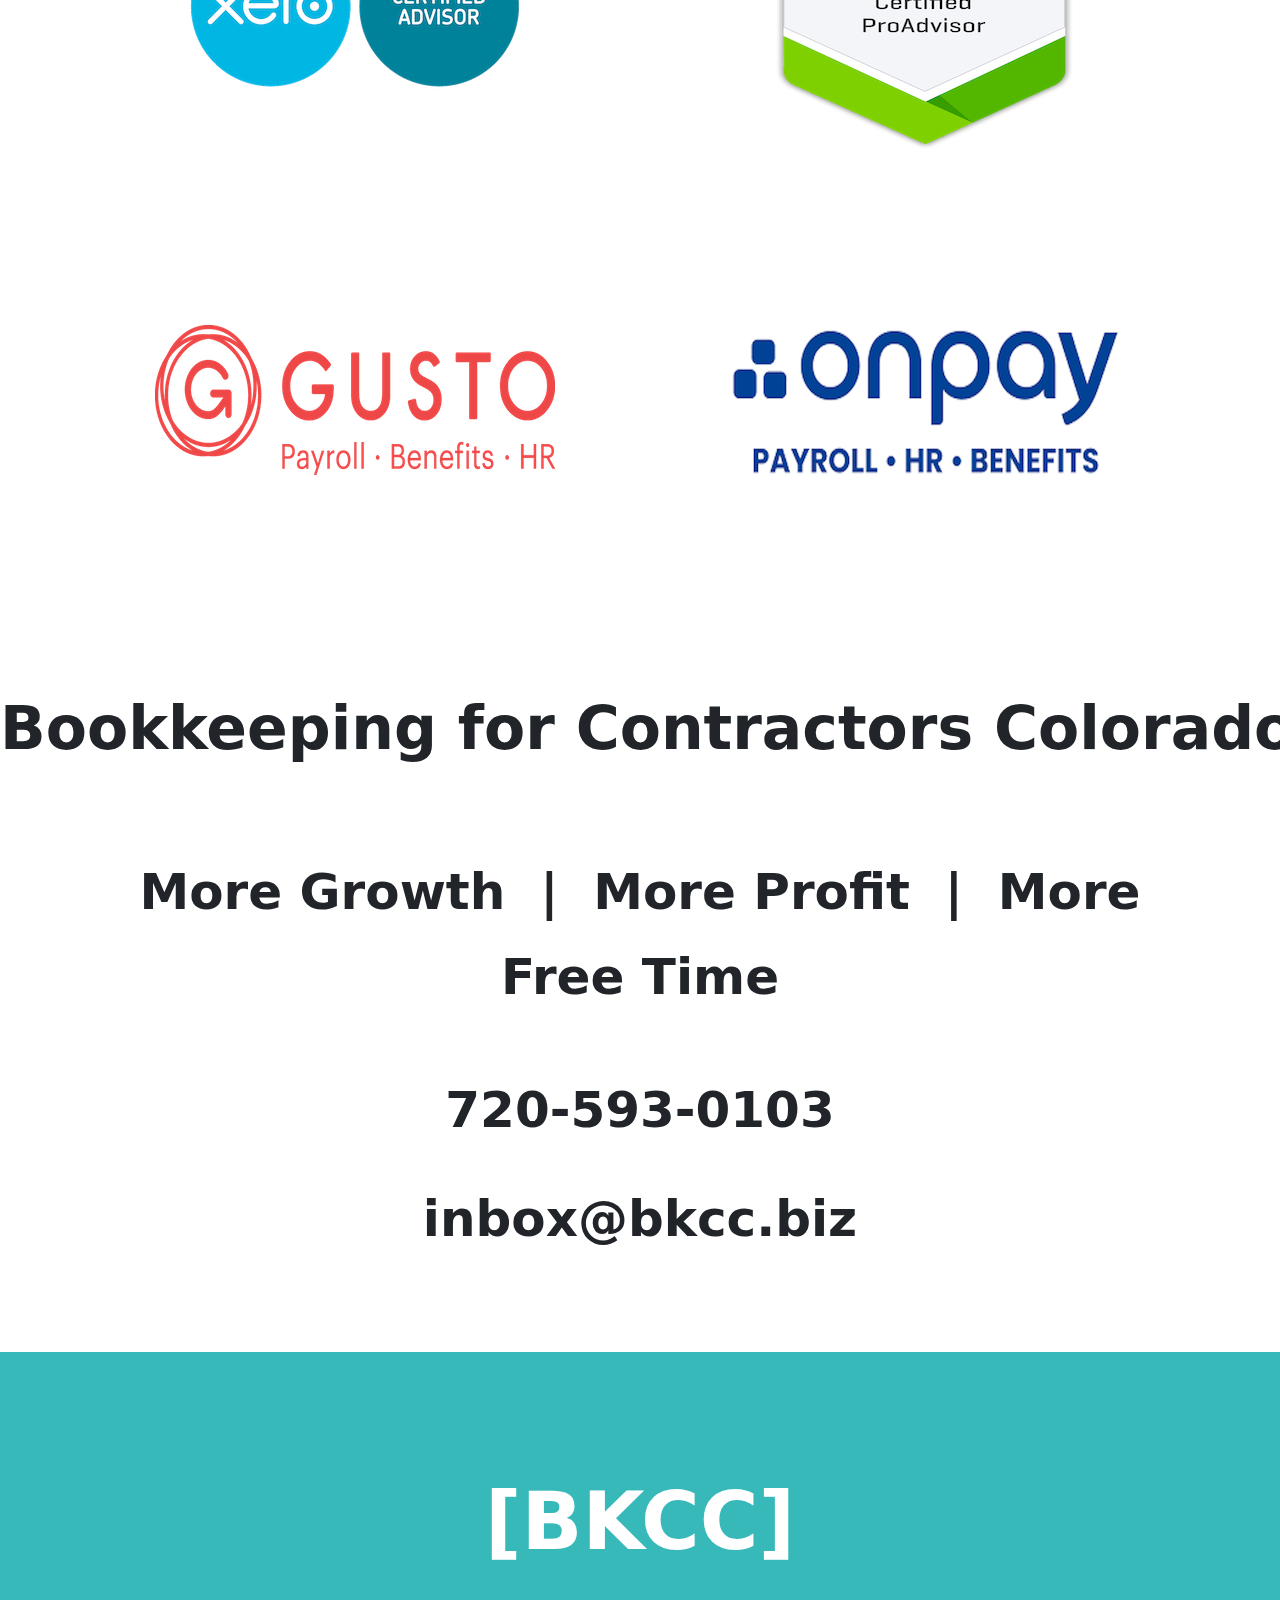
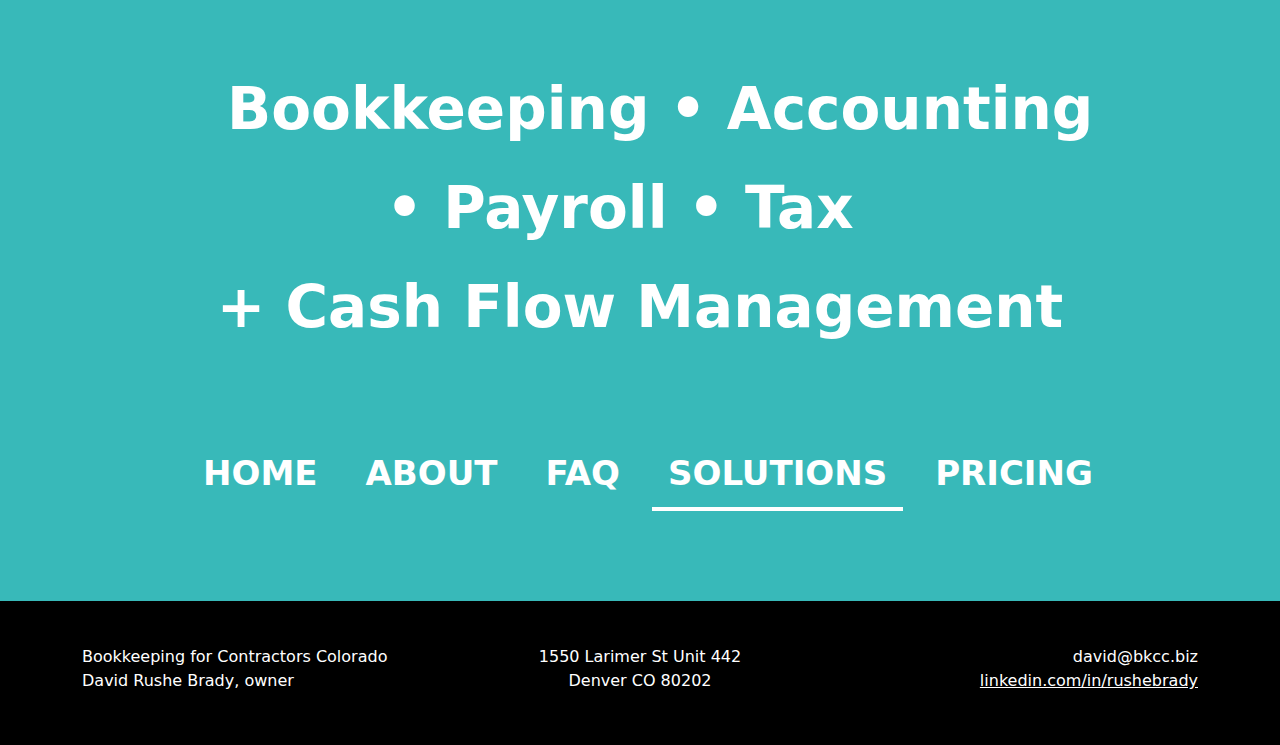
<file: solutions.html>
<!doctype html>
<html lang="en" data-bs-theme="auto">
    <head>
        <meta charset="utf-8">
        <meta name="viewport" content="width=device-width, initial-scale=1, shrink-to-fit=no">
        <meta name="description" content="Solutions">
        <meta name="author" content="David Rushe Brady">
        <meta name="publisher" content="David Rushe Brady">
        <meta name="generator" content="Bootstrap 5.3.3">
        <meta name="format-detection" content="telephone=no">
        <title>Solutions by BKCC</title>
        <link href="favicon.ico" rel="icon" type="image/x-icon">
        <link href="https://bookkeepingforcontractors.biz/services.html" rel="canonical">
        <link href="https://cdn.jsdelivr.net/npm/bootstrap-icons@1.11.3/font/bootstrap-icons.min.css" rel="stylesheet">
        <link href="https://cdn.jsdelivr.net/npm/bootstrap@5.3.3/dist/css/bootstrap.min.css" rel="stylesheet" integrity="sha384-QWTKZyjpPEjISv5WaRU9OFeRpok6YctnYmDr5pNlyT2bRjXh0JMhjY6hW+ALEwIH" crossorigin="anonymous">
        <link href="navbar.css" rel="stylesheet">
        <style>
            section#navbar-top {color:#ffffff; background-color:#000000; padding:18px 10px 24px 14px;}
            section#navbar-top a#logo.nav-link {color:#ffffff; text-align:center; border-bottom:3px solid transparent; padding-top:6px; margin:0;}
            section#navbar-top a#logo.nav-link.active {color:#38b9b9; border-bottom:3px solid #38b9b9;}
            section#navbar-top a#logo.nav-link:hover {color:#38b9b9; border-bottom:3px solid #38b9b9;}
            section#navbar-top nav {padding:2px 0 0 0; margin:0;}
            section#navbar-top nav a.nav-link {color:#ffffff; border-bottom:3px solid transparent; margin-left:16px;}
            section#navbar-top nav a.nav-link.active {color:#38b9b9; border-bottom:3px solid #38b9b9;}
            section#navbar-top nav a.nav-link:hover, a.nav-link:focus {color:#38b9b9; border-bottom:3px solid #38b9b9;}
            @media (max-width:575px) { section#navbar-top a#logo.nav-link {font-size:21px; font-weight:500;} }
            @media (min-width:576px) { section#navbar-top a#logo.nav-link {font-size:29px; font-weight:700;} }
            @media (max-width:575px) { section#navbar-top nav {font-size:18px; font-weight:300;} }
            @media (min-width:576px) { section#navbar-top nav {font-size:25px; font-weight:500;} }
            @media (min-width:768px) { section#navbar-top nav {font-size:28px; font-weight:500;} }
            section#navbar-bottom {color:#ffffff; background-color:#38b9b9; font-weight:900;}
            section#navbar-bottom nav {font-weight:600; padding-top:60px; margin:0;}
            section#navbar-bottom nav a.nav-link {color:#ffffff; border-bottom:4px solid transparent; margin-left:16px;}
            section#navbar-bottom nav a.nav-link.active {border-bottom-color:#ffffff;}
            section#navbar-bottom nav a.nav-link:hover, a.nav-link:focus {border-bottom-color:#ffffff;}
            @media (max-width:575px) { section#navbar-bottom h2 {font-size:28px;} }
            @media (min-width:576px) { section#navbar-bottom h2 {font-size:42px;} }
            @media (min-width:768px) { section#navbar-bottom h2 {font-size:58px;} }
            @media (max-width:575px) { section#navbar-bottom nav {font-size:22px;} }
            @media (min-width:576px) { section#navbar-bottom nav {font-size:34px;} }
            @media (min-width:768px) { section#navbar-bottom nav {font-size:23px;} }
            @media (min-width:992px) { section#navbar-bottom nav {font-size:26px;} }
            @media (min-width:1200px) { section#navbar-bottom nav {font-size:34px;} }
            @media (min-width:1400px) { section#navbar-bottom nav {font-size:40px;} }
            section#contact {text-align:center;}
            @media (max-width:575px) { section#contact h1 {font-size:19px;} section#contact div h2 {font-size:22px;} }
            @media (min-width:576px) { section#contact h1 {font-size:30px;} section#contact div h2 {font-size:26px;} }
            @media (min-width:768px) { section#contact h1 {font-size:38px;} section#contact div h2 {font-size:34px;} }
            @media (min-width:992px) { section#contact h1 {font-size:50px;} section#contact div h2 {font-size:40px;} }
            @media (min-width:1200px) { section#contact h1 {font-size:60px;} section#contact div h2 {font-size:50px;} }
            @media (min-width:1400px) { section#contact h1 {font-size:70px;} }
            section {padding:90px 0; margin:0;}
            header {color:#ffffff; background-color:#38b9b9; text-align:center; padding:26px 0 54px 0; margin:0;}
            footer {color:#ffffff; background-color:#000000; font-weight:300; text-align:center; padding:44px 0 36px 0; margin:0;} footer div a {border-bottom-color:#ffffff;}
            address {padding:0; margin:0;}
            img {max-width:100%; height:auto; display:block; border:0; outline:0; margin:0 auto;}
            p {font-size:20px; font-weight:400; line-height:1.6; padding-bottom:18px; margin:0;}
            h1 {font-size:80px; font-weight:800; line-height:1.6; text-align:center; padding:0 0 50px 0; margin:0;}
            h2 {font-size:60px; font-weight:600; line-height:1.7; text-align:center; margin:0;}
            h3 {font-size:50px; font-weight:400; line-height:1.7; margin:0;}
            h4 {font-size:40px; font-weight:400; line-height:1.7; padding:0; margin:0;}
            h5{font-size:30px; font-weight:300; line-height:1.6; padding:0; margin:0;}
            h6{font-size:25px; padding:0; margin:0;}
            li {font-size:30px; line-height:2.0;}
            .ps-6{padding-left:60px;} .ps-7{padding-left:70px;} .ps-8{padding-left:80px;} .ps-9{padding-left:90px;}
            .lst-none {list-style-type:none;}
            .fs-italic{font-style:italic;} .fc-black{color:#000000;} .fc-white{color:#ffffff;} .fc-turquoise{color:#38b9b9;} .bg-turquoise{background-color:#38b9b9;}
            .bold500{font-weight:500;} .bold600{font-weight:600;} .bold700{font-weight:700;} .bold800{font-weight:800;} .bold900{font-weight:900;}
            .font22{font-size:22px;} .font24{font-size:24px;} .font26{font-size:26px;} .font36{font-size:36px;} .font40{font-size:40px;} .font44{font-size:44px;}

            hr {margin-left:30%;margin-right:30%;height:3px;color:#ffffff;background-color:#ffffff;overflow:visible;}

            header div h3 {padding-top:24px; padding-bottom:20px; text-align:center;}
            @media (min-width:576px) { header h1 {font-size:42px;} header div h2 {font-size:34px;} header div h3 {font-size:20px;} header div p {font-size:18px;} }
            @media (min-width:768px) { header h1 {font-size:54px;} header div h2 {font-size:46px;} header div h3 {font-size:28px;} header div p {font-size:22px;} }
            @media (min-width:992px) { header h1 {font-size:70px;} header div h2 {font-size:58px;} header div h3 {font-size:34px;} header div p {font-size:22px;} }
            @media (min-width:1200px) { header h1 {font-size:70px;} header div h2 {font-size:54px;} header div h3 {font-size:38px;} header div p {font-size:24px;} }
            @media (min-width:1400px) { header h1 {font-size:72px;} header div h2 {font-size:54px;} header div h3 {font-size:42px;padding:16px 120px;} header div p {font-size:26px;} }

            section#services h4 {font-weight:700; padding:16px 0;}
            section#services div.card {color:#38b9b9; background-color:#000000; border-radius:15px; margin:0 10px 32px;}
            @media (max-width:575px) { section#services div.card i {color:#38b9b9;font-size:0px;} }
            @media (min-width:576px) { section#services div.card i {color:#38b9b9;font-size:0px;} }
            @media (min-width:768px) { section#services div.card i {font-size:200px;} }
        </style>
    </head>
<body class="bg-black">
<div class="d-flex flex-column w-100 mx-auto">
    
    <!--NAV-->
    <section id="navbar-top">
        <a id="logo" class="nav-link justify-content-center float-xl-start" href="./">Bookkeeping&nbsp;for&nbsp;Contractors&nbsp;Colorado</a>
        <nav class="nav justify-content-center float-xl-end">
          <a class="nav-link" href="./about.html">ABOUT</a>
          <a class="nav-link" href="./faq.html">FAQ</a>
          <a class="nav-link active" href="./solutions.html">SOLUTIONS</a>
          <a class="nav-link" href="./pricing.html">PRICING</a>
        </nav>
    </section>
    <!--END NAV--->
      
    <!--HEADER-->
    <header>
        <h1>Solutions &nbsp;by&nbsp; [BKCC]</h1>
        <div class="container-md">
            <h3>We take care of your &nbsp;bookkeeping &nbsp;|&nbsp; accounting &nbsp;|&nbsp; payroll &nbsp;|&nbsp; tax&nbsp; using an Artificial Inteligence Money Manangement System that's focused on your growth and profit</h3>
        </div>
    </header>
    <!--END HEADER-->
      
    <!--MAIN-->
    <main>
        <!--SERVICES-->
        <section id="services" class="fc-white">
            <div class="container-xl text-center"> 
                <div class="row g-0 pb-5">
                    <div class="col-md-6">
                        <div class="card pt-5">
                            <h4>&nbsp;&nbsp;Spend&nbsp;Management</h4>
                            <ul class="lst-none">
                                <li>Manage <em>Accounts Payable</em> bill pay</li>
                                <li>Pay your 1099 subcontractors</li>
                                <li>Analyze accounts to reduce expenses</li>
                            </ul>
                        </div>
                    </div>
                    <div class="col-md-6"><div class="card py-0 my-0"><i class="bi bi-cash-coin"></i></div></div>
                </div>
                <hr>
                <div class="row g-0 pb-5">
                    <div class="col-md-6"><div class="card py-0 my-0"><i class="bi bi-cash-coin"></i></div></div>
                    <div class="col-md-6">
                        <div class="card pt-5">
                            <h4>&nbsp;Income&nbsp;Management</h4>
                            <ul class="lst-none">
                                <li>Manage <em>Accounts Receivable</em> invoicing</li>
                                <li>Track cash inflows and outflows</li>
                                <li>Analyze financial reports for profit ideas</li>
                            </ul>
                        </div>
                    </div>
                </div>
                <hr>
                <div class="row g-0 pb-5">
                    <div class="col-md-6">
                        <div class="card pt-5">
                            <h4>&nbsp;Catch-Up&nbsp;/&nbsp;Clean-Up</h4>
                            <ul class="lst-none">
                                <li>Setup and Organize accounting file</li>
                                <li>Reconcile checking &amp; credit accounts</li>
                                <li>Analyze profit &amp; loss statement</li>
                            </ul>
                        </div>
                    </div>
                    <div class="col-md-6"><div class="card py-0 my-0"><i class="bi bi-list-check"></i></div></div>
                </div>
                <hr>
                <div class="row g-0 pb-5">
                    <div class="col-md-6"><div class="card py-0 my-0"><i class="bi bi-list-check"></i></div></div>
                    <div class="col-md-6">
                        <div class="card pt-5">
                            <h4>&nbsp;Job&nbsp;Budgeting</h4>
                            <ul class="lst-none">
                                <li>Track projects, budgets, estimates</li>
                                <li>Create <em>Project Profitability Reports</em></li>
                                <li>Review projects to reduce costs</li>
                            </ul>
                        </div>
                    </div>    
                </div>
                <hr>
                <div class="row g-0 pb-5">
                    <div class="col-md-6">
                        <div class="card pt-5">
                            <h4>&nbsp;Payroll</h4>
                            <ul class="lst-none">
                                <li>Manage employee &amp; subcontractor roster</li>
                                <li>Use Gusto, OnPay, QuickBooks payroll</li>
                                <li>File year-end W2, W3, 1099 forms</li>
                            </ul>
                        </div>
                    </div>
                    <div class="col-md-6"><div class="card py-0 my-0"><i class="bi bi-coin"></i></div></div>
                </div>
                <hr>
                <div class="row g-0 pb-5">
                    <div class="col-md-6"><div class="card py-0 my-0"><i class="bi bi-coin"></i></div></div>
                    <div class="col-md-6">
                        <div class="card pt-5">
                            <h4>&nbsp;Taxes</h4>
                            <ul class="lst-none">
                                <li>Prepare end-of-year tax documents</li>
                                <li>Tax planning, strategy, deductions</li>
                                <li>Tax return preparation and filing</li>
                            </ul>
                        </div>
                    </div>
                </div>
            </div>
        </section>
        <!--END SERVICES-->

        <!--BIZICONS-->
        <section id="bizicons" class="bg-white">
        <h1 class="fc-turquoise">Our Partners</h1>
        <div class="container-md">
            <div class="row align-items-center">
                <div class="col-sm-6 px-5 my-4 py-4"><img src="xero-certified-400x231.png" alt="..."></div>
                <div class="col-sm-6 px-5 my-4 py-4"><img src="qb-advisor-300x300.png" alt="..."></div>
            </div>
            <div class="row align-items-center">
                <div class="col-sm-6 px-5 mt-5 pt-5"><img src="gusto-400x150.png" alt="..."></div>
                <div class="col-sm-6 px-5 mt-5 pt-5"><img src="onpay-450x200.png" alt="..."></div>
            </div>
        </div></section>
        <!--END BIZICONS--> 
    </main>
    <!--END MAIN-->
    
    <!--CARDS
    <section id="card" class="bg-white fc-black">
        <div class="container-md">
            <div class="col">
              <div class="card">
                <div class="row g-0">
                  <div class="col-md-8">
                    <div class="card-body pt-3 ps-5">
                      <h3 class="card-title bold600">David&nbsp;Rushe&nbsp;Brady</h3>
                      <p class="card-text">Owner<br>david@bkcc.biz<br>720-593-0103</p>
                      <p class="card-text text-body-secondary fs-italic mb-0 pb-0">&ldquo;Bookkeeping &amp; accounting services you can trust.&rdquo;</p>
                    </div>
                  </div>
                  <div class="col-md-4"><img src="brady3.jpg" alt=&nbsp;"></div>
              </div>
            </div>
          </div>
        </div>
        <p>&nbsp;</p>
        <p>&nbsp;</p>
        <div class="container-md">
            <div class="col">
              <div class="card">
                <div class="row g-0">
                  <div class="col-md-4"><img src="avory1.jpg" alt=&nbsp;"></div>
                  <div class="col-md-8">
                    <div class="card-body pt-3 ps-5">
                      <h3 class="card-title bold600">Avory&nbsp;Gallegos</h3>
                      <p class="card-text">Operations Manager<br>avory@bkcc.biz<br>720-593-0103</p>
                      <p class="card-text text-body-secondary fs-italic mb-0 pb-0">&ldquo;Keep more of what you earn with accurate financials.&rdquo;</p>
                    </div>
                </div>
              </div>
            </div>
          </div>
        </div>
    </section>
    END CARDS-->
      
    <!--CONTACT-->
    <section id="contact" class="bg-white">
    <h1>Bookkeeping&nbsp;for&nbsp;Contractors&nbsp;Colorado</h1>
    <div class="container-md">
        <h2 class="pt-4 pb-5">More Growth &nbsp;|&nbsp; More Profit &nbsp;|&nbsp; More Free Time</h2>
        <h2>720-593-0103</h2>
        <h2 class="pt-4">inbox@bkcc.biz</h2>
    </div></section>
    <!--END CONTACT-->
    
    <!--NAVBAR BOTTOM-->
    <section id="navbar-bottom">
    <h1 class="pt-3">[BKCC]</h1>
    <div class="container-md">
        <h2 class="py-4">&nbsp;&nbsp;Bookkeeping&nbsp;&bull;&nbsp;Accounting &bull;&nbsp;Payroll&nbsp;&bull;&nbsp;Tax&nbsp;&nbsp;<br>+&nbsp;Cash&nbsp;Flow&nbsp;Management</h2>
        <nav class="nav justify-content-center">
            <a class="nav-link" href="./">HOME</a>
            <a class="nav-link" href="./about.html">ABOUT</a>
            <a class="nav-link" href="./faq.html">FAQ</a>
            <a class="nav-link active" href="./solutions.html">SOLUTIONS</a>
            <a class="nav-link" href="./pricing.html">PRICING</a>
        </nav>
    </div></section>
    <!--END NAVBAR BOTTOM-->
    
    <!--FOOTER-->
    <footer>
    <div class="container-lg">
        <div class="row align-items-center">
            <div class="col-md-4 text-md-start pb-3">Bookkeeping for Contractors&nbsp;Colorado<br>David&nbsp;Rushe&nbsp;Brady,&nbsp;owner</div>
            <div class="col-md-4 text-md-center pb-3"><address>1550 Larimer St Unit 442<br>Denver&nbsp;CO&nbsp;80202</address></div>
            <div class="col-md-4 text-md-end pb-3">david@bkcc.biz<br><a class="fc-white" target="blank" href="https://www.linkedin.com/in/rushebrady">linkedin.com/in/rushebrady</a></div>
        </div>
    </div>
    </footer>
    <!--END FOOTER-->
  </div>
  <script src="https://cdn.jsdelivr.net/npm/bootstrap@5.3.5/dist/js/bootstrap.min.js" integrity="sha384-VQqxDN0EQCkWoxt/0vsQvZswzTHUVOImccYmSyhJTp7kGtPed0Qcx8rK9h9YEgx+" crossorigin="anonymous"></script>
  </body>
</html>
</file>
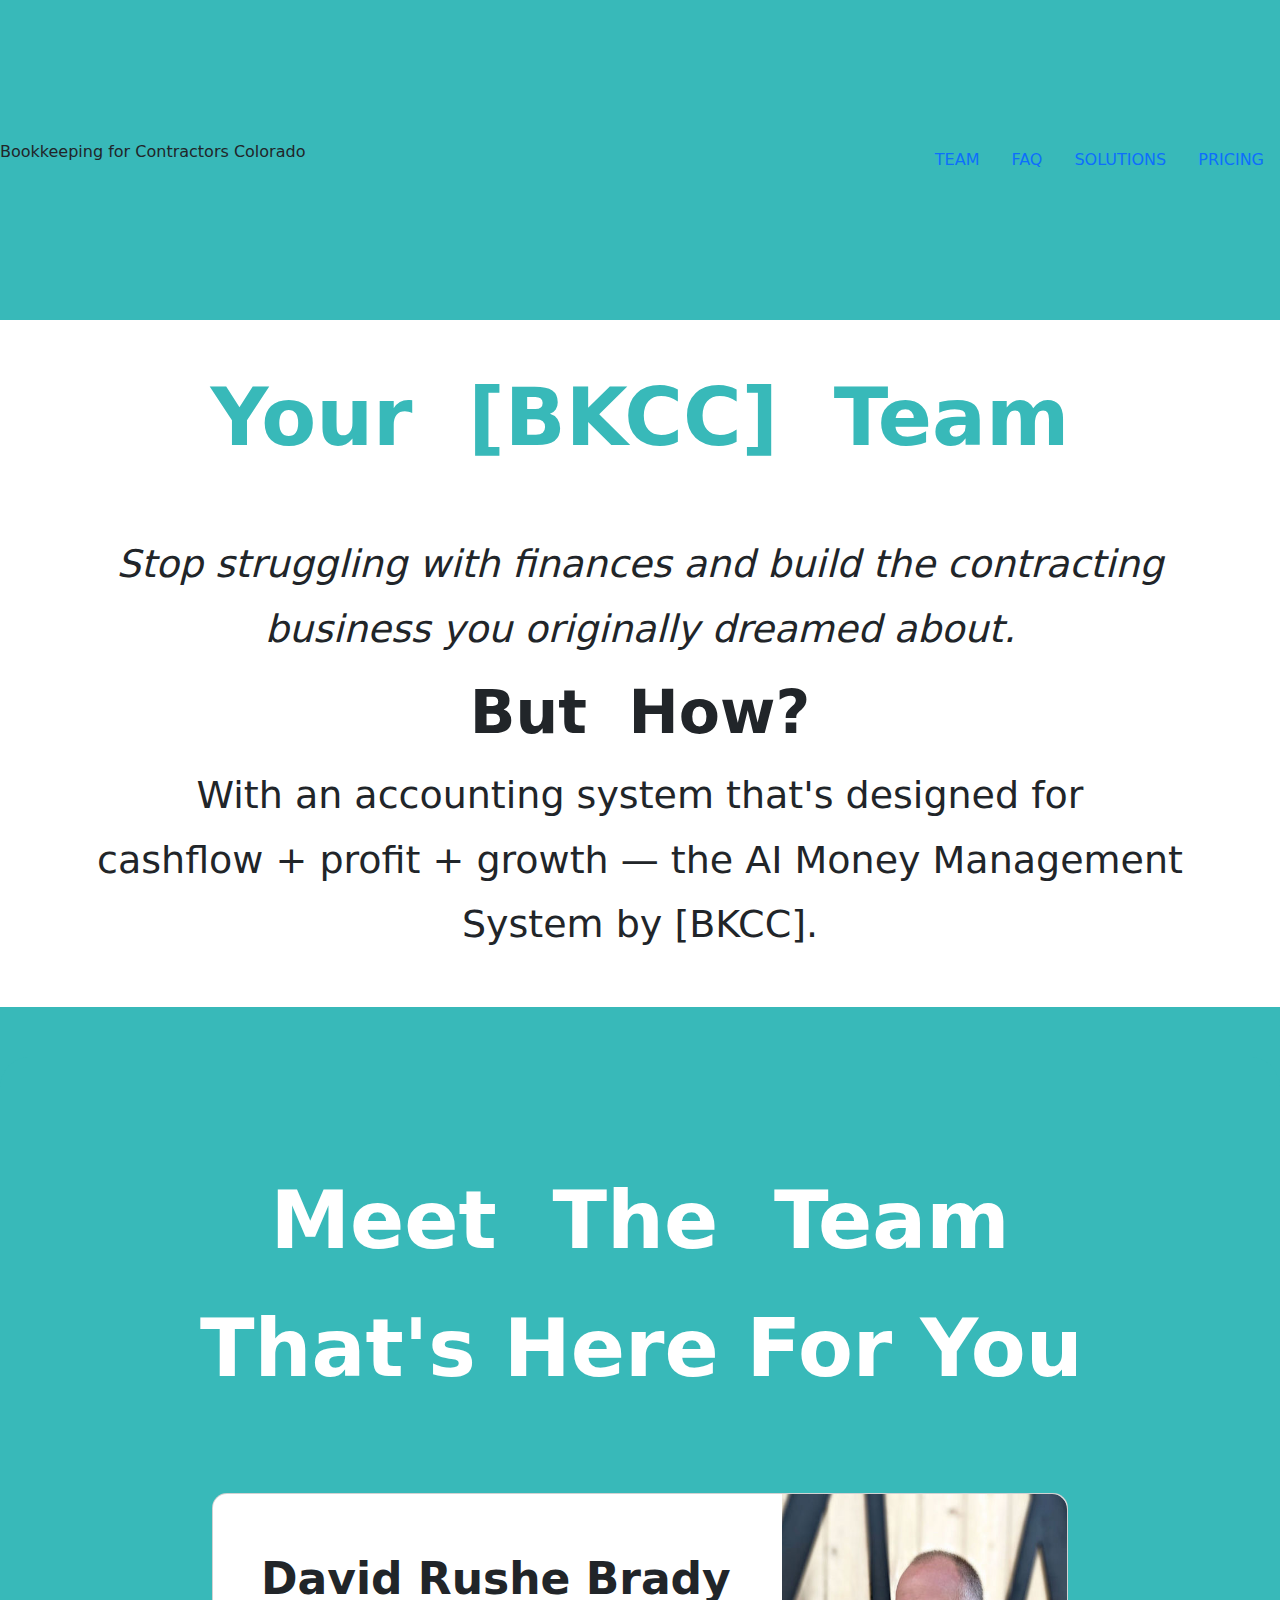
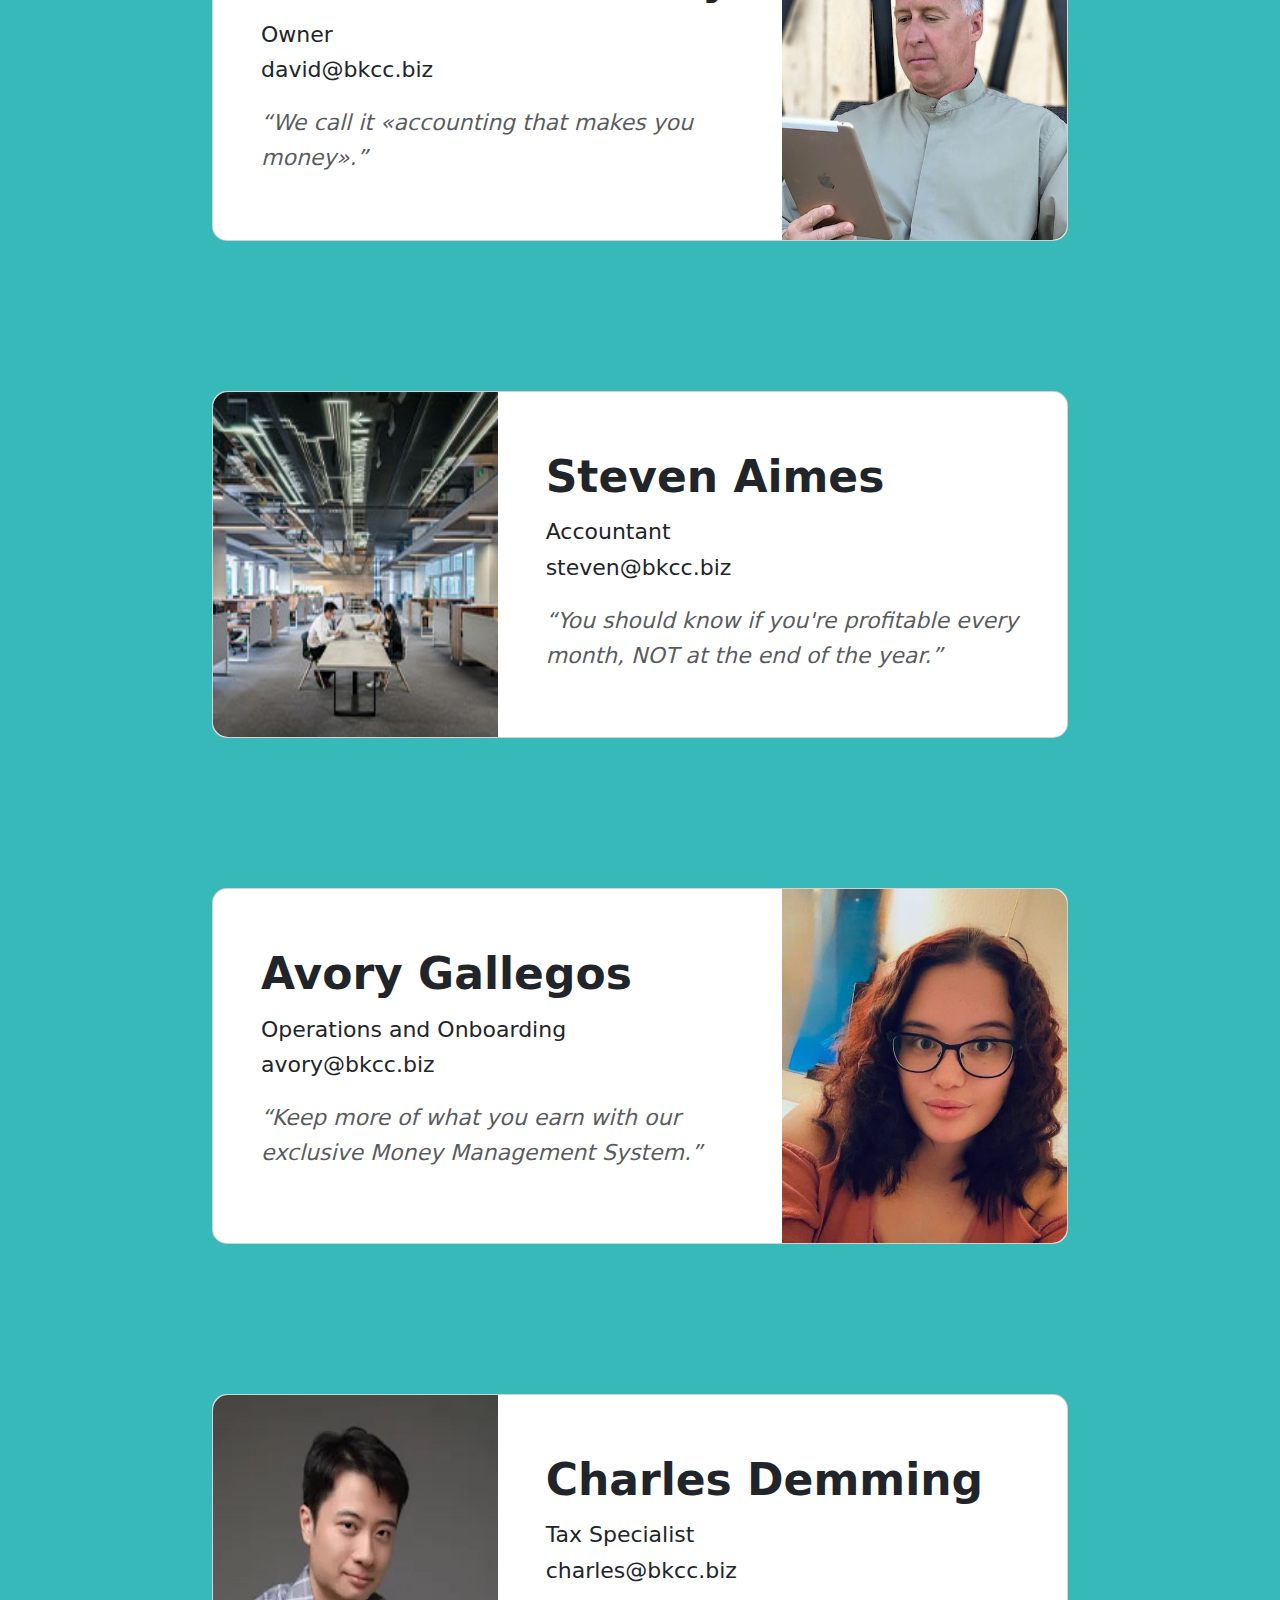
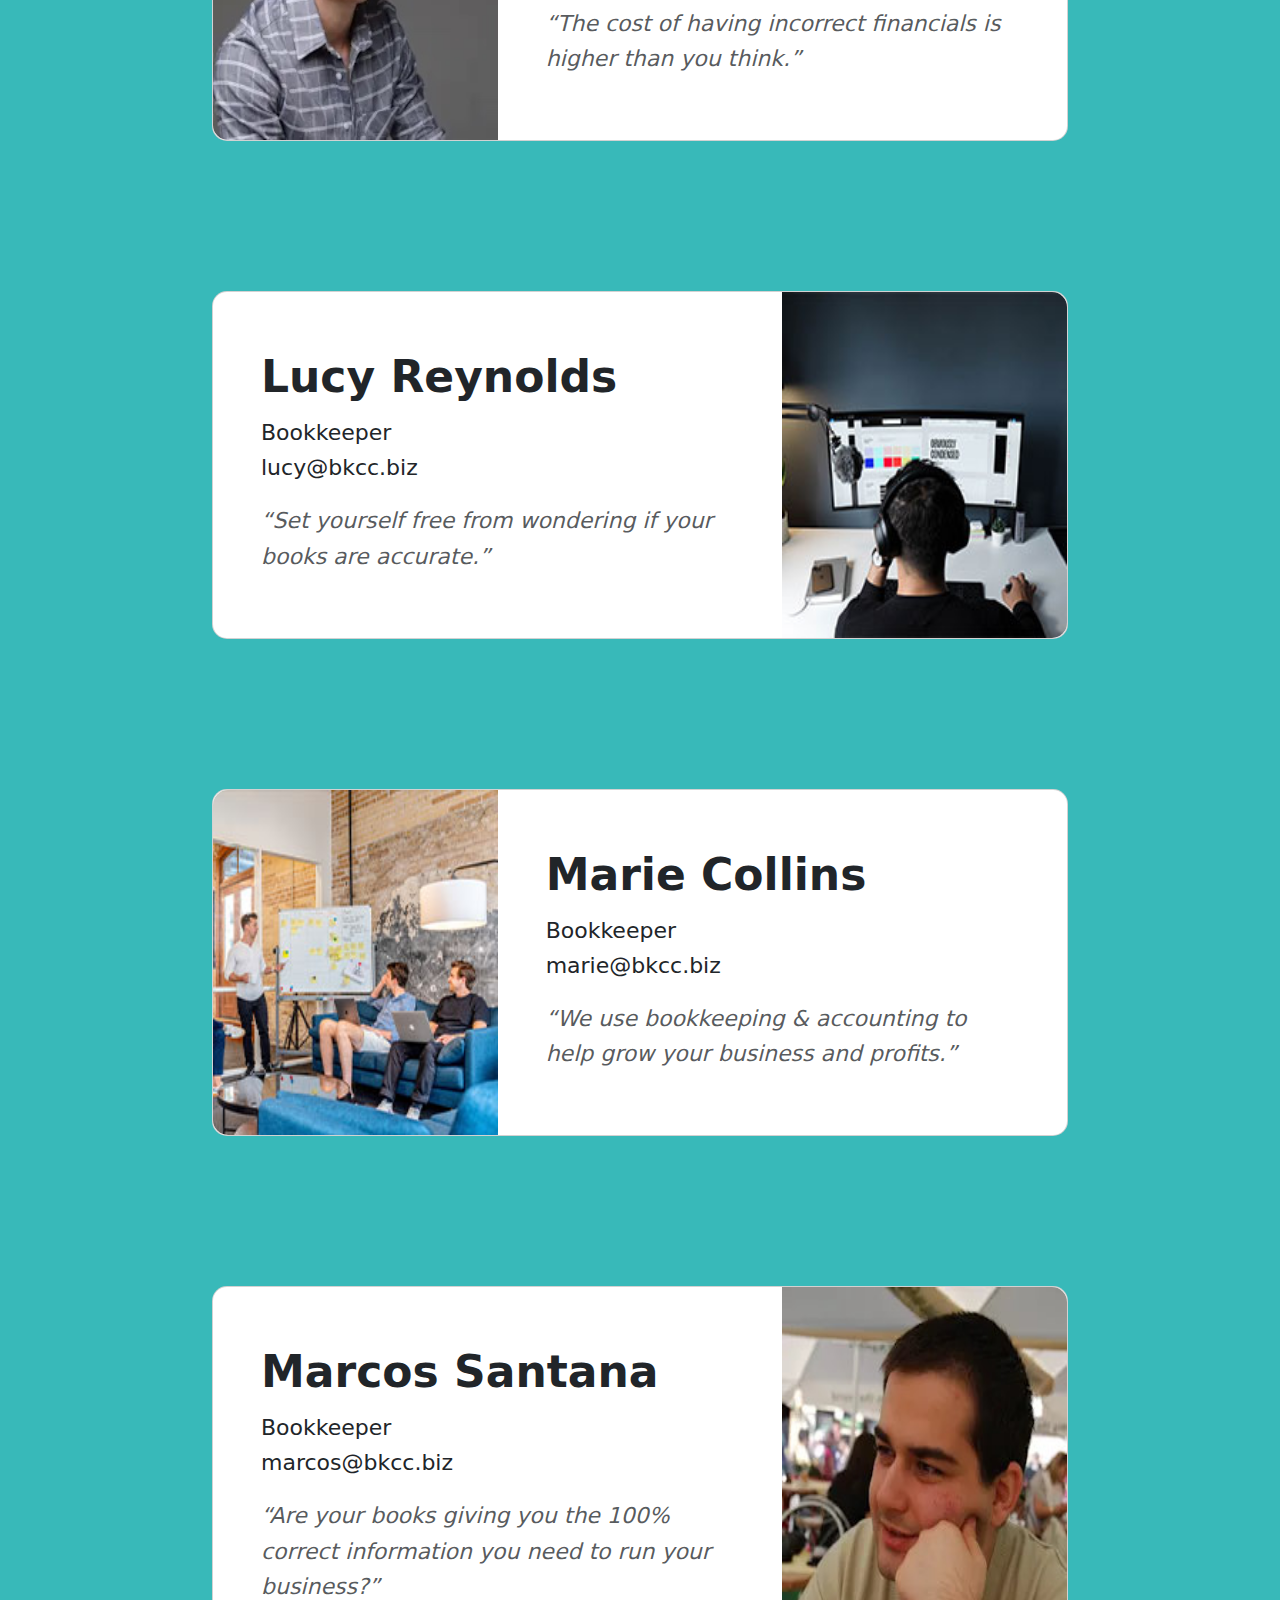
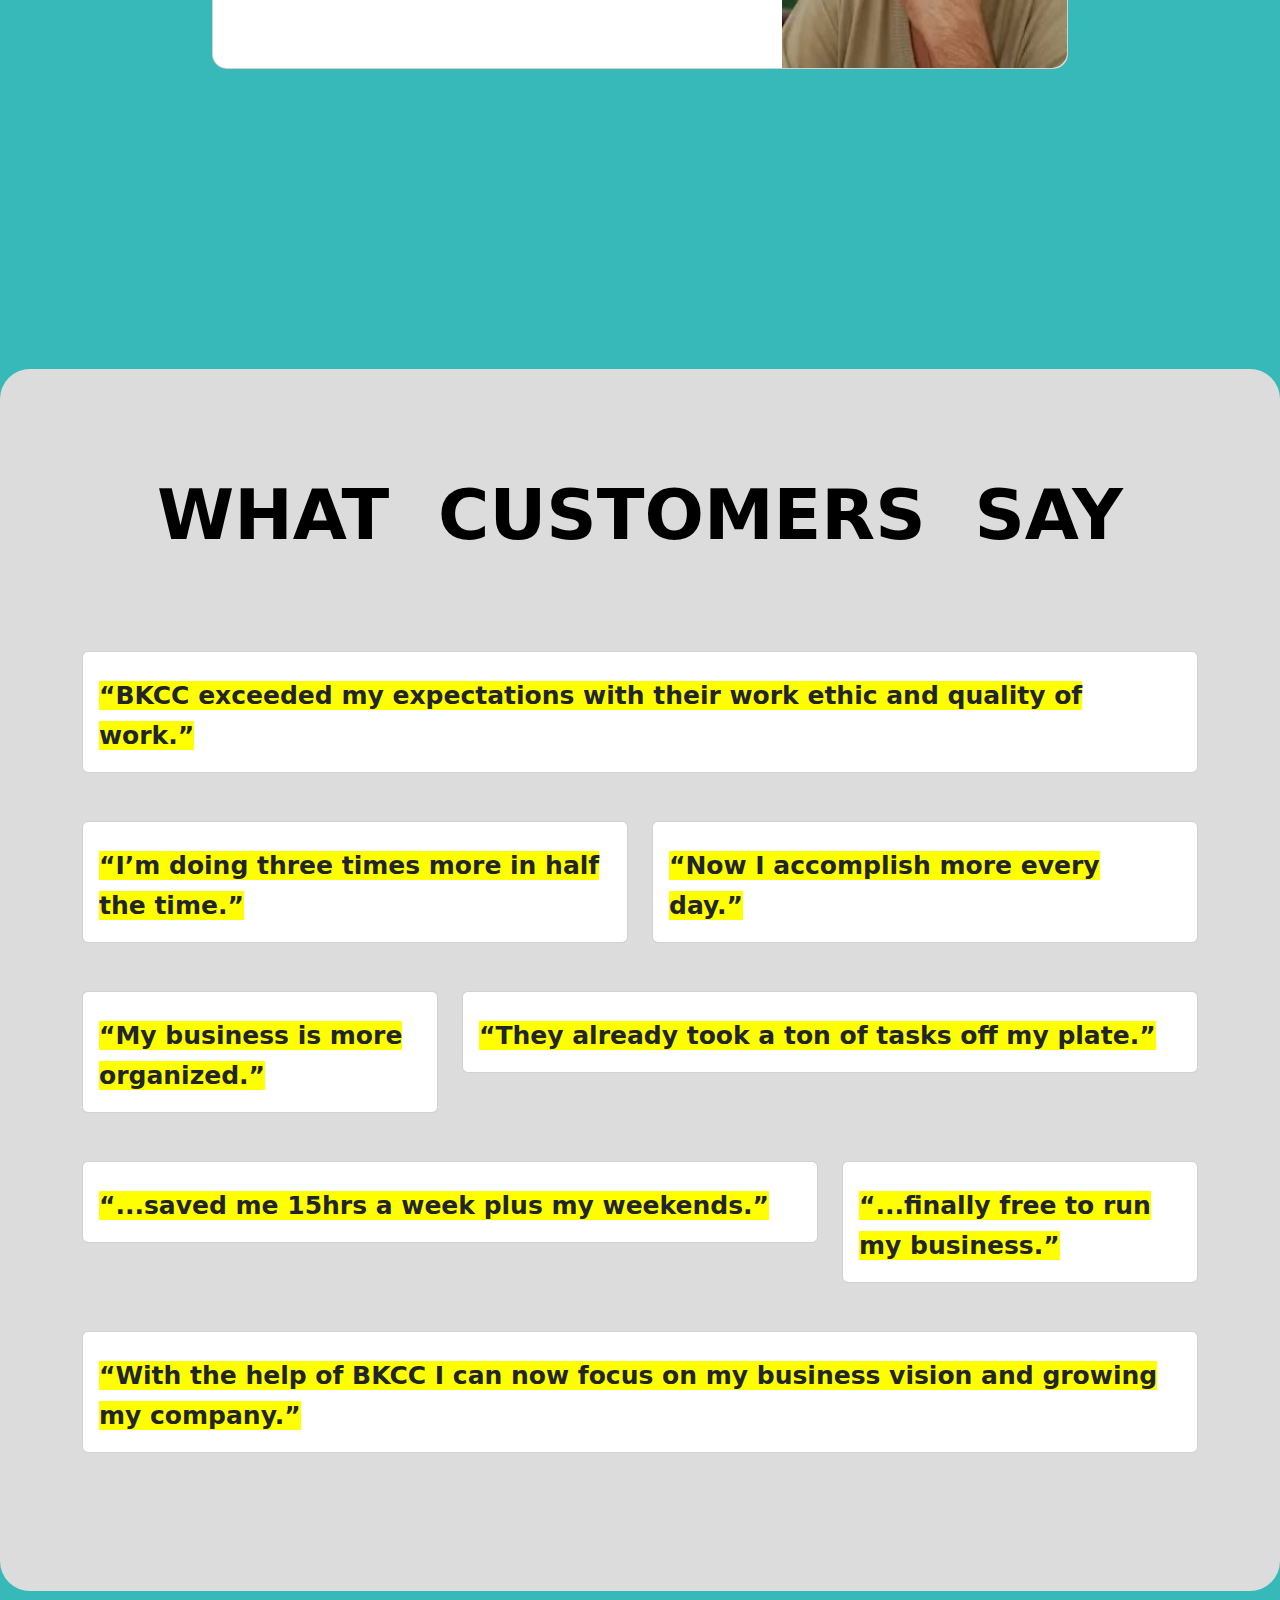
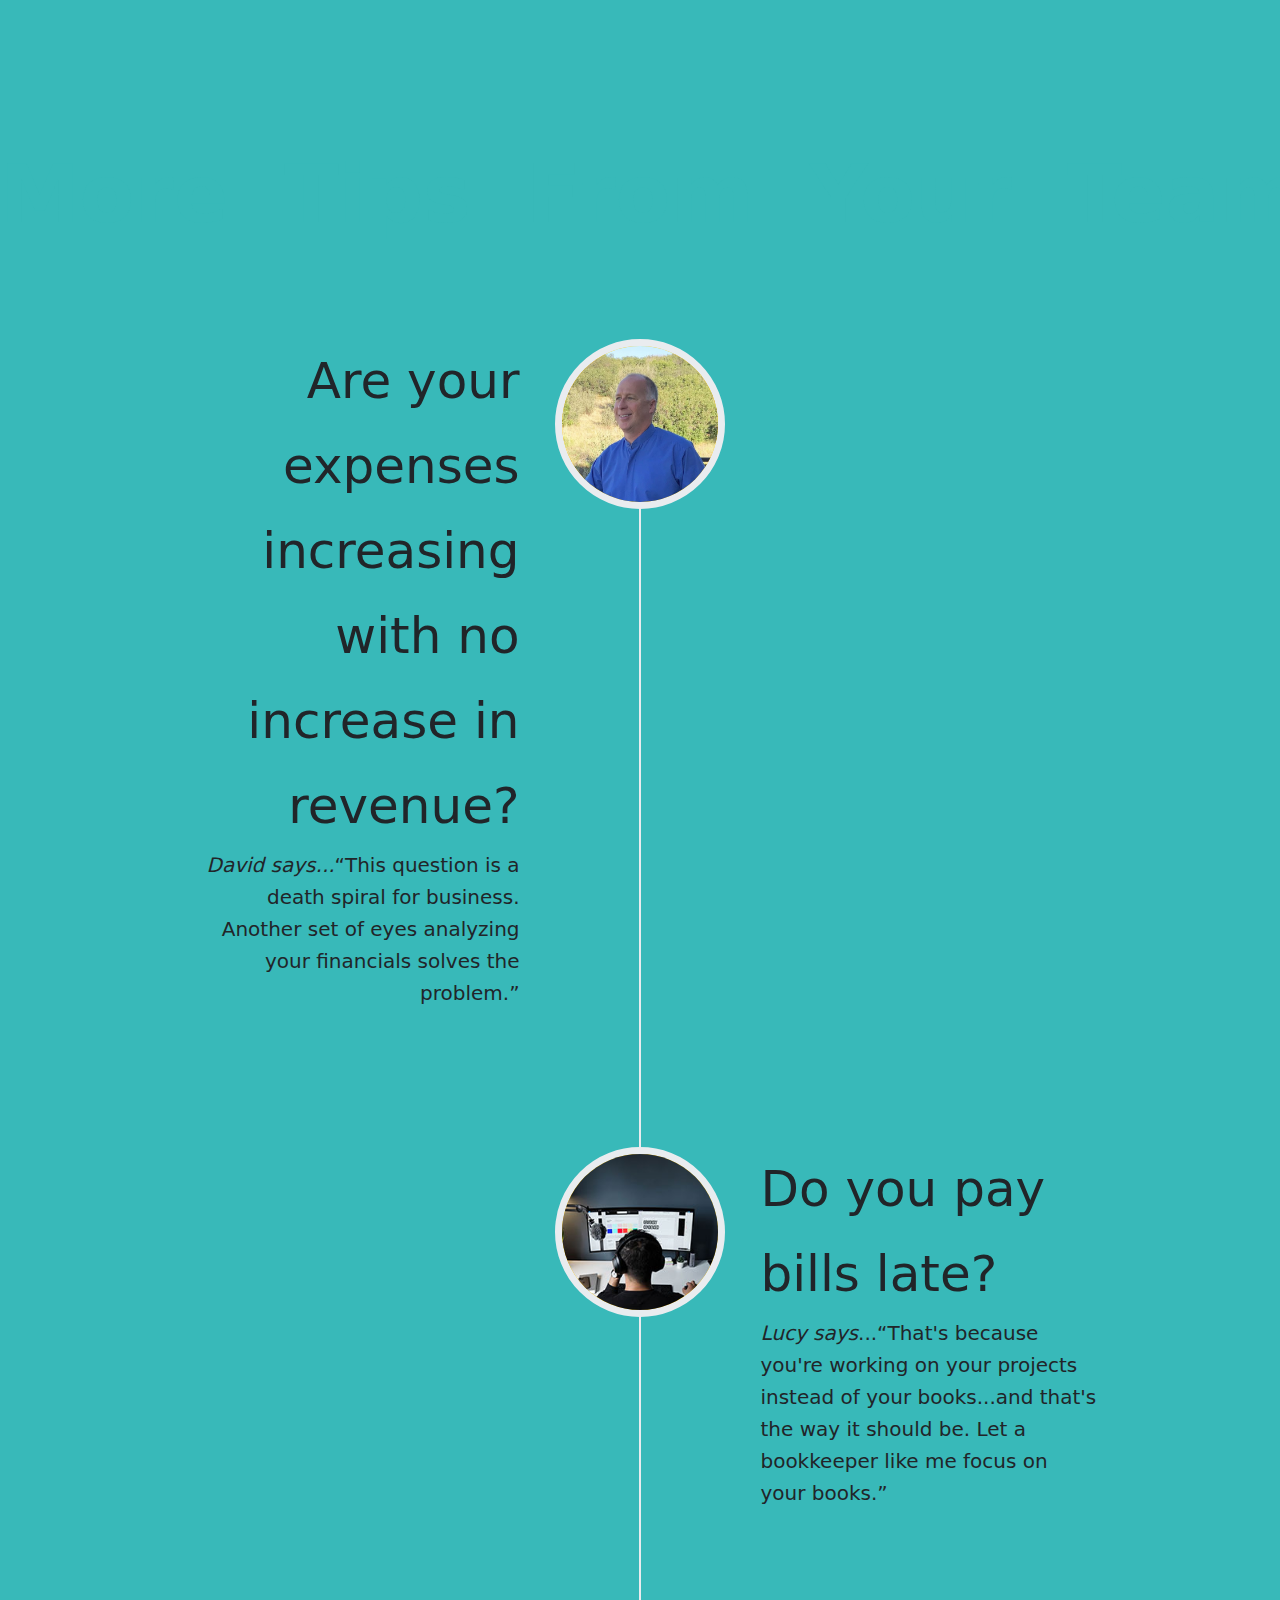
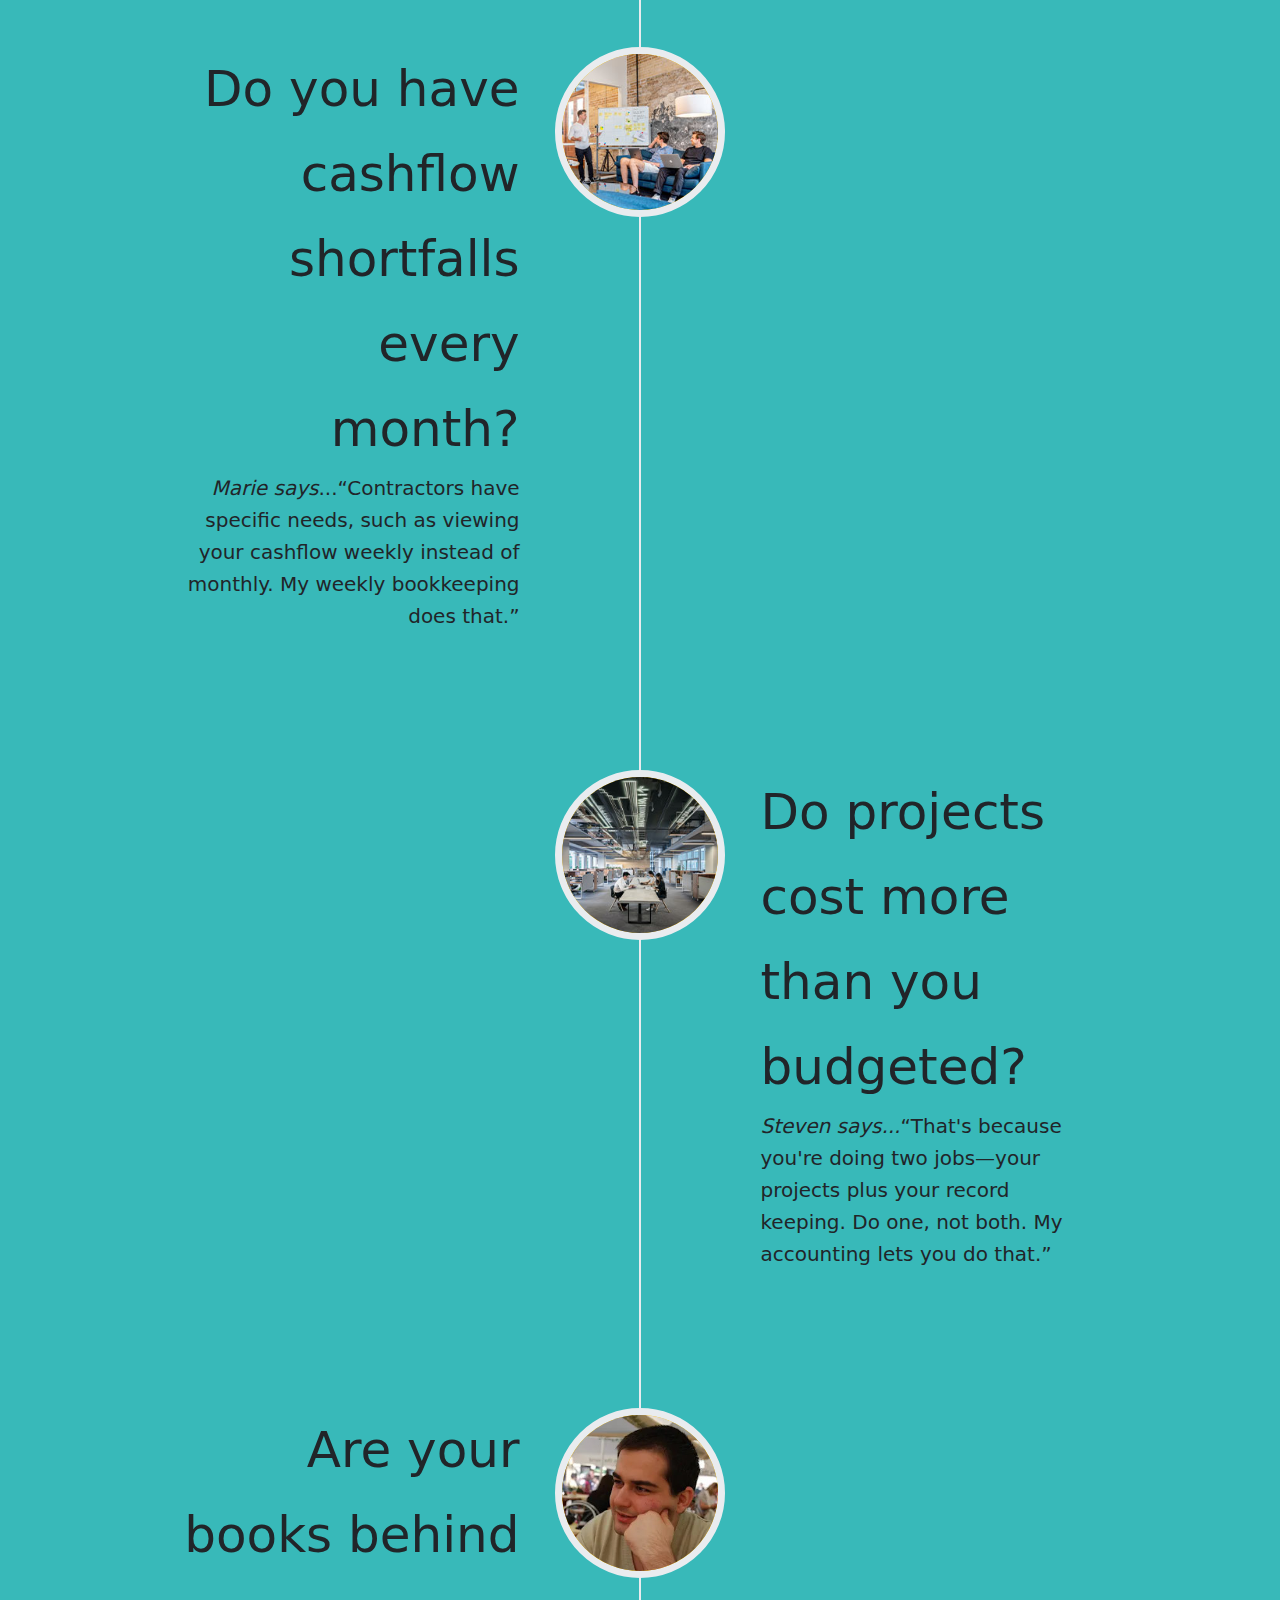
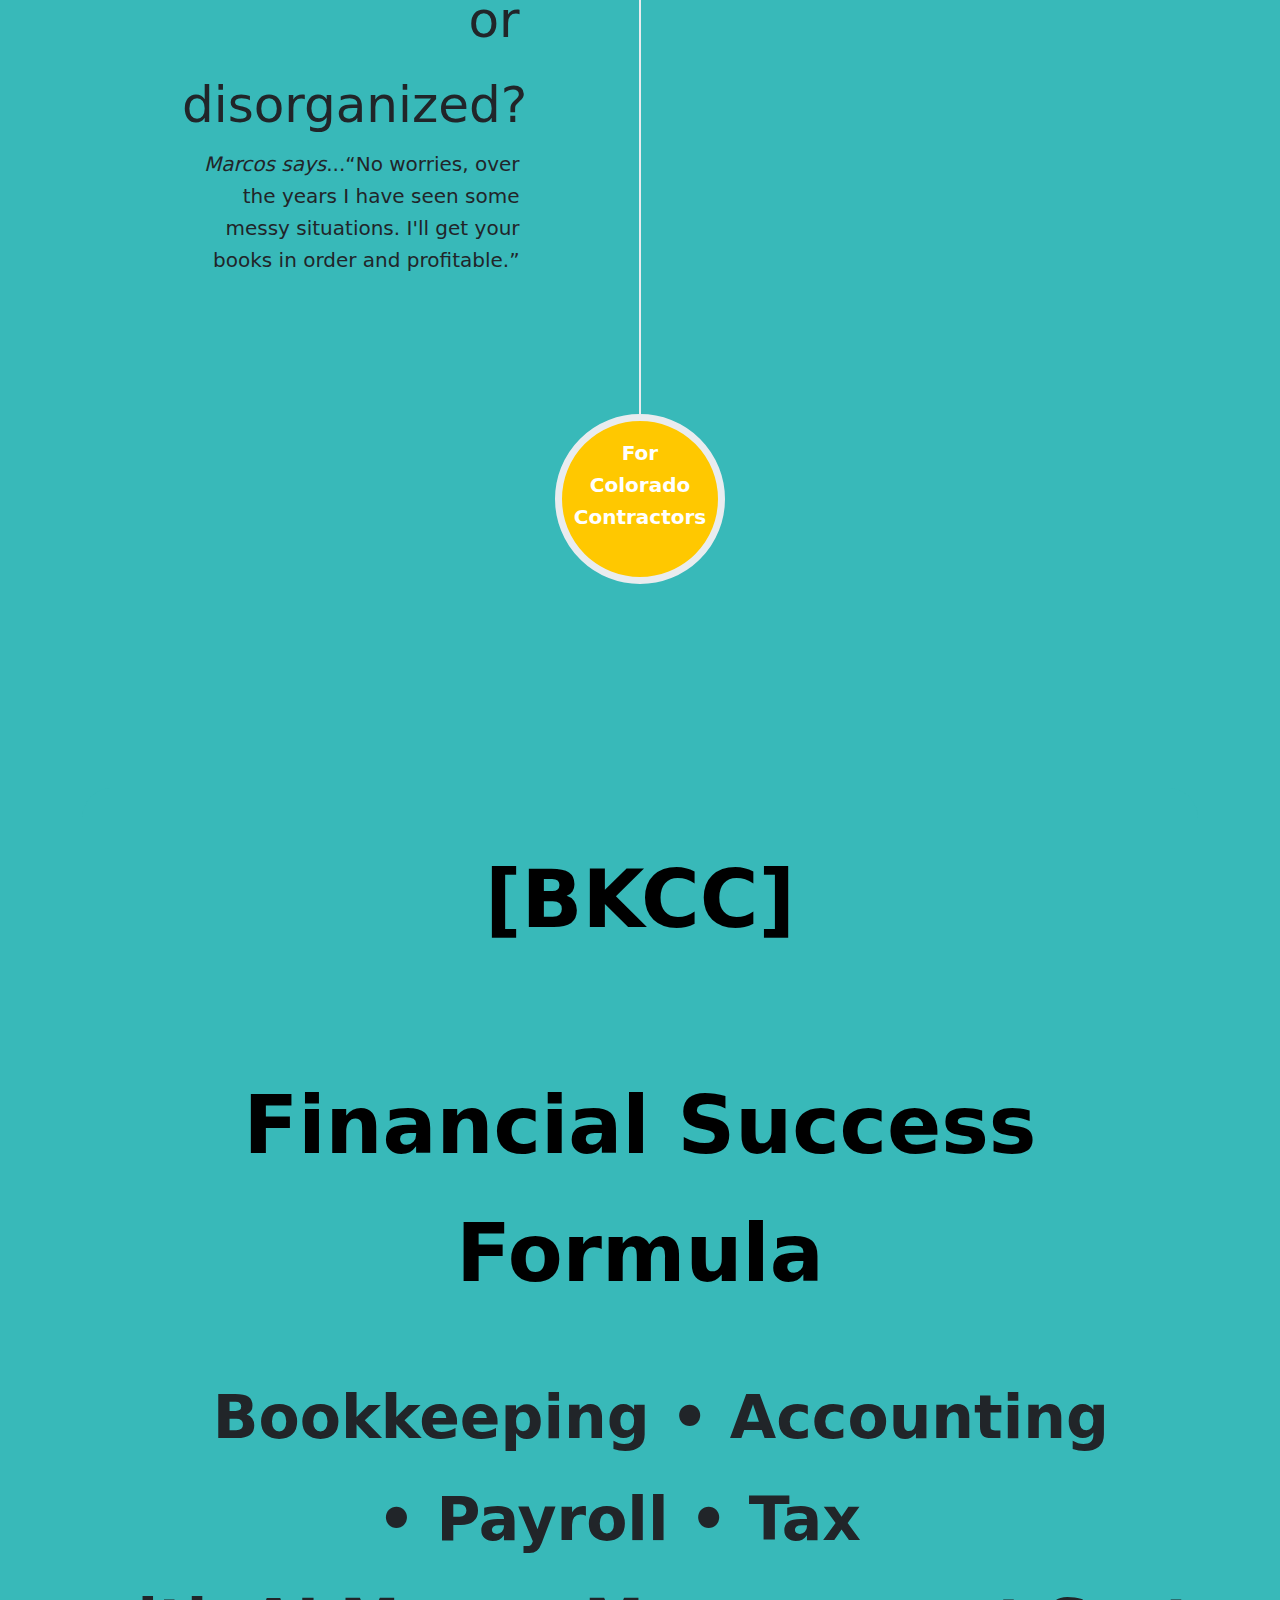
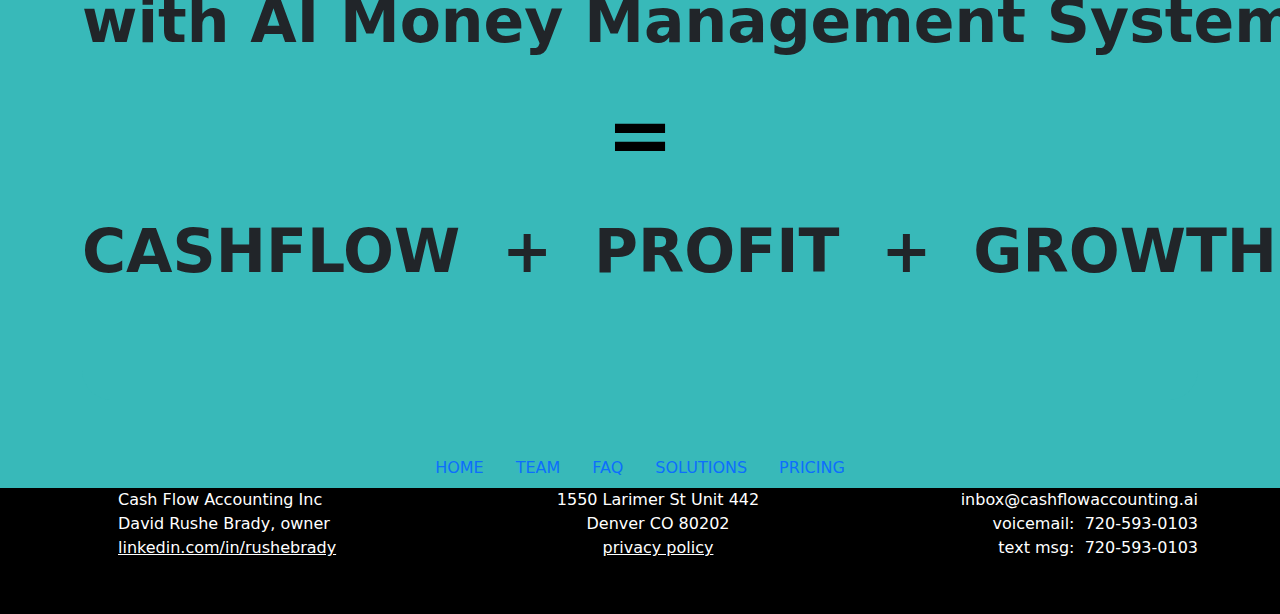
<file: team.html>
<!doctype html>
<html lang="en" data-bs-theme="auto">
    <head>
        <meta charset="utf-8">
        <meta name="viewport" content="width=device-width, initial-scale=1, shrink-to-fit=no">
        <meta name="description" content="About Bookkeeping for Contractors Colorado">
        <meta name="author" content="David Rushe Brady">
        <meta name="publisher" content="David Rushe Brady">
        <meta name="generator" content="Bootstrap 5.3.3">
        <meta name="format-detection" content="telephone=no">
        <title>Team BKCC</title>
        <link href="favicon.ico" rel="icon" type="image/x-icon">
        <link href="https://bookkeepingforcontractors.biz/team.html" rel="canonical">
        <link href="https://cdn.jsdelivr.net/npm/bootstrap-icons@1.11.3/font/bootstrap-icons.min.css" rel="stylesheet">
        <link href="https://cdn.jsdelivr.net/npm/bootstrap@5.3.3/dist/css/bootstrap.min.css" rel="stylesheet" integrity="sha384-QWTKZyjpPEjISv5WaRU9OFeRpok6YctnYmDr5pNlyT2bRjXh0JMhjY6hW+ALEwIH" crossorigin="anonymous">
        <link href="navbar.css" rel="stylesheet">
        <style>    
            body {background-color:#38b9b9;}
            section {border-radius:30px; margin:50px 0; padding:90px 0;}
            header {background-color:#ffffff; text-align:center; margin:0; padding:34px 0 50px 0;}
            footer {color:#ffffff; background-color:#000000; font-weight:200; margin:0; padding:0 0 30px 0;}
            footer div a {color:#ffffff; border-bottom-color:#ffffff;}
            address {margin:0; padding:0;}
            img {max-width:100%; height:auto; display:block; border:0; outline:0; margin:0 auto;}
            p {font-size:20px; font-weight:400; line-height:1.6; margin:0; padding-bottom:18px;}
            mark {font-size:20px; font-weight:600; line-height:1.6; background-color:yellow; margin:0; padding:0;}
            h1 {font-size:80px; font-weight:800; line-height:1.6; text-align:center; color:#38b9b9; margin:0; padding:0 0 50px 0;}
            h2 {font-size:60px; font-weight:600; line-height:1.7; text-align:center; margin:0;}
            h3 {font-size:50px; font-weight:400; line-height:1.7; margin:0;}
            h4 {font-size:40px; font-weight:400; line-height:1.7; margin:0; padding:0;}
            h5{font-size:30px; font-weight:300; line-height:1.6; margin:0; padding:0;}
            h6{font-size:25px; margin:0; padding:0;}
            li {font-size:30px; line-height:2.0;}
            .lst-none{list-style-type:none;}
            .ps-6{padding-left:60px;} .ps-7{padding-left:70px;} .ps-8{padding-left:80px;} .ps-9{padding-left:90px;}
            .border0{border:0;} .br30{border-radius:30px;}
            .bold400{font-weight:400;} .bold500{font-weight:500;} .bold600{font-weight:600;} .bold700{font-weight:700;} .bold800{font-weight:800;} .bold900{font-weight:900;}
            .fc-black{color:#000000;} .fc-white{color:#ffffff;} .fc-turquoise{color:#38b9b9;} .fs-italic{font-style:italic;}
            .bg-silver{background-color:#dcdcdc;} .bg-turquoise{background-color:#38b9b9;} .bg-white{background-color:#ffffff;}
            .font22{font-size:22px;} .font24{font-size:24px;} .font26{font-size:26px;} .font36{font-size:36px;} .font40{font-size:40px;} .font44{font-size:44px;}
            
            @media (max-width:575.98px) { header h1 {font-size:54px;} header div h2 {font-size:35px;} header div h3 {font-size:18px;} }
            @media (min-width:576px) { header h1 {font-size:60px;} header div h2 {font-size:42px;} header div h3 {font-size:24px;} }
            @media (min-width:768px) { header h1 {font-size:80px;} header div h2 {font-size:60px;} header div h3 {font-size:30px;} }
            @media (min-width:992px) { header div h3 {font-size:34px;} }
            @media (min-width:1200px) { header div h3 {font-size:38px;} }
            @media (min-width:1400px) { header div h3 {font-size:42px; padding:30px 130px;} }

            section#bizcard h1 {padding-bottom:80px;}
            section#bizcard div.card {border-radius:15px;} section#bizcard div.card h3 {font-weight:600;}
            section#bizcard div.card img {width:100%; height:100%;}
            .img-right {border-radius:0 15px 15px 0;} .img-left {border-radius:15px 0 0 15px;}
            @media (max-width:575.98px) { section#bizcard h1 {font-size:50px;} section#bizcard div.card h3 {font-size:35px;} }
            @media (min-width:576px) { section#bizcard h1 {font-size:58px;} section#bizcard div.card h3 {font-size:40px;} }
            @media (min-width:768px) { section#bizcard h1 {font-size:80px;} }
            @media (min-width:1200px) { section#bizcard {padding:100px 200px;} section#bizcard div.card h3 {font-size:44px;} section#bizcard div.card p {font-size:22px;} }
            @media (min-width:1400px) { section#bizcard {padding:100px 340px;} }

            section#whatsay h1 {padding-bottom:80px;}
            @media (max-width:575.98px) { section#whatsay h1 {font-size:30px;} section#whatsay div mark {font-size:14px;} }
            @media (min-width:576px) { section#whatsay h1 {font-size:42px;} section#whatsay div mark {font-size:16px;} }
            @media (min-width:768px) { section#whatsay h1 {font-size:54px;} section#whatsay div mark {font-size:20px;} }
            @media (min-width:992px) { section#whatsay h1 {font-size:60px;} section#whatsay div mark {font-size:24px;} }
            @media (min-width:1200px) { section#whatsay h1 {font-size:70px;} section#whatsay div mark {font-size:25px;} }
            @media (min-width:1400px) { section#whatsay h1 {font-size:80px;} }

            hr {margin-left:30%;margin-right:30%;height:3px;color:#ffffff;background-color:#ffffff;overflow:visible;}
            
            ul.list-group {margin:40px 0px 50px 0px;font-size:20px;}
            ul.list-group li {padding:20px 20px 40px 30px;}
            
            .timeline {position:relative; padding:0; list-style:none;}
            .timeline:before {position:absolute; top:0; bottom:0; left:40px; width:2px; margin-left:-1.5px; content:"";background-color:#e9ecef;}
            .timeline > li {position:relative; min-height:50px; margin-bottom:50px;}
            .timeline > li:after, .timeline > li:before {display:table;content:" ";}
            .timeline > li:after {clear:both;}
            .timeline > li .timeline-panel {position:relative; float:right; width:100%; padding:0 20px 0 100px; text-align:left;}
            .timeline > li .timeline-panel:before {right:auto; left:-15px; border-right-width:15px; border-left-width:0;}
            .timeline > li .timeline-panel:after {right:auto; left:-14px; border-right-width:14px; border-left-width:0;}
            .timeline > li .timeline-image {position:absolute; z-index:100; left:0; width:80px; height:80px; margin-left:0; text-align:center; color:white; border:7px solid #e9ecef; border-radius:100%; background-color:#ffc800;}
            .timeline > li .timeline-image h4, .timeline > li .timeline-image .h4 {font-size:10px; line-height:14px; margin-top:12px;}
            .timeline > li.timeline-inverted > .timeline-panel {float:right; padding:0 20px 0 100px; text-align:left;}
            .timeline > li.timeline-inverted > .timeline-panel:before {right:auto; left:-15px; border-right-width:15px; border-left-width:0;}
            .timeline > li.timeline-inverted > .timeline-panel:after {right:auto; left:-14px; border-right-width:14px; border-left-width:0;}
            .timeline > li:last-child {margin-bottom:0;}
            .timeline .timeline-heading h4, .timeline .timeline-heading .h4 {margin-top:0; color:inherit;}
            .timeline .timeline-heading h4.subheading, .timeline .timeline-heading .subheading.h4 {text-transform:none;}
            .timeline .timeline-body > ul, .timeline .timeline-body > p {margin-bottom:0;}
            section#team h1 {padding-bottom:80px;}
            @media (max-width:575.98px) { section#team h1 {font-size:26px;} }
            @media (min-width:576px) { section#team h1 {font-size:40px;} }
            @media (min-width:768px) {
                section#team h1 {font-size:54px;}
                .timeline:before {left:50%;} .timeline > li {min-height:100px;margin-bottom:100px;}
                .timeline > li .timeline-panel {float:left; width:41%; padding:0 20px 20px 30px; text-align:right;}
                .timeline > li .timeline-image {left:50%; width:100px; height:100px; margin-left:-50px;}
                .timeline > li .timeline-image h4, .timeline > li .timeline-image .h4 {font-size:13px; line-height:18px; margin-top:16px;}
                .timeline > li.timeline-inverted > .timeline-panel {float:right; padding:0 30px 20px 20px; text-align:left;}
            }
            @media (min-width:992px) {
                section#team h1 {font-size:50px;}
                .timeline > li {min-height:150px;}
                .timeline > li .timeline-panel {padding:0 20px 20px;}
                .timeline > li .timeline-image {width:150px; height:150px; margin-left:-75px;}
                .timeline > li .timeline-image h4, .timeline > li .timeline-image .h4 {font-size:18px; line-height:26px; margin-top:30px;}
                .timeline > li.timeline-inverted > .timeline-panel {padding:0 20px 20px;}
            }
            @media (min-width:1200px) {
                section#team h1 {font-size:80px;}
                .timeline > li {min-height:170px;}
                .timeline > li .timeline-panel {padding:0 20px 20px 100px;}
                .timeline > li .timeline-image {width:170px; height:170px; margin-left:-85px;}
                .timeline > li .timeline-image h4, .timeline > li .timeline-image .h4 {margin-top:40px;}
                .timeline > li.timeline-inverted > .timeline-panel {padding:0 100px 20px 20px;}
            }
        </style>
    </head>
<body>
<div class="d-flex flex-column w-100 mx-auto">
    <!--NAV-->
    <section id="navbar-top">
        <a id="logo" class="nav-link justify-content-center float-xl-start" href="./">Bookkeeping&nbsp;for&nbsp;Contractors&nbsp;Colorado</a>
        <nav class="nav justify-content-center float-xl-end">
          <a class="nav-link active" href="./team.html">TEAM</a>
          <a class="nav-link" href="./faq.html">FAQ</a>
          <a class="nav-link" href="./solutions.html">SOLUTIONS</a>
          <a class="nav-link" href="./pricing.html">PRICING</a>
        </nav>
    </section>
    <!--END NAV-->
    
    <!--HEADER-->
    <header>
        <h1>Your&nbsp;&nbsp;[BKCC]&nbsp;&nbsp;Team</h1>
        <div class="container-lg">
            <h3 class="fs-italic">Stop struggling with finances and build the contracting business you originally dreamed about.</h3>
            <h2>But&nbsp;&nbsp;How?</h2>
            <h3>With an accounting system that's designed for cashflow&nbsp;+&nbsp;profit&nbsp;+&nbsp;growth &mdash; the AI Money Management System by [BKCC].</h3>
        </div>
    </header>
    <!--END HEADER-->
    <!--MAIN-->
    <main>

        <!--BIZ CARDS-->
        <section id="bizcard" class="bg-turquoise">
        <h1 class="fc-white">Meet&nbsp;&nbsp;The&nbsp;&nbsp;Team<br>That's&nbsp;Here&nbsp;For&nbsp;You</h1>
        <div class="container-sm">
            <div class="card bg-white">
                <div class="row g-0">
                  <div class="col-md-8 p-5">
                      <h3>David&nbsp;Rushe&nbsp;Brady</h3>
                      <p class="card-text">Owner<br>david@bkcc.biz</p>
                      <p class="card-text text-body-secondary fs-italic mb-0 pb-3">&ldquo;We call it &laquo;accounting that makes you money&raquo;.&rdquo;</p>
                  </div>
                  <div class="col-md-4"><img class="img-right" src="brady3.jpg" alt="..."></div>
                </div>
            </div>
            <p>&nbsp;</p><p>&nbsp;</p><p>&nbsp;</p>
            <div class="card bg-white">
                <div class="row g-0">
                  <div class="col-md-4"><img class="img-left" src="about4.jpg" alt="..."></div>
                  <div class="col-md-8 p-5">
                      <h3>Steven&nbsp;Aimes</h3>
                      <p class="card-text">Accountant<br>steven@bkcc.biz</p>
                      <p class="card-text text-body-secondary fs-italic mb-0 pb-3">&ldquo;You should know if you're profitable every month, NOT at the end of the year.&rdquo;</p>
                  </div>
                </div>
            </div>
            <p>&nbsp;</p><p>&nbsp;</p><p>&nbsp;</p>
            <div class="card bg-white">
                <div class="row g-0">
                  <div class="col-md-8 p-5">
                      <h3>Avory&nbsp;Gallegos</h3>
                      <p class="card-text">Operations and Onboarding<br>avory@bkcc.biz</p>
                      <p class="card-text text-body-secondary fs-italic mb-0 pb-3">&ldquo;Keep more of what you earn with our exclusive Money Management System.&rdquo;</p>
                  </div>
                  <div class="col-md-4"><img class="img-right" src="avory2.jpg" alt="..."></div>
                </div>
            </div>
            <p>&nbsp;</p><p>&nbsp;</p><p>&nbsp;</p>
            <div class="card bg-white">
                <div class="row g-0">
                  <div class="col-md-4"><img class="img-left" src="about6.jpg" alt="..."></div>
                  <div class="col-md-8 p-5">
                      <h3>Charles&nbsp;Demming</h3>
                      <p class="card-text">Tax Specialist<br>charles@bkcc.biz</p>
                      <p class="card-text text-body-secondary fs-italic mb-0 pb-3">&ldquo;The cost of having incorrect financials is higher than you think.&rdquo;</p>
                  </div>
                </div>
            </div>
            <p>&nbsp;</p><p>&nbsp;</p><p>&nbsp;</p>
            <div class="card bg-white">
                <div class="row g-0">
                  <div class="col-md-8 p-5">
                      <h3>Lucy&nbsp;Reynolds</h3>
                      <p class="card-text">Bookkeeper<br>lucy@bkcc.biz</p>
                      <p class="card-text text-body-secondary fs-italic mb-0 pb-3">&ldquo;Set yourself free from wondering if your books are accurate.&rdquo;</p>
                  </div>
                  <div class="col-md-4"><img class="img-right" src="about2.jpg" alt="..."></div>
                </div>
            </div>
            <p>&nbsp;</p><p>&nbsp;</p><p>&nbsp;</p>
            <div class="card bg-white">
                <div class="row g-0">
                  <div class="col-md-4"><img class="img-left" src="about3.jpg" alt="..."></div>
                  <div class="col-md-8 p-5">
                      <h3>Marie&nbsp;Collins</h3>
                      <p class="card-text">Bookkeeper<br>marie@bkcc.biz</p>
                      <p class="card-text text-body-secondary fs-italic mb-0 pb-3">&ldquo;We use bookkeeping &amp; accounting to help grow your business and profits.&rdquo;</p>
                  </div>
                </div>
            </div>
            <p>&nbsp;</p><p>&nbsp;</p><p>&nbsp;</p>
            <div class="card bg-white">
                <div class="row g-0">
                  <div class="col-md-8 p-5">
                      <h3>Marcos&nbsp;Santana</h3>
                      <p class="card-text">Bookkeeper<br>marcos@bkcc.biz</p>
                      <p class="card-text text-body-secondary fs-italic mb-0 pb-3">&ldquo;Are your books giving you the 100% correct information you need to run your business?&rdquo;</p>
                  </div>
                  <div class="col-md-4"><img class="img-right" src="about5.jpg" alt="..."></div>
                </div>
            </div>
            <p>&nbsp;</p><p>&nbsp;</p><p>&nbsp;</p>
        </div></section>
        <!--END BIZ CARDS-->

        <!--WHAT CUSTOMERS SAY-->
        <section id="whatsay" class="bg-silver">
        <h1 class="fc-black">WHAT&nbsp;&nbsp;CUSTOMERS&nbsp;&nbsp;SAY</h1>
        <div class="container-lg">
            <div class="row">
                <div class="col mb-5"><div class="card"><div class="card-body pt-4"><mark>&ldquo;BKCC exceeded my expectations with their work ethic and quality of work.&rdquo;</mark></div></div></div>
            </div>
            <div class="row">
                <div class="col mb-5"><div class="card"><div class="card-body pt-4"><mark>&ldquo;I’m doing three times more in half the time.&rdquo;</mark></div></div></div>
                <div class="col mb-5"><div class="card"><div class="card-body pt-4"><mark>&ldquo;Now I accomplish more every day.&rdquo;</mark></div></div></div>
            </div>
            <div class="row">
                <div class="col-4 mb-5"><div class="card"><div class="card-body pt-4"><mark>&ldquo;My business is more organized.&rdquo;</mark></div></div></div>
                <div class="col-8 mb-5"><div class="card"><div class="card-body pt-4"><mark>&ldquo;They already took a ton of tasks off my plate.&rdquo;</mark></div></div></div>
            </div>
            <div class="row">
                <div class="col-8 mb-5"><div class="card"><div class="card-body pt-4"><mark>&ldquo;...saved me 15hrs a week plus my weekends.&rdquo;</mark></div></div></div>
                <div class="col-4 mb-5"><div class="card"><div class="card-body pt-4"><mark>&ldquo;...finally free to run my business.&rdquo;</mark></div></div></div>
            </div>
            <div class="row">
                <div class="col mb-5"><div class="card"><div class="card-body pt-4"><mark>&ldquo;With the help of BKCC I can now focus on my business vision and growing my company.&rdquo;</mark></div></div></div>
            </div>
        </div></section>
        <!--END WHAT CUSTOMERS SAY-->
        
        <!--TEAM-->
        <section id="team">
        <h1>More&nbsp;&nbsp;Tips&nbsp;&nbsp;From&nbsp;&nbsp;Your&nbsp;&nbsp;Team</h1>
        <div class="container-lg">
                <ul class="timeline">
                    <li class="timeline-image">
                        <div class="timeline-image"><img class="rounded-circle img-fluid" src="brady6.jpg" alt="about1"></div>
                        <div class="timeline-panel">
                            <div class="timeline-heading"><h3>Are your expenses increasing with no increase in revenue?</h3></div>
                            <div class="timeline-body"><p><em>David says...</em>&ldquo;This question is a death spiral for business. Another set of eyes analyzing your financials solves the problem.&rdquo;</p></div>
                        </div>
                    </li>
                    <li class="timeline-inverted">
                        <div class="timeline-image"><img class="rounded-circle img-fluid" src="about2.jpg" alt="about2"></div>
                        <div class="timeline-panel">
                            <div class="timeline-heading"><h3>Do you pay bills late?</h3></div>
                            <div class="timeline-body"><p><em>Lucy says</em>...&ldquo;That's because you're working on your projects instead of your books...and that's the way it should be. Let a bookkeeper like me focus on your books.&rdquo;</p></div>
                        </div>
                    </li>
                    <li>
                        <div class="timeline-image"><img class="rounded-circle img-fluid" src="about3.jpg" alt="about3"></div>
                        <div class="timeline-panel">
                            <div class="timeline-heading"><h3>Do you have cashflow shortfalls every month?</h3></div>
                            <div class="timeline-body"><p><em>Marie says</em>...&ldquo;Contractors have specific needs, such as viewing your cashflow weekly instead of monthly. My weekly bookkeeping does that.&rdquo;</p></div>
                        </div>
                    </li>
                    <li class="timeline-inverted">
                        <div class="timeline-image"><img class="rounded-circle img-fluid" src="about4.jpg" alt="about4"></div>
                        <div class="timeline-panel">
                            <div class="timeline-heading"><h3>Do projects cost more than you budgeted?</h3></div>
                            <div class="timeline-body"><p><em>Steven says...</em>&ldquo;That's because you're doing two jobs&mdash;your projects plus your record keeping. Do one, not both. My accounting lets you do that.&rdquo;</p></div>
                        </div>
                    </li>
                    <li>
                        <div class="timeline-image"><img class="rounded-circle img-fluid" src="about5.jpg" alt="about5"></div>
                        <div class="timeline-panel">
                            <div class="timeline-heading"><h3>Are your books behind or disorganized?</h3></div>
                            <div class="timeline-body"><p><em>Marcos says</em>...&ldquo;No worries, over the years I have seen some messy situations. I'll get your books in order and profitable.&rdquo;</p></div>
                        </div>
                    </li>
                    <li class="timeline-inverted">
                        <div class="timeline-image"><p class="bold900 pt-3">For<br>Colorado<br>Contractors</p></div>
                    </li>
                </ul>
        </div></section>
        <!--end TEAM-->
            
        <!--TEAM
        <section id="team" class="bground-light">
            <div class="container-sm">
                <div class="text-center">
                    <h1 class="text-uppercase">Pricing</h1>
                    <h3 class="text-muted">[&nbsp;$900&nbsp;&mdash;&nbsp;$3900&nbsp;]</h3>
                </div>
                <div class="row">
                    <div class="col-lg-4">
                        <div class="team-member">
                            <img class="mx-auto rounded-circle" src="team1.jpg" alt="..." />
                            <h4>Parveen Anand</h4>
                            <p class="text-muted">Lead Designer</p>
                            <a class="btn btn-dark btn-social mx-2" href="#!"><i class="fab fa-twitter"></i></a>
                            <a class="btn btn-dark btn-social mx-2" href="#!"><i class="fab fa-facebook-f"></i></a>
                            <a class="btn btn-dark btn-social mx-2" href="#!"><i class="fab fa-linkedin-in"></i></a>
                        </div>
                    </div>
                    <div class="col-lg-4">
                        <div class="team-member">
                            <img class="mx-auto rounded-circle" src="team2.jpg" alt="..." />
                            <h4>Diana Petersen</h4>
                            <p class="text-muted">Lead Marketer</p>
                            <a class="btn btn-dark btn-social mx-2" href="#!"><i class="fab fa-twitter"></i></a>
                            <a class="btn btn-dark btn-social mx-2" href="#!"><i class="fab fa-facebook-f"></i></a>
                            <a class="btn btn-dark btn-social mx-2" href="#!"><i class="fab fa-linkedin-in"></i></a>
                        </div>
                    </div>
                    <div class="col-lg-4">
                        <div class="team-member">
                            <img class="mx-auto rounded-circle" src="team3.jpg" alt="..." />
                            <h4>Larry Parker</h4>
                            <p class="text-muted">Lead Developer</p>
                            <a class="btn btn-dark btn-social mx-2" href="#!"><i class="fab fa-twitter"></i></a>
                            <a class="btn btn-dark btn-social mx-2" href="#!"><i class="fab fa-facebook-f"></i></a>
                            <a class="btn btn-dark btn-social mx-2" href="#!"><i class="fab fa-linkedin-in"></i></a>
                        </div>
                    </div>
                </div>
                <div class="row">
                    <div class="col-lg-8 mx-auto text-center"><p class="large text-muted">Lorem ipsum dolor sit amet, consectetur adipisicing elit. Aut eaque, laboriosam veritatis, quos non quis ad perspiciatis, totam corporis ea, alias ut unde.</p></div>
                </div>
            </div>
        </section>
        end TEAM-->
        
    </main>
    <!--END MAIN-->
    
    <!--PREFOOTER-->
    <div id="prefooter">
    <div class="container-md">
        <div class="bg-turquoise br30 my-5 py-5">
            <h1 class="fc-black">[BKCC]</h1>
            <h1 class="fc-black py-5">Financial Success Formula</h1>
            <h2>&nbsp;&nbsp;Bookkeeping&nbsp;&bull;&nbsp;Accounting &bull;&nbsp;Payroll&nbsp;&bull;&nbsp;Tax&nbsp;&nbsp;<br>with&nbsp;AI&nbsp;Money&nbsp;Management&nbsp;System</h2>
            <h1 class="fc-black p-0">&equals;</h1>
            <h2>CASHFLOW&nbsp;&nbsp;+&nbsp;&nbsp;PROFIT&nbsp;&nbsp;+&nbsp;&nbsp;GROWTH</h2>
            <p>&nbsp;</p>
        </div>
    </div></div>
    <!--END PREFOOTER>
    <!--NAVBAR BOTTOM-->
    <div id="navbar-bottom">
        <nav class="nav justify-content-center">
            <a class="nav-link" href="./">HOME</a>
            <a class="nav-link active" href="./team.html">TEAM</a>
            <a class="nav-link" href="./faq.html">FAQ</a>
            <a class="nav-link" href="./solutions.html">SOLUTIONS</a>
            <a class="nav-link" href="./pricing.html">PRICING</a>
        </nav>
    </div>
    <!--END NAVBAR BOTTOM-->
    <!--FOOTER--->
    <footer>
    <div class="container-lg">
        <div class="row align-items-center">
            <div class="col-md text-md-start ps-5 pb-4">Cash&nbsp;Flow&nbsp;Accounting&nbsp;Inc<br>David&nbsp;Rushe&nbsp;Brady,&nbsp;owner<br><a href="https://www.linkedin.com/in/rushebrady" target="_blank">linkedin.com/in/rushebrady</a></div>
            <div class="col-md text-md-center ps-5 pb-4"><address>1550&nbsp;Larimer&nbsp;St&nbsp;Unit&nbsp;442<br>Denver&nbsp;CO&nbsp;80202</address><a href="https://cashflowaccounting.ai/privacy-policy.html">privacy&nbsp;policy</a></div>
            <div class="col-md text-md-end ps-5 pb-4">inbox@cashflowaccounting.ai<br>voicemail:&nbsp;&nbsp;720-593-0103<br>text&nbsp;msg:&nbsp;&nbsp;720-593-0103</div>
        </div>
    </div></footer>
    <!--END FOOTER--->
    
  </div>
  <script src="https://cdn.jsdelivr.net/npm/bootstrap@5.3.5/dist/js/bootstrap.min.js" integrity="sha384-VQqxDN0EQCkWoxt/0vsQvZswzTHUVOImccYmSyhJTp7kGtPed0Qcx8rK9h9YEgx+" crossorigin="anonymous"></script>
  </body>
</html>
</file>
<file: global.css>
.timeline {
  position: relative;
  padding: 0;
  list-style: none;
}
.timeline:before {
  position: absolute;
  top: 0;
  bottom: 0;
  left: 40px;
  width: 2px;
  margin-left: -1.5px;
  content: "";
  background-color: #e9ecef;
}
.timeline > li {
  position: relative;
  min-height: 50px;
  margin-bottom: 50px;
}
.timeline > li:after, .timeline > li:before {
  display: table;
  content: " ";
}
.timeline > li:after {
  clear: both;
}
.timeline > li .timeline-panel {
  position: relative;
  float: right;
  width: 100%;
  padding: 0 20px 0 100px;
  text-align: left;
}
.timeline > li .timeline-panel:before {
  right: auto;
  left: -15px;
  border-right-width: 15px;
  border-left-width: 0;
}
.timeline > li .timeline-panel:after {
  right: auto;
  left: -14px;
  border-right-width: 14px;
  border-left-width: 0;
}
.timeline > li .timeline-image {
  position: absolute;
  z-index: 100;
  left: 0;
  width: 80px;
  height: 80px;
  margin-left: 0;
  text-align: center;
  color: white;
  border: 7px solid #e9ecef;
  border-radius: 100%;
  background-color: #ffc800;
}
.timeline > li .timeline-image h4, .timeline > li .timeline-image .h4 {
  font-size: 10px;
  line-height: 14px;
  margin-top: 12px;
}
.timeline > li.timeline-inverted > .timeline-panel {
  float: right;
  padding: 0 20px 0 100px;
  text-align: left;
}
.timeline > li.timeline-inverted > .timeline-panel:before {
  right: auto;
  left: -15px;
  border-right-width: 15px;
  border-left-width: 0;
}
.timeline > li.timeline-inverted > .timeline-panel:after {
  right: auto;
  left: -14px;
  border-right-width: 14px;
  border-left-width: 0;
}
.timeline > li:last-child {
  margin-bottom: 0;
}
.timeline .timeline-heading h4, .timeline .timeline-heading .h4 {
  margin-top: 0;
  color: inherit;
}
.timeline .timeline-heading h4.subheading, .timeline .timeline-heading .subheading.h4 {
  text-transform: none;
}
.timeline .timeline-body > ul,
.timeline .timeline-body > p {
  margin-bottom: 0;
}

@media (min-width: 768px) {
  .timeline:before {
    left: 50%;
  }
  .timeline > li {
    min-height: 100px;
    margin-bottom: 100px;
  }
  .timeline > li .timeline-panel {
    float: left;
    width: 41%;
    padding: 0 20px 20px 30px;
    text-align: right;
  }
  .timeline > li .timeline-image {
    left: 50%;
    width: 100px;
    height: 100px;
    margin-left: -50px;
  }
  .timeline > li .timeline-image h4, .timeline > li .timeline-image .h4 {
    font-size: 13px;
    line-height: 18px;
    margin-top: 16px;
  }
  .timeline > li.timeline-inverted > .timeline-panel {
    float: right;
    padding: 0 30px 20px 20px;
    text-align: left;
  }
}
@media (min-width: 992px) {
  .timeline > li {
    min-height: 150px;
  }
  .timeline > li .timeline-panel {
    padding: 0 20px 20px;
  }
  .timeline > li .timeline-image {
    width: 150px;
    height: 150px;
    margin-left: -75px;
  }
  .timeline > li .timeline-image h4, .timeline > li .timeline-image .h4 {
    font-size: 18px;
    line-height: 26px;
    margin-top: 30px;
  }
  .timeline > li.timeline-inverted > .timeline-panel {
    padding: 0 20px 20px;
  }
}
@media (min-width: 1200px) {
  .timeline > li {
    min-height: 170px;
  }
  .timeline > li .timeline-panel {
    padding: 0 20px 20px 100px;
  }
  .timeline > li .timeline-image {
    width: 170px;
    height: 170px;
    margin-left: -85px;
  }
  .timeline > li .timeline-image h4, .timeline > li .timeline-image .h4 {
    margin-top: 40px;
  }
  .timeline > li.timeline-inverted > .timeline-panel {
    padding: 0 100px 20px 20px;
  }
}
</file>
<file: components.css>
.timeline {
  position: relative;
  padding: 0;
  list-style: none;
}
.timeline:before {
  position: absolute;
  top: 0;
  bottom: 0;
  left: 40px;
  width: 2px;
  margin-left: -1.5px;
  content: "";
  background-color: #e9ecef;
}
.timeline > li {
  position: relative;
  min-height: 50px;
  margin-bottom: 50px;
}
.timeline > li:after, .timeline > li:before {
  display: table;
  content: " ";
}
.timeline > li:after {
  clear: both;
}
.timeline > li .timeline-panel {
  position: relative;
  float: right;
  width: 100%;
  padding: 0 20px 0 100px;
  text-align: left;
}
.timeline > li .timeline-panel:before {
  right: auto;
  left: -15px;
  border-right-width: 15px;
  border-left-width: 0;
}
.timeline > li .timeline-panel:after {
  right: auto;
  left: -14px;
  border-right-width: 14px;
  border-left-width: 0;
}
.timeline > li .timeline-image {
  position: absolute;
  z-index: 100;
  left: 0;
  width: 80px;
  height: 80px;
  margin-left: 0;
  text-align: center;
  color: white;
  border: 7px solid #e9ecef;
  border-radius: 100%;
  background-color: #ffc800;
}
.timeline > li .timeline-image h4, .timeline > li .timeline-image .h4 {
  font-size: 10px;
  line-height: 14px;
  margin-top: 12px;
}
.timeline > li.timeline-inverted > .timeline-panel {
  float: right;
  padding: 0 20px 0 100px;
  text-align: left;
}
.timeline > li.timeline-inverted > .timeline-panel:before {
  right: auto;
  left: -15px;
  border-right-width: 15px;
  border-left-width: 0;
}
.timeline > li.timeline-inverted > .timeline-panel:after {
  right: auto;
  left: -14px;
  border-right-width: 14px;
  border-left-width: 0;
}
.timeline > li:last-child {
  margin-bottom: 0;
}
.timeline .timeline-heading h4, .timeline .timeline-heading .h4 {
  margin-top: 0;
  color: inherit;
}
.timeline .timeline-heading h4.subheading, .timeline .timeline-heading .subheading.h4 {
  text-transform: none;
}
.timeline .timeline-body > ul,
.timeline .timeline-body > p {
  margin-bottom: 0;
}

@media (min-width: 768px) {
  .timeline:before {
    left: 50%;
  }
  .timeline > li {
    min-height: 100px;
    margin-bottom: 100px;
  }
  .timeline > li .timeline-panel {
    float: left;
    width: 41%;
    padding: 0 20px 20px 30px;
    text-align: right;
  }
  .timeline > li .timeline-image {
    left: 50%;
    width: 100px;
    height: 100px;
    margin-left: -50px;
  }
  .timeline > li .timeline-image h4, .timeline > li .timeline-image .h4 {
    font-size: 13px;
    line-height: 18px;
    margin-top: 16px;
  }
  .timeline > li.timeline-inverted > .timeline-panel {
    float: right;
    padding: 0 30px 20px 20px;
    text-align: left;
  }
}
@media (min-width: 992px) {
  .timeline > li {
    min-height: 150px;
  }
  .timeline > li .timeline-panel {
    padding: 0 20px 20px;
  }
  .timeline > li .timeline-image {
    width: 150px;
    height: 150px;
    margin-left: -75px;
  }
  .timeline > li .timeline-image h4, .timeline > li .timeline-image .h4 {
    font-size: 18px;
    line-height: 26px;
    margin-top: 30px;
  }
  .timeline > li.timeline-inverted > .timeline-panel {
    padding: 0 20px 20px;
  }
}
@media (min-width: 1200px) {
  .timeline > li {
    min-height: 170px;
  }
  .timeline > li .timeline-panel {
    padding: 0 20px 20px 100px;
  }
  .timeline > li .timeline-image {
    width: 170px;
    height: 170px;
    margin-left: -85px;
  }
  .timeline > li .timeline-image h4, .timeline > li .timeline-image .h4 {
    margin-top: 40px;
  }
  .timeline > li.timeline-inverted > .timeline-panel {
    padding: 0 100px 20px 20px;
  }
}
</file>
<file: navbar.css>
.timeline {
  position: relative;
  padding: 0;
  list-style: none;
}
.timeline:before {
  position: absolute;
  top: 0;
  bottom: 0;
  left: 40px;
  width: 2px;
  margin-left: -1.5px;
  content: "";
  background-color: #e9ecef;
}
.timeline > li {
  position: relative;
  min-height: 50px;
  margin-bottom: 50px;
}
.timeline > li:after, .timeline > li:before {
  display: table;
  content: " ";
}
.timeline > li:after {
  clear: both;
}
.timeline > li .timeline-panel {
  position: relative;
  float: right;
  width: 100%;
  padding: 0 20px 0 100px;
  text-align: left;
}
.timeline > li .timeline-panel:before {
  right: auto;
  left: -15px;
  border-right-width: 15px;
  border-left-width: 0;
}
.timeline > li .timeline-panel:after {
  right: auto;
  left: -14px;
  border-right-width: 14px;
  border-left-width: 0;
}
.timeline > li .timeline-image {
  position: absolute;
  z-index: 100;
  left: 0;
  width: 80px;
  height: 80px;
  margin-left: 0;
  text-align: center;
  color: white;
  border: 7px solid #e9ecef;
  border-radius: 100%;
  background-color: #ffc800;
}
.timeline > li .timeline-image h4, .timeline > li .timeline-image .h4 {
  font-size: 10px;
  line-height: 14px;
  margin-top: 12px;
}
.timeline > li.timeline-inverted > .timeline-panel {
  float: right;
  padding: 0 20px 0 100px;
  text-align: left;
}
.timeline > li.timeline-inverted > .timeline-panel:before {
  right: auto;
  left: -15px;
  border-right-width: 15px;
  border-left-width: 0;
}
.timeline > li.timeline-inverted > .timeline-panel:after {
  right: auto;
  left: -14px;
  border-right-width: 14px;
  border-left-width: 0;
}
.timeline > li:last-child {
  margin-bottom: 0;
}
.timeline .timeline-heading h4, .timeline .timeline-heading .h4 {
  margin-top: 0;
  color: inherit;
}
.timeline .timeline-heading h4.subheading, .timeline .timeline-heading .subheading.h4 {
  text-transform: none;
}
.timeline .timeline-body > ul,
.timeline .timeline-body > p {
  margin-bottom: 0;
}

@media (min-width: 768px) {
  .timeline:before {
    left: 50%;
  }
  .timeline > li {
    min-height: 100px;
    margin-bottom: 100px;
  }
  .timeline > li .timeline-panel {
    float: left;
    width: 41%;
    padding: 0 20px 20px 30px;
    text-align: right;
  }
  .timeline > li .timeline-image {
    left: 50%;
    width: 100px;
    height: 100px;
    margin-left: -50px;
  }
  .timeline > li .timeline-image h4, .timeline > li .timeline-image .h4 {
    font-size: 13px;
    line-height: 18px;
    margin-top: 16px;
  }
  .timeline > li.timeline-inverted > .timeline-panel {
    float: right;
    padding: 0 30px 20px 20px;
    text-align: left;
  }
}
@media (min-width: 992px) {
  .timeline > li {
    min-height: 150px;
  }
  .timeline > li .timeline-panel {
    padding: 0 20px 20px;
  }
  .timeline > li .timeline-image {
    width: 150px;
    height: 150px;
    margin-left: -75px;
  }
  .timeline > li .timeline-image h4, .timeline > li .timeline-image .h4 {
    font-size: 18px;
    line-height: 26px;
    margin-top: 30px;
  }
  .timeline > li.timeline-inverted > .timeline-panel {
    padding: 0 20px 20px;
  }
}
@media (min-width: 1200px) {
  .timeline > li {
    min-height: 170px;
  }
  .timeline > li .timeline-panel {
    padding: 0 20px 20px 100px;
  }
  .timeline > li .timeline-image {
    width: 170px;
    height: 170px;
    margin-left: -85px;
  }
  .timeline > li .timeline-image h4, .timeline > li .timeline-image .h4 {
    margin-top: 40px;
  }
  .timeline > li.timeline-inverted > .timeline-panel {
    padding: 0 100px 20px 20px;
  }
}
</file>
